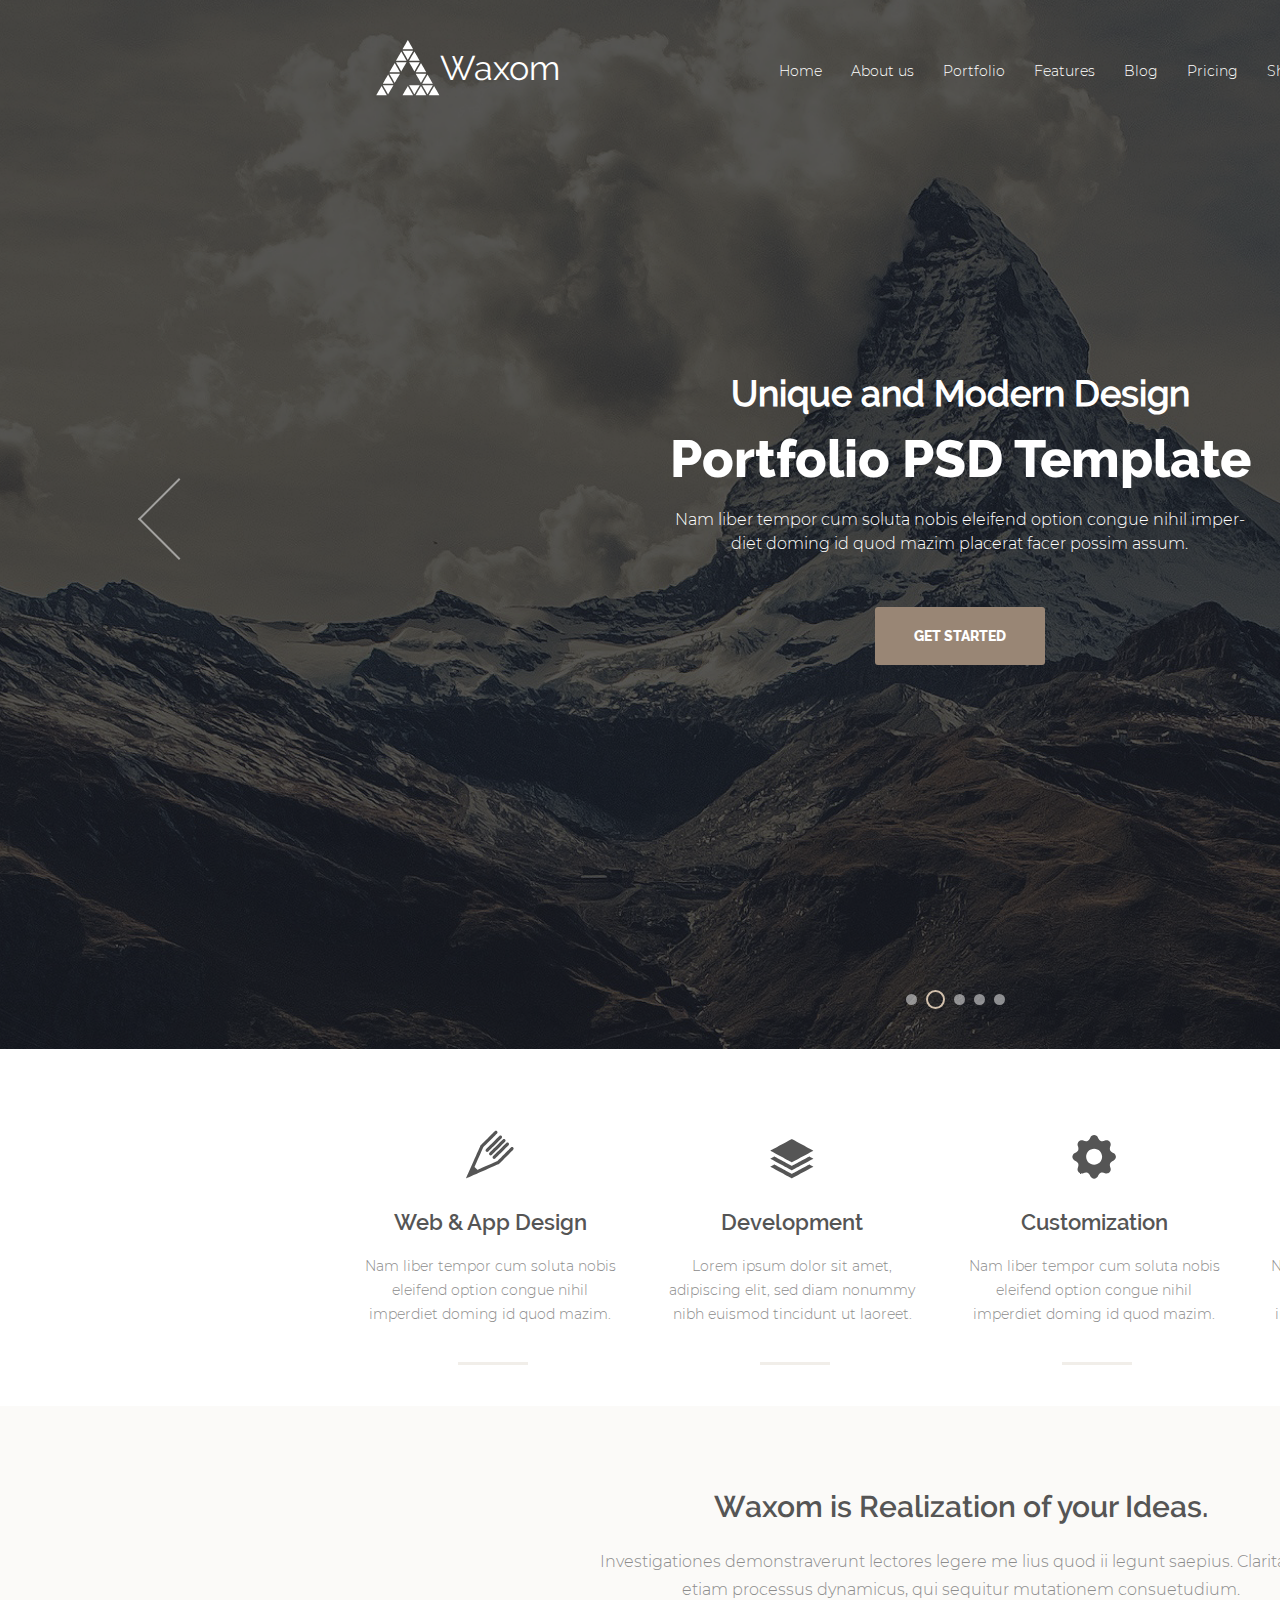
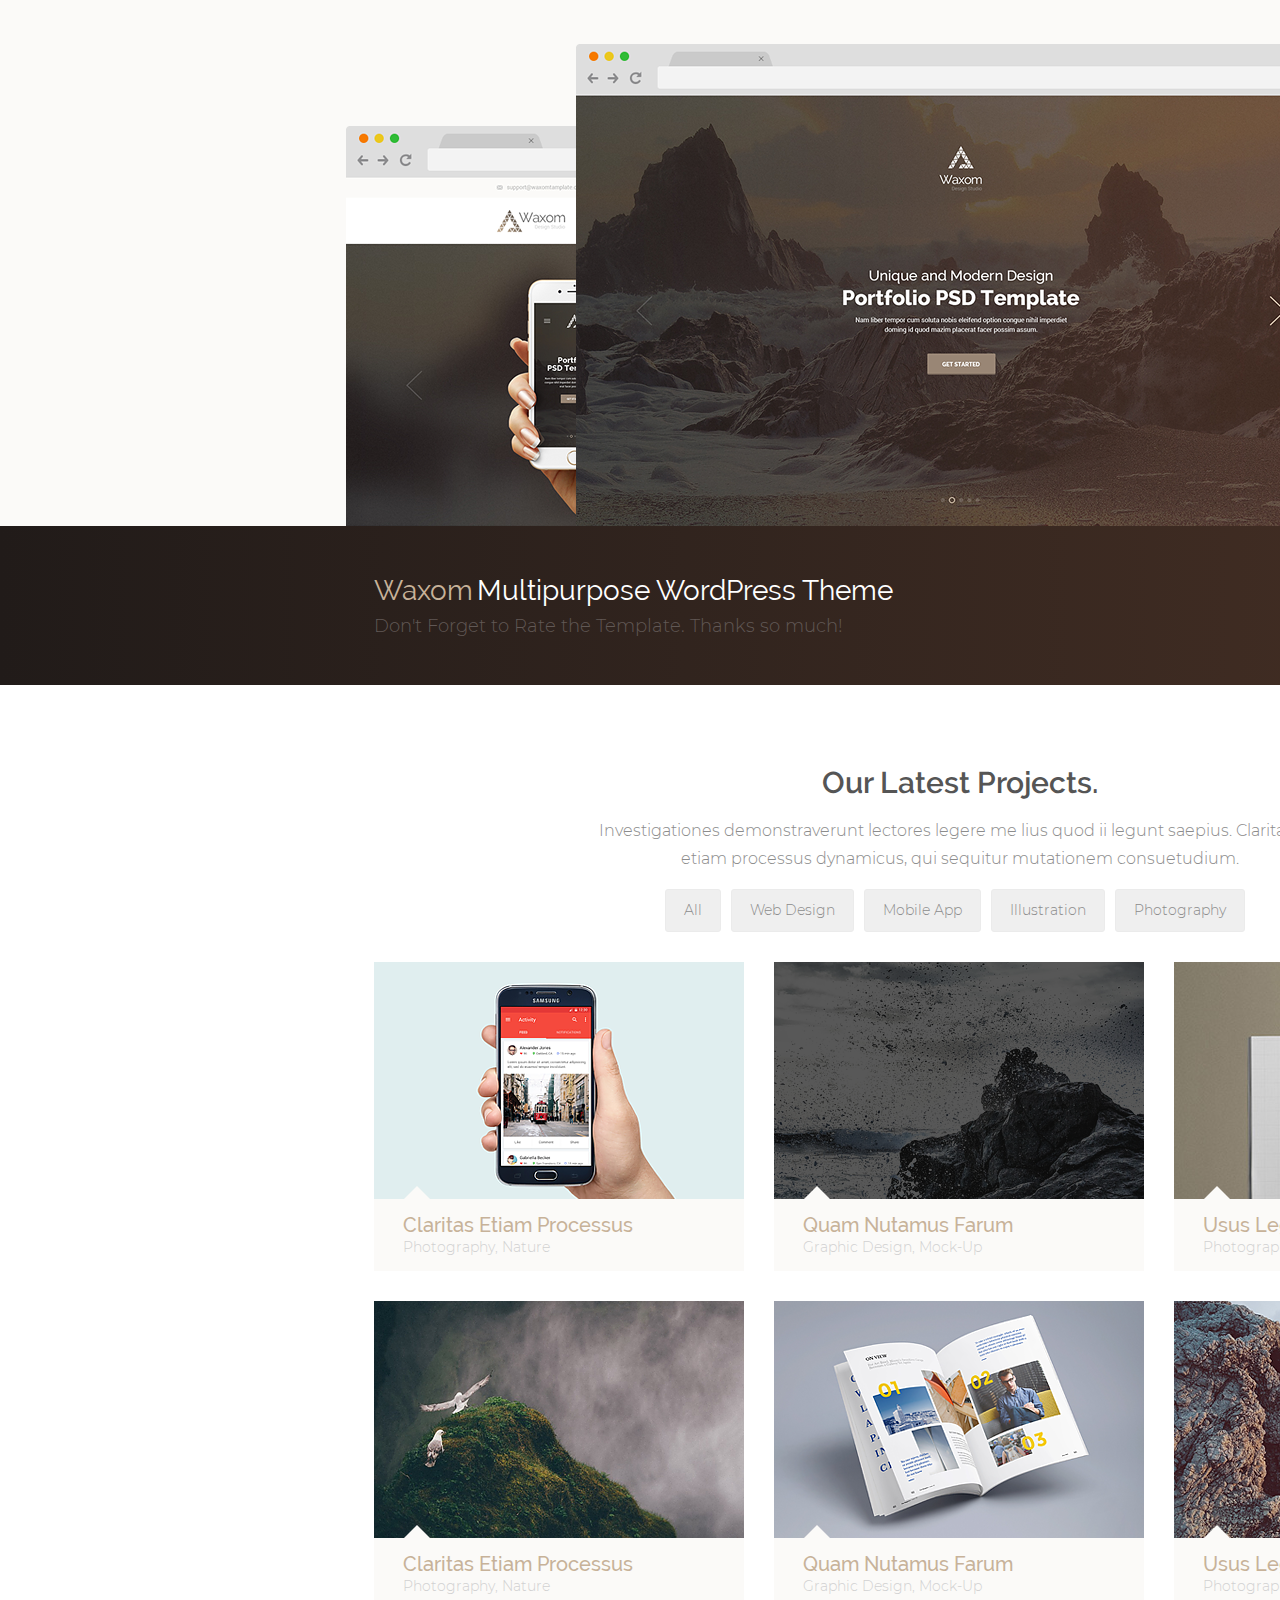
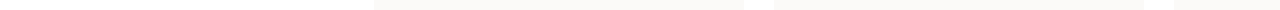
<file: index.html>
<!DOCTYPE html>
<html lang="en">

<head>
    <meta charset="UTF-8">
    <title>Document</title>
    <link rel="stylesheet" href="css/style.css">
</head>

<body>
    <header class="main-header">
        <div class="header-top">
            <a href="#" class="logo-link">
                <svg class="logo-svg" xmlns="http://www.w3.org/2000/svg" xmlns:xlink="http://www.w3.org/1999/xlink" width="64" height="56" viewBox="0 0 64 56">
                    <path d="M 52.87 55.13C 52.87 55.13 58.13 45.94 58.13 45.94 58.13 45.94 63.38 55.13 63.38 55.13 63.38 55.13 52.87 55.13 52.87 55.13ZM 46.3 45.17C 46.3 45.17 56.81 45.17 56.81 45.17 56.81 45.17 51.56 54.36 51.56 54.36 51.56 54.36 46.3 45.17 46.3 45.17ZM 51.56 34.45C 51.56 34.45 56.81 43.64 56.81 43.64 56.81 43.64 46.3 43.64 46.3 43.64 46.3 43.64 51.56 34.45 51.56 34.45ZM 39.74 33.69C 39.74 33.69 50.24 33.69 50.24 33.69 50.24 33.69 44.99 42.87 44.99 42.87 44.99 42.87 39.74 33.69 39.74 33.69ZM 44.99 22.97C 44.99 22.97 50.24 32.15 50.24 32.15 50.24 32.15 39.74 32.15 39.74 32.15 39.74 32.15 44.99 22.97 44.99 22.97ZM 33.17 22.2C 33.17 22.2 43.68 22.2 43.68 22.2 43.68 22.2 38.42 31.39 38.42 31.39 38.42 31.39 33.17 22.2 33.17 22.2ZM 38.42 11.48C 38.42 11.48 43.68 20.67 43.68 20.67 43.68 20.67 33.17 20.67 33.17 20.67 33.17 20.67 38.42 11.48 38.42 11.48ZM 26.6 10.71C 26.6 10.71 37.11 10.71 37.11 10.71 37.11 10.71 31.85 19.9 31.85 19.9 31.85 19.9 26.6 10.71 26.6 10.71ZM 31.85-0.01C 31.85-0.01 37.11 9.18 37.11 9.18 37.11 9.18 26.6 9.18 26.6 9.18 26.6 9.18 31.85-0.01 31.85-0.01ZM 20.03 20.67C 20.03 20.67 25.29 11.48 25.29 11.48 25.29 11.48 30.54 20.67 30.54 20.67 30.54 20.67 20.03 20.67 20.03 20.67ZM 13.46 32.15C 13.46 32.15 18.72 22.97 18.72 22.97 18.72 22.97 23.97 32.15 23.97 32.15 23.97 32.15 13.46 32.15 13.46 32.15ZM 6.9 43.64C 6.9 43.64 12.15 34.45 12.15 34.45 12.15 34.45 17.4 43.64 17.4 43.64 17.4 43.64 6.9 43.64 6.9 43.64ZM 0.33 55.13C 0.33 55.13 5.58 45.94 5.58 45.94 5.58 45.94 10.84 55.13 10.84 55.13 10.84 55.13 0.33 55.13 0.33 55.13ZM 17.4 45.17C 17.4 45.17 12.15 54.36 12.15 54.36 12.15 54.36 6.9 45.17 6.9 45.17 6.9 45.17 17.4 45.17 17.4 45.17ZM 23.97 33.69C 23.97 33.69 18.72 42.87 18.72 42.87 18.72 42.87 13.46 33.69 13.46 33.69 13.46 33.69 23.97 33.69 23.97 33.69ZM 30.54 22.2C 30.54 22.2 25.29 31.39 25.29 31.39 25.29 31.39 20.03 22.2 20.03 22.2 20.03 22.2 30.54 22.2 30.54 22.2ZM 37.11 55.13C 37.11 55.13 26.6 55.13 26.6 55.13 26.6 55.13 31.85 45.94 31.85 45.94 31.85 45.94 37.11 55.13 37.11 55.13ZM 43.68 45.17C 43.68 45.17 38.42 54.36 38.42 54.36 38.42 54.36 33.17 45.17 33.17 45.17 33.17 45.17 43.68 45.17 43.68 45.17ZM 50.24 55.13C 50.24 55.13 39.74 55.13 39.74 55.13 39.74 55.13 44.99 45.94 44.99 45.94 44.99 45.94 50.24 55.13 50.24 55.13Z" />
                </svg>
                <span class="logo-title">Waxom</span>
            </a>
            <nav class="main-menu">
                <ul class="menu-list">
                    <li class="menu-list-item">
                        <a href="#" class="menu-list-link">Home</a>
                    </li>
                    <li class="menu-list-item">
                        <a href="#" class="menu-list-link">About&nbsp;us</a>
                    </li>
                    <li class="menu-list-item">
                        <a href="#" class="menu-list-link">Portfolio</a>
                    </li>
                    <li class="menu-list-item">
                        <a href="#" class="menu-list-link">Features</a>
                    </li>
                    <li class="menu-list-item">
                        <a href="#" class="menu-list-link">Blog</a>
                    </li>
                    <li class="menu-list-item">
                        <a href="#" class="menu-list-link">Pricing</a>
                    </li>
                    <li class="menu-list-item">
                        <a href="#" class="menu-list-link">Shortcodes</a>
                    </li>
                    <li class="menu-list-item">
                        <a href="#" class="menu-list-link">Contact</a>
                    </li>
                    <li class="menu-list-item">
                        <button class="bag-button">
                            <svg xmlns="http://www.w3.org/2000/svg" class="bag" xmlns:xlink="http://www.w3.org/1999/xlink" width="20" height="27" viewBox="0 0 20 27">
                                <path d="M15.995483,4.9985275 C15.995483,4.9985275 14.496216,4.9985275 14.496216,4.9985275 C14.496216,3.3417358 12.483032,1.998188 9.998779,1.998188 C7.5144043,1.998188 5.5009766,3.3417358 5.5009766,4.9985275 C5.5009766,4.9985275 4.001831,4.9985275 4.001831,4.9985275 C2.3458252,4.9985275 1.0032959,6.3412437 1.0032959,7.997204 C1.0032959,7.997204 1.0032959,22.995163 1.0032959,22.995163 C1.0032959,24.651123 2.3458252,25.994255 4.001831,25.994255 C4.001831,25.994255 15.995483,25.994255 15.995483,25.994255 C17.651611,25.994255 18.994263,24.651123 18.994263,22.995163 C18.994263,22.995163 18.994263,7.997204 18.994263,7.997204 C18.994263,6.3412437 17.651611,4.9985275 15.995483,4.9985275 ZM9.998779,3.4983559 C11.655029,3.4983559 12.99707,3.96241 12.99707,4.9985275 C12.99707,4.9985275 7.000244,4.9985275 7.000244,4.9985275 C7.000244,3.96241 8.342651,3.4983559 9.998779,3.4983559 ZM17.494995,22.995163 C17.494995,23.823143 16.823486,24.494087 15.995483,24.494087 C15.995483,24.494087 4.001831,24.494087 4.001831,24.494087 C3.173584,24.494087 2.5024414,23.823143 2.5024414,22.995163 C2.5024414,22.995163 2.5024414,21.495407 2.5024414,21.495407 C2.5024414,21.495407 17.494995,21.495407 17.494995,21.495407 C17.494995,21.495407 17.494995,22.995163 17.494995,22.995163 ZM17.494995,19.99524 C17.494995,19.99524 2.5024414,19.99524 2.5024414,19.99524 C2.5024414,19.99524 2.5024414,7.997204 2.5024414,7.997204 C2.5024414,7.168808 3.173584,6.497452 4.001831,6.497452 C4.001831,6.497452 5.5009766,6.497452 5.5009766,6.497452 C5.5009766,6.497452 5.5009766,10.997543 5.5009766,10.997543 C5.5009766,10.997543 7.000244,10.997543 7.000244,10.997543 C7.000244,10.997543 7.000244,6.497452 7.000244,6.497452 C7.000244,6.497452 12.99707,6.497452 12.99707,6.497452 C12.99707,6.497452 12.99707,10.997543 12.99707,10.997543 C12.99707,10.997543 14.496216,10.997543 14.496216,10.997543 C14.496216,10.997543 14.496216,6.497452 14.496216,6.497452 C14.496216,6.497452 15.995483,6.497452 15.995483,6.497452 C16.823975,6.497452 17.494995,7.168808 17.494995,7.997204 C17.494995,7.997204 17.494995,19.99524 17.494995,19.99524 Z" />
                            </svg>
                        </button>
                    </li>
                    <li class="menu-list-item">
                        <form action="search" class="search-box">
                            <label for="search">
                                <svg xmlns="http://www.w3.org/2000/svg" class="search-icon" xmlns:xlink="http://www.w3.org/1999/xlink" width="27" height="28" viewBox="0 0 27 28">
                                    <path d="M24.762207,24.68145 C24.762207,24.68145 18.568604,18.586464 18.568604,18.586464 C20.190186,16.82457 21.18689,14.493507 21.18689,11.928558 C21.186035,6.4434433 16.667603,1.9977722 11.093384,1.9977722 C5.518921,1.9977722 1.0006104,6.4434433 1.0006104,11.928558 C1.0006104,17.415741 5.518921,21.862244 11.093384,21.862244 C13.501587,21.862244 15.710693,21.02803 17.4458,19.643776 C17.4458,19.643776 23.663452,25.763268 23.663452,25.763268 C23.966309,26.061554 24.45813,26.061554 24.761353,25.763268 C25.064697,25.46373 25.064697,24.979324 24.762207,24.68145 ZM11.093384,20.333824 C6.376953,20.333824 2.5533447,16.571564 2.5533447,11.928558 C2.5533447,7.28804 6.376953,3.5249443 11.093384,3.5249443 C15.809814,3.5249443 19.633057,7.28804 19.633057,11.928558 C19.633057,16.571564 15.809814,20.333824 11.093384,20.333824 Z" />
                                </svg>
                            </label>
                            <input type="search" class="header-search" id="search" placeholder="Search...">
                        </form>
                    </li>
                </ul>
            </nav>
        </div>
        <div class="header-content">
            <a href="#" class="header-arrow-left"></a>
            <div class="header-content-wrapper">
                <h2 class="header-content-title">Unique and Modern Design</h2>
                <h1 class="header-content-main-title">Portfolio PSD Template</h1>
                <span class="title-description">Nam liber tempor cum soluta nobis eleifend option congue nihil imper&shy;diet doming id quod mazim placerat facer possim assum.</span>
                <button class="button">Get started</button>
            </div>
            <a href="#" class="header-arrow-right"></a>
            <div class="carousel">
                <a href="#" class="carousel-link"></a>
                <a href="#" class="carousel-link-active"></a>
                <a href="#" class="carousel-link"></a>
                <a href="#" class="carousel-link"></a>
                <a href="#" class="carousel-link"></a>
            </div>
        </div>
    </header>
    <div class="main">
        <section class="main-info">
            <div class="info-block">
                <svg xmlns="http://www.w3.org/2000/svg" xmlns:xlink="http://www.w3.org/1999/xlink" width="51" height="51" class="info-block-svg" viewBox="0 0 51 51">
                    <path d="M48.66797,18.469604 C48.043335,17.84729 47.039368,17.84729 46.419556,18.469604 C46.419556,18.469604 32.573364,32.313965 32.573364,32.313965 C32.573364,32.313965 13.105682,40.886597 13.105682,40.886597 C13.105682,40.886597 10.106628,37.88794 10.106628,37.88794 C10.106628,37.88794 18.683075,18.422241 18.683075,18.422241 C18.683075,18.422241 32.526978,4.5755615 32.526978,4.5755615 C33.148193,3.954834 33.148193,2.9499512 32.526978,2.3271484 C31.903992,1.7056885 30.898376,1.7056885 30.278564,2.3271484 C30.278564,2.3271484 16.010864,16.59143 16.010864,16.59143 C16.010864,16.59143 1.5342102,49.4635 1.5342102,49.4635 C1.5342102,49.4635 34.401733,34.98523 34.401733,34.98523 C34.401733,34.98523 48.66797,20.717163 48.66797,20.717163 C49.289185,20.099854 49.289185,19.090332 48.66797,18.469604 ZM28.49524,29.466064 C28.805054,29.773438 29.211182,29.931396 29.620056,29.931396 C30.027588,29.931396 30.433655,29.773438 30.745117,29.466064 C30.745117,29.466064 44.07672,16.134033 44.07672,16.134033 C44.699585,15.510498 44.699585,14.505493 44.07672,13.884766 C43.453796,13.260376 42.44983,13.260376 41.826904,13.884766 C41.826904,13.884766 28.49524,27.21643 28.49524,27.21643 C27.875427,27.836304 27.875427,28.843262 28.49524,29.466064 ZM25.015076,25.985474 C25.326477,26.293335 25.73413,26.449951 26.139954,26.449951 C26.549072,26.449951 26.954956,26.293335 27.264893,25.985474 C27.264893,25.985474 40.598022,12.652588 40.598022,12.652588 C41.219482,12.030273 41.219482,11.023193 40.598022,10.402954 C39.973755,9.780273 38.969788,9.780273 38.348145,10.402954 C38.348145,10.402954 25.015076,23.73462 25.015076,23.73462 C24.393677,24.35437 24.393677,25.36438 25.015076,25.985474 ZM21.53415,22.50232 C21.844849,22.813599 22.253052,22.96814 22.65921,22.96814 C23.065002,22.96814 23.473236,22.813599 23.783936,22.50232 C23.783936,22.50232 37.116516,9.172363 37.116516,9.172363 C37.73944,8.547607 37.73944,7.5422363 37.116516,6.9223633 C36.49524,6.29834 35.489502,6.29834 34.86664,6.9223633 C34.86664,6.9223633 21.53415,20.253174 21.53415,20.253174 C20.913513,20.873413 20.913513,21.882935 21.53415,22.50232 Z" />
                </svg>
                <span class="info-block-heading">Web &amp; App Design</span>
                <p class="info-block-content">Nam liber tempor cum soluta nobis eleifend option congue nihil imperdiet doming id quod mazim.</p>
            </div>
            <div class="info-block">
                <svg xmlns="http://www.w3.org/2000/svg" xmlns:xlink="http://www.w3.org/1999/xlink" width="46" height="42" class="info-block-svg" viewBox="0 0 46 42">
                    <path d="M22.850525,1.1054688 C22.850525,1.1054688 1.4135742,12.665649 1.4135742,12.665649 C1.4135742,12.665649 22.850525,24.22705 22.850525,24.22705 C22.850525,24.22705 44.287354,12.665649 44.287354,12.665649 C44.287354,12.665649 22.850525,1.1054688 22.850525,1.1054688 ZM22.850525,27.957764 C22.850525,27.957764 5.3987427,18.547974 5.3987427,18.547974 C5.3987427,18.547974 1.4135742,20.696655 1.4135742,20.696655 C1.4135742,20.696655 22.850525,32.253418 22.850525,32.253418 C22.850525,32.253418 44.287354,20.696655 44.287354,20.696655 C44.287354,20.696655 40.302307,18.547974 40.302307,18.547974 C40.302307,18.547974 22.850525,27.957764 22.850525,27.957764 ZM22.850525,35.98462 C22.850525,35.98462 5.3987427,26.57312 5.3987427,26.57312 C5.3987427,26.57312 1.4135742,28.720459 1.4135742,28.720459 C1.4135742,28.720459 22.850525,40.283203 22.850525,40.283203 C22.850525,40.283203 44.287354,28.720459 44.287354,28.720459 C44.287354,28.720459 40.302307,26.57312 40.302307,26.57312 C40.302307,26.57312 22.850525,35.98462 22.850525,35.98462 Z" />
                </svg>
                <span class="info-block-heading">Development</span>
                <p class="info-block-content">Lorem ipsum dolor sit amet, adipiscing elit, sed diam nonummy nibh euismod tincidunt ut laoreet.</p>
            </div>
            <div class="info-block">
                <svg xmlns="http://www.w3.org/2000/svg" xmlns:xlink="http://www.w3.org/1999/xlink" width="46" height="46" class="info-block-svg" viewBox="0 0 46 46">
                    <path d="M44.927124,22.849976 C44.927124,21.229736 43.76062,19.500732 42.321655,18.993042 C40.881714,18.483276 39.486572,17.23523 39.0813,16.25061 C38.675293,15.268921 38.78076,13.395752 39.4364,12.016846 C40.092407,10.637573 39.694946,8.590698 38.549683,7.442871 C37.404175,6.296631 35.35681,5.9014893 33.976685,6.557495 C32.597412,7.2143555 30.726929,7.321533 29.74585,6.914795 C28.764893,6.5097656 27.517456,5.1121826 27.005127,3.6730957 C26.493408,2.2340088 24.763916,1.0670166 23.143677,1.0670166 C21.523071,1.0670166 19.79419,2.2340088 19.281982,3.6730957 C18.770142,5.1121826 17.522217,6.508911 16.54126,6.914795 C15.559692,7.321533 13.689697,7.2143555 12.310425,6.557495 C10.931519,5.9014893 8.883301,6.296631 7.7374268,7.442871 C6.591797,8.590698 6.194824,10.637573 6.85083,12.016846 C7.507202,13.396606 7.61145,15.2664795 7.2039795,16.249878 C6.7960205,17.231567 5.4053955,18.483276 3.9660645,18.993042 C2.5263672,19.500732 1.3598633,21.229736 1.3598633,22.849976 C1.3598633,24.470703 2.5263672,26.198853 3.9660645,26.710693 C5.4053955,27.223022 6.7978516,28.474243 7.2058105,29.453857 C7.6136475,30.434326 7.507202,32.30432 6.85083,33.683105 C6.194824,35.061523 6.591797,37.10974 7.7374268,38.255127 C8.883301,39.4021 10.930298,39.799316 12.310425,39.142456 C13.69043,38.48645 15.559692,38.38098 16.54126,38.78894 C17.523193,39.196045 18.770142,40.593994 19.281982,42.03235 C19.79419,43.46814 21.523071,44.633423 23.143677,44.633423 C24.763916,44.633423 26.493408,43.46814 27.005127,42.03235 C27.517456,40.593994 28.763062,39.196533 29.744263,38.78601 C30.72522,38.37805 32.597412,38.48645 33.976685,39.142456 C35.355957,39.799316 37.404175,39.4021 38.549683,38.255127 C39.694946,37.10974 40.092407,35.061523 39.4364,33.683105 C38.78076,32.303833 38.673462,30.433105 39.078735,29.453125 C39.484863,28.471802 40.881714,27.223022 42.321655,26.710693 C43.76062,26.198853 44.927124,24.470703 44.927124,22.849976 ZM23.143677,30.841919 C18.723999,30.841919 15.1501465,27.270386 15.1501465,22.858765 C15.1501465,18.440063 18.723999,14.865112 23.143677,14.865112 C27.554443,14.865112 31.127808,18.440063 31.127808,22.858765 C31.127808,27.270386 27.554443,30.841919 23.143677,30.841919 Z" />
                </svg>
                <span class="info-block-heading">Customization</span>
                <p class="info-block-content">Nam liber tempor cum soluta nobis eleifend option congue nihil imperdiet doming id quod mazim.</p>
            </div>
            <div class="info-block">
                <svg xmlns="http://www.w3.org/2000/svg" xmlns:xlink="http://www.w3.org/1999/xlink" width="55" height="38" class="info-block-svg" viewBox="0 0 55 38">
                    <path d="M9.999756,14.245117 C11.002197,12.187012 13.474487,10.636963 15.741943,10.636963 C15.741943,10.636963 41.94873,10.636963 41.94873,10.636963 C41.94873,10.636963 41.94873,8.983032 41.94873,8.983032 C41.94873,7.6187744 40.841675,6.5008545 39.491333,6.5008545 C39.491333,6.5008545 28.674805,6.5008545 28.674805,6.5008545 C28.674805,6.5008545 28.674805,5.057617 28.674805,5.057617 C28.674805,3.0014648 27.019531,1.3347168 24.990967,1.3347168 C24.990967,1.3347168 18.700562,1.3347168 18.700562,1.3347168 C17.717041,1.3347168 16.793457,1.7227783 16.09375,2.4302979 C15.394165,3.1348877 15.012329,4.062622 15.012329,5.057617 C15.012329,5.057617 15.012329,6.5024414 15.012329,6.5024414 C15.012329,6.5024414 4.1956787,6.5024414 4.1956787,6.5024414 C2.8432617,6.5008545 1.7385254,7.6187744 1.7385254,8.983032 C1.7385254,8.983032 1.7385254,31.14746 1.7385254,31.14746 C1.7385254,31.14746 9.999756,14.245117 9.999756,14.245117 ZM17.469604,5.057617 C17.469604,4.7297363 17.60205,4.4173584 17.832153,4.1831055 C18.062622,3.9449463 18.37207,3.8154297 18.698242,3.8154297 C18.698242,3.8154297 24.988647,3.8154297 24.988647,3.8154297 C25.666992,3.8154297 26.217407,4.369995 26.217407,5.057617 C26.217407,5.057617 26.217407,6.5024414 26.217407,6.5024414 C26.217407,6.5024414 17.469604,6.5024414 17.469604,6.5024414 C17.469604,6.5024414 17.469604,5.057617 17.469604,5.057617 ZM42.921265,34.762695 C42.326294,35.98401 40.728516,36.983643 39.378418,36.983643 C39.378418,36.983643 4.0803223,36.983643 4.0803223,36.983643 C2.7302246,36.983643 2.1116943,35.981567 2.7109375,34.762695 C2.7109375,34.762695 12.203125,15.340698 12.203125,15.340698 C12.796265,14.117554 14.3914795,13.115112 15.741943,13.115112 C15.741943,13.115112 51.039795,13.115112 51.039795,13.115112 C52.39441,13.115112 53.008545,14.117554 52.411377,15.340698 C52.411377,15.340698 42.921265,34.762695 42.921265,34.762695 Z" />
                </svg>
                <span class="info-block-heading">Marketing</span>
                <p class="info-block-content">Nam liber tempor cum soluta nobis eleifend option congue nihil imperdiet doming id quod mazim.</p>
            </div>
        </section>
        <section class="realization">
            <span class="realization-heading">Waxom is Realization of your Ideas.</span>
            <p class="realization-content">Investigationes demonstraverunt lectores legere me lius quod ii legunt saepius. Claritas est etiam processus dynamicus, qui sequitur mutationem consuetudium.</p>
            <div class="browser-img">
                <img src="img/browser_center.png" alt="browser-center" class="browser-center" height="482" width="770">
                <img src="img/browser_left.png" class="browser-left" alt="browser-left">
                <img src="img/browser_right.png" class="browser-right" alt="browser-right">
            </div>
        </section>
        <aside class="advt">
            <div class="advt-txt">
                <span class="advt-logo">Waxom</span>
                <span class="advt-title">Multipurpose WordPress Theme</span>
                <p class="advt-prompt">Don't Forget to Rate the Template. Thanks so much!</p>
            </div>
            <button class="button">Purchase Now</button>
        </aside>
        <section class="projects">
            <span class="projects-heading">Our Latest Projects.</span>
            <p class="projects-txt">Investigationes demonstraverunt lectores legere me lius quod ii legunt saepius. Claritas est etiam processus dynamicus, qui sequitur mutationem consuetudium.</p>
            <div class="projects-button-board">
                <button class="projects-button">All</button>
                <button class="projects-button">Web Design</button>
                <button class="projects-button">Mobile App</button>
                <button class="projects-button">Illustration</button>
                <button class="projects-button">Photography</button>
            </div>
            <div class="projects-links-block">
               <a href="#" class="project-link">
                   <img src="img/project_1.png" class="project-image" alt="project-photo">
                   <div class="about-project">
                       <span class="project-name">Claritas Etiam Processus</span>
                       <span class="project-theme">Photography, Nature</span>
                   </div>
                   <button class="project-button-link"></button>
                   <button class="project-button-search"></button>
               </a>
               <a href="#" class="project-link">
                   <img src="img/project_2.png" class="project-image" alt="project-photo">
                   <div class="about-project">
                       <span class="project-name">Quam Nutamus Farum</span>
                       <span class="project-theme">Graphic Design, Mock-Up</span>
                   </div>
                   <button class="project-button-link"></button>
                   <button class="project-button-search"></button>
               </a>
               <a href="#" class="project-link">
                   <img src="img/project_3.png" class="project-image" alt="project-photo">
                   <div class="about-project">
                       <span class="project-name">Usus Legentis Videntur</span>
                       <span class="project-theme">Photography, Holiday</span>
                   </div>
                   <button class="project-button-link"></button>
                   <button class="project-button-search"></button>
               </a>
               <a href="#" class="project-link">
                   <img src="img/project_4.png" class="project-image" alt="project-photo">
                   <div class="about-project">
                       <span class="project-name">Claritas Etiam Processus</span>
                       <span class="project-theme">Photography, Nature</span>
                   </div>
                   <button class="project-button-link"></button>
                   <button class="project-button-search"></button>
               </a>
               <a href="#" class="project-link">
                   <img src="img/project_5.png" class="project-image" alt="project-photo">
                   <div class="about-project">
                      <span class="project-name">Quam Nutamus Farum</span> 
                      <span class="project-theme">Graphic Design, Mock-Up</span>
                   </div>
                   <button class="project-button-link"></button>
                   <button class="project-button-search"></button>
               </a>
               <a href="#" class="project-link">
                   <img src="img/project_6.png" class="project-image" alt="project-photo">
                   <div class="about-project">
                       <span class="project-name">Usus Legentis Videntur</span>
                       <span class="project-theme">Photography, Holiday</span>
                   </div>
                   <button class="project-button-link"></button>
                   <button class="project-button-search"></button>
               </a>
            </div>
        </section>
    </div>
</body>

</html>
</file>
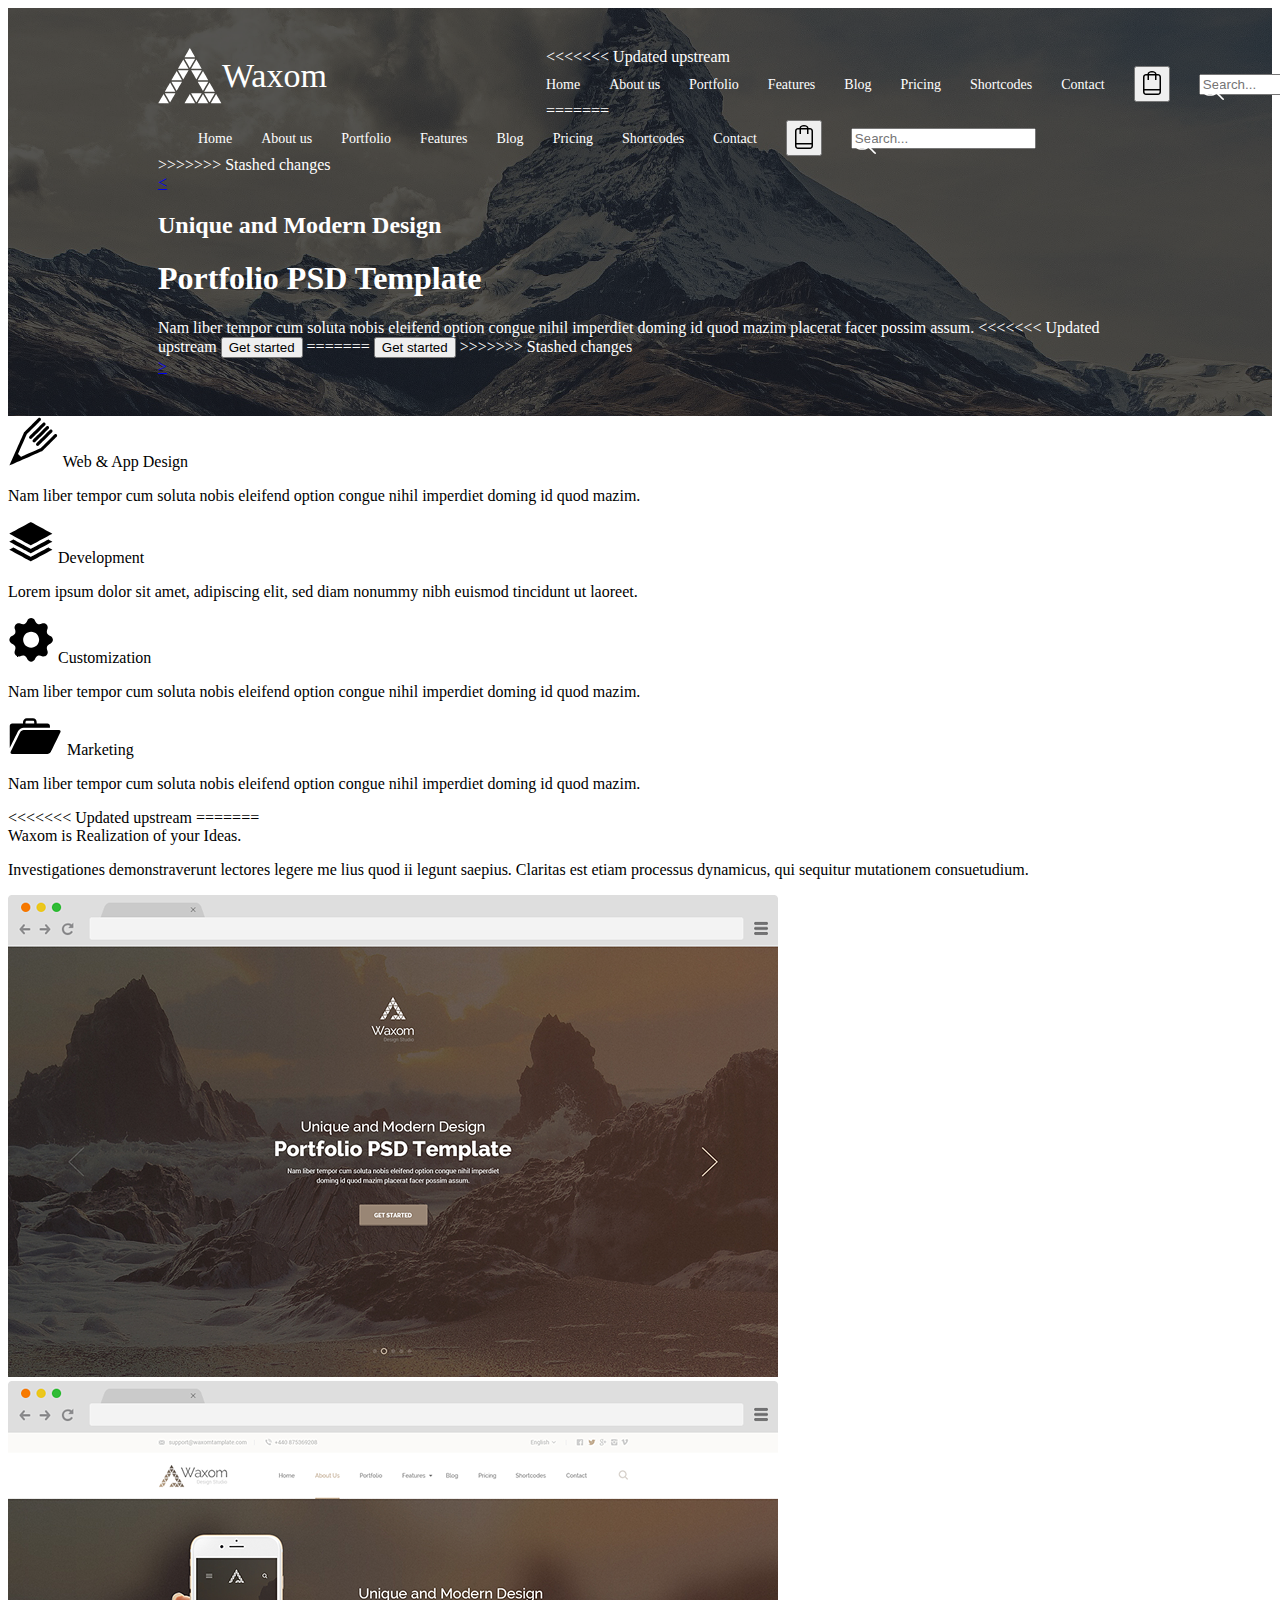
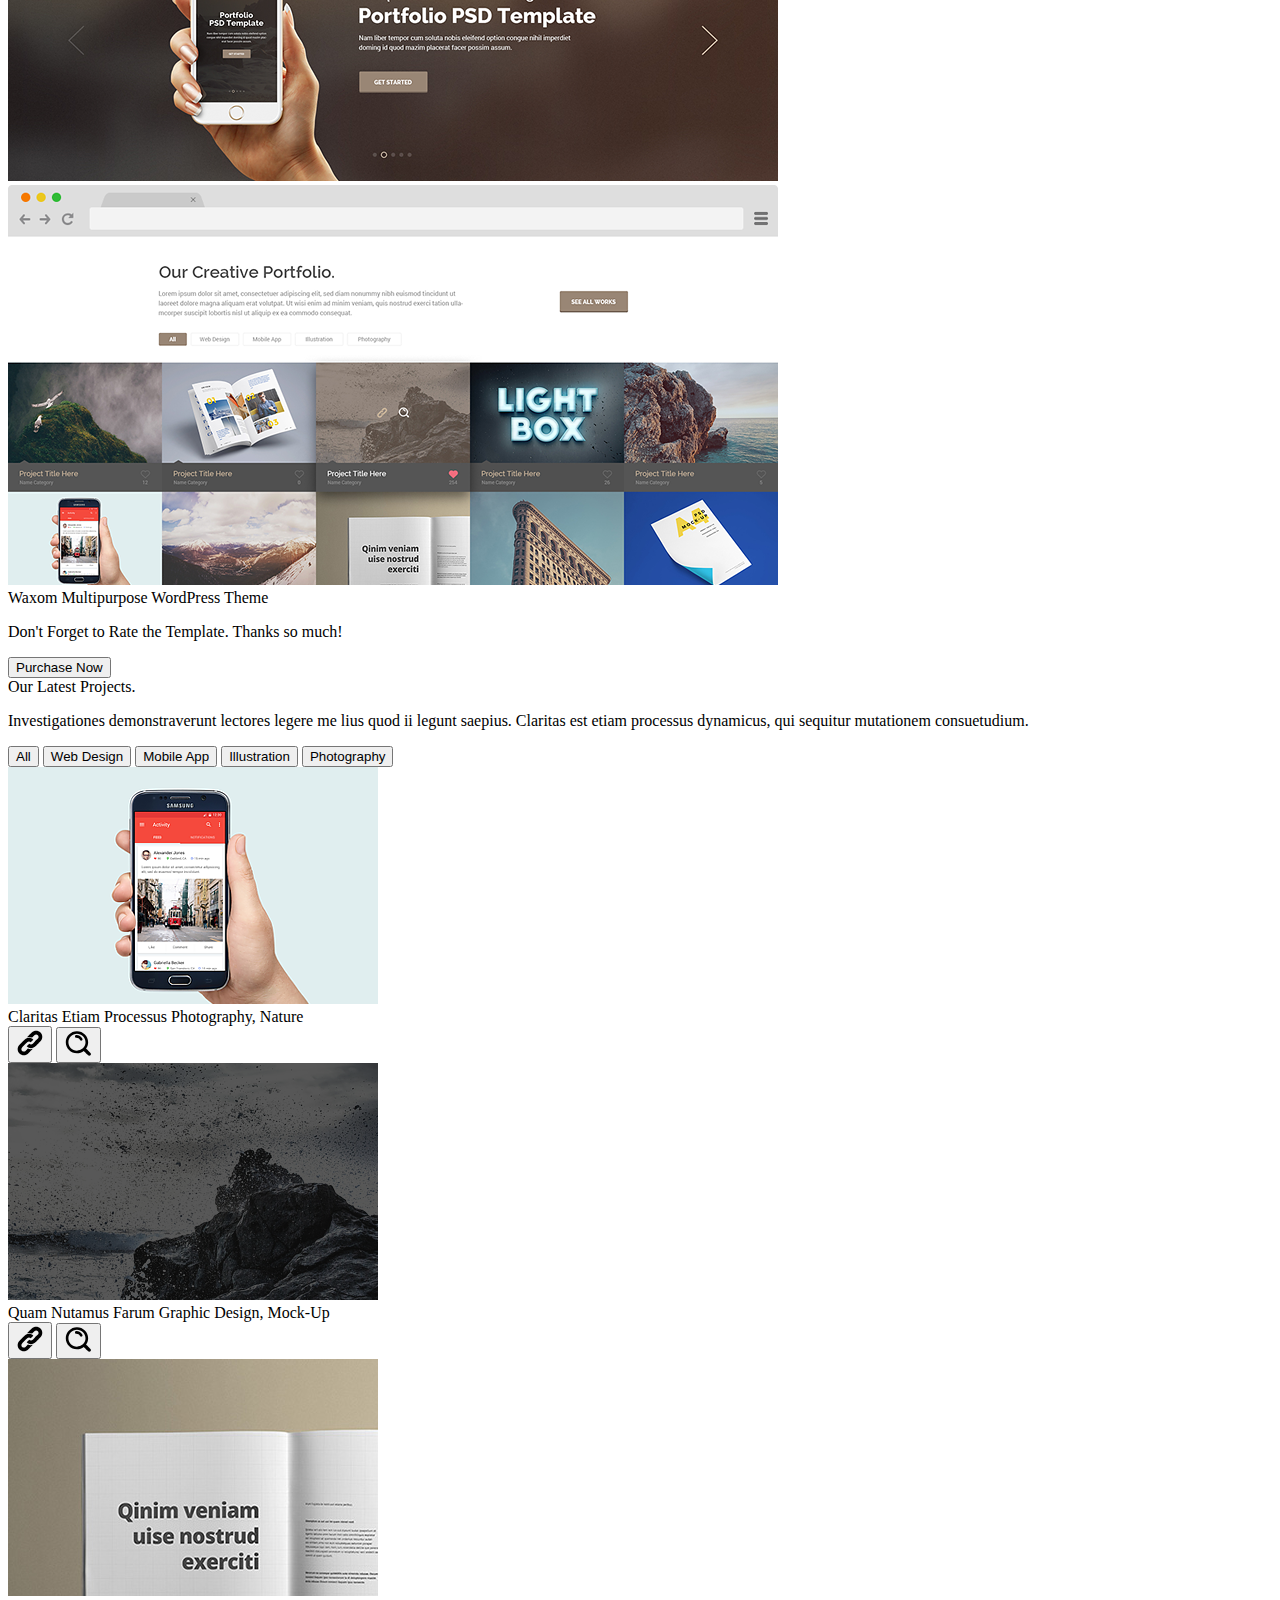
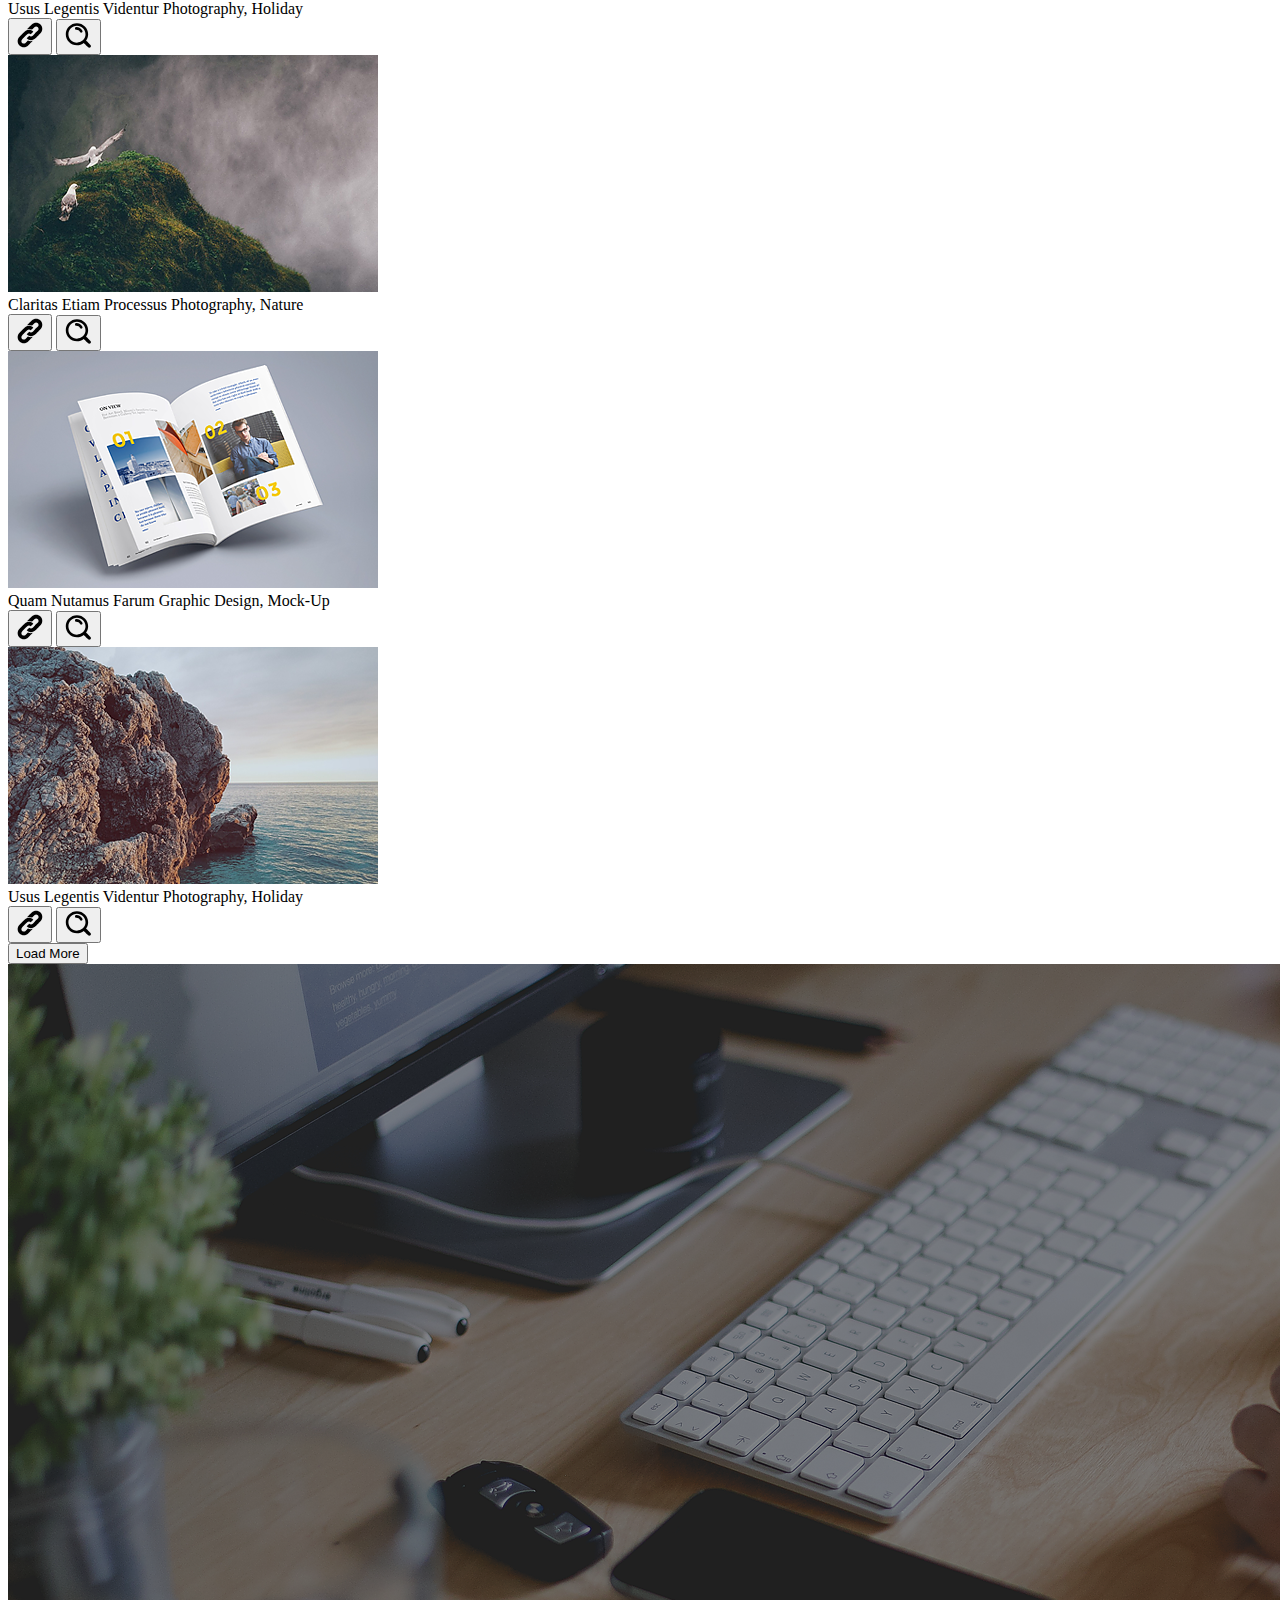
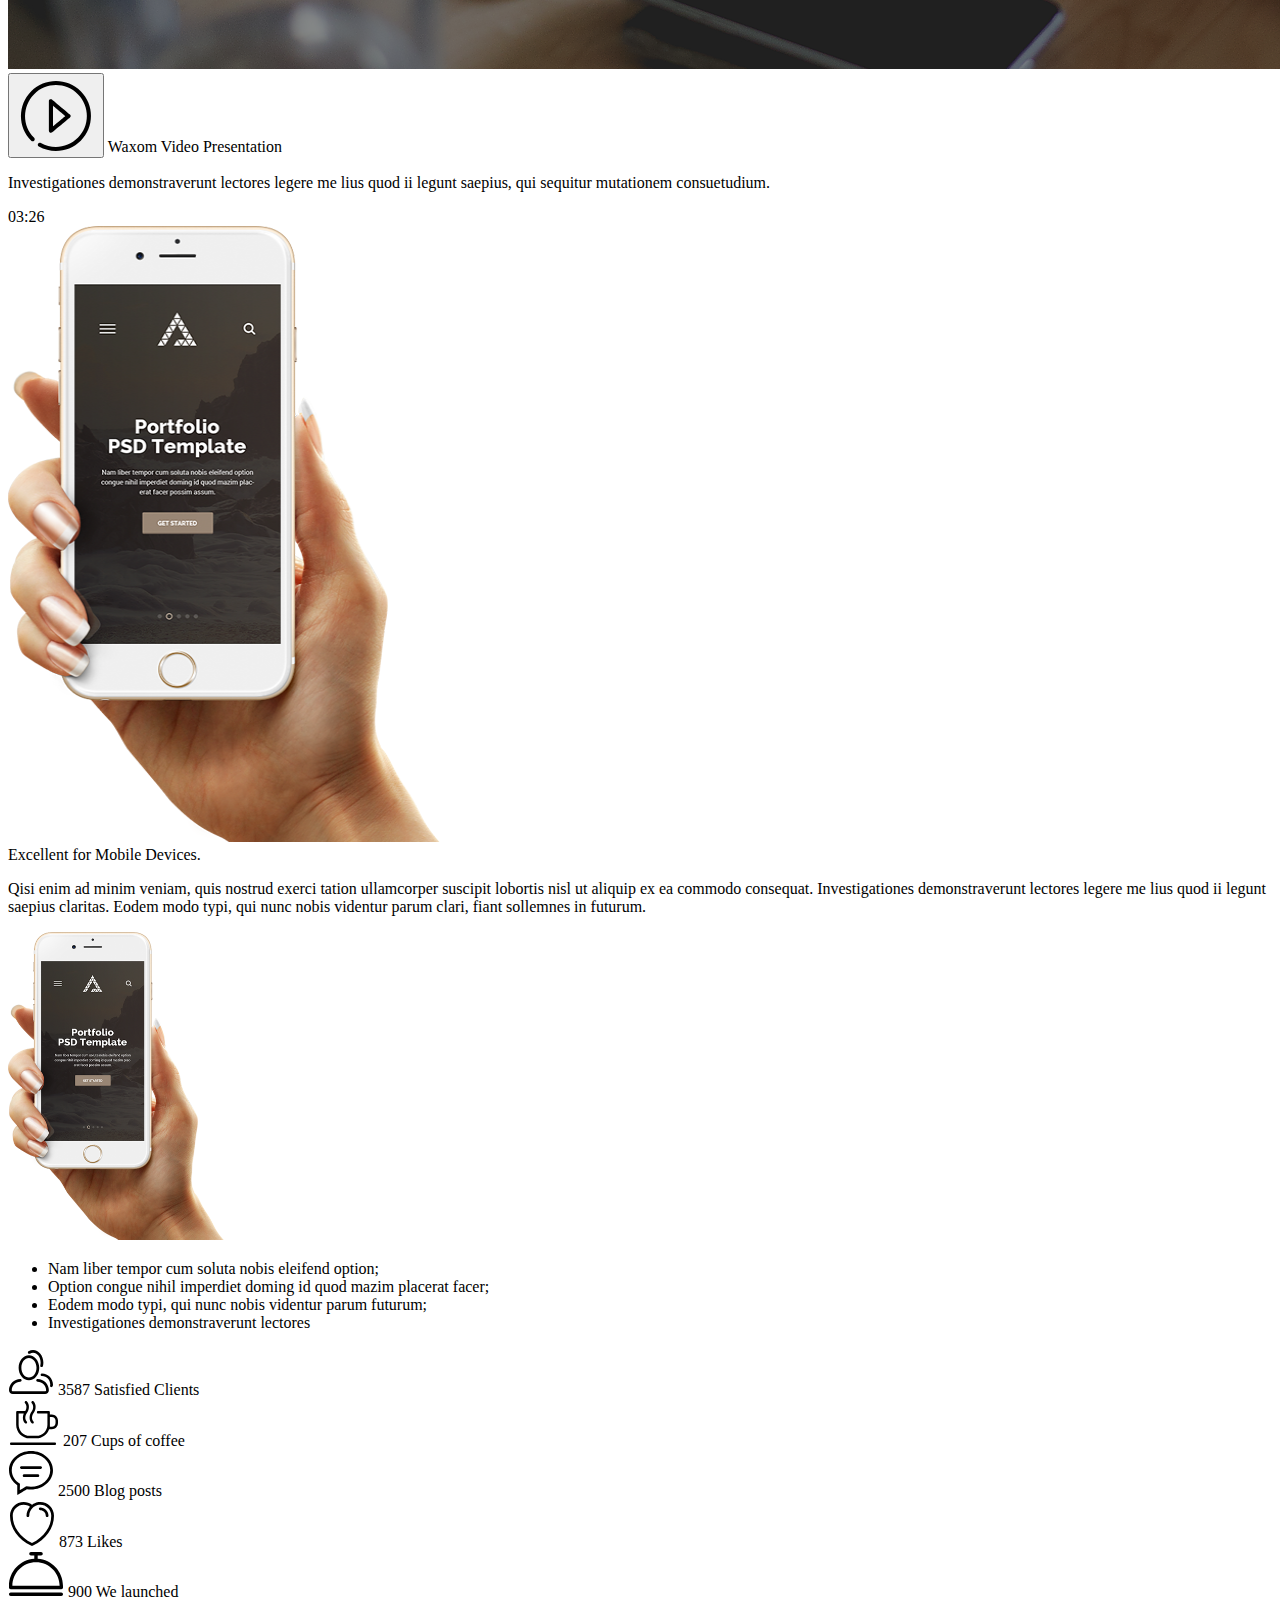
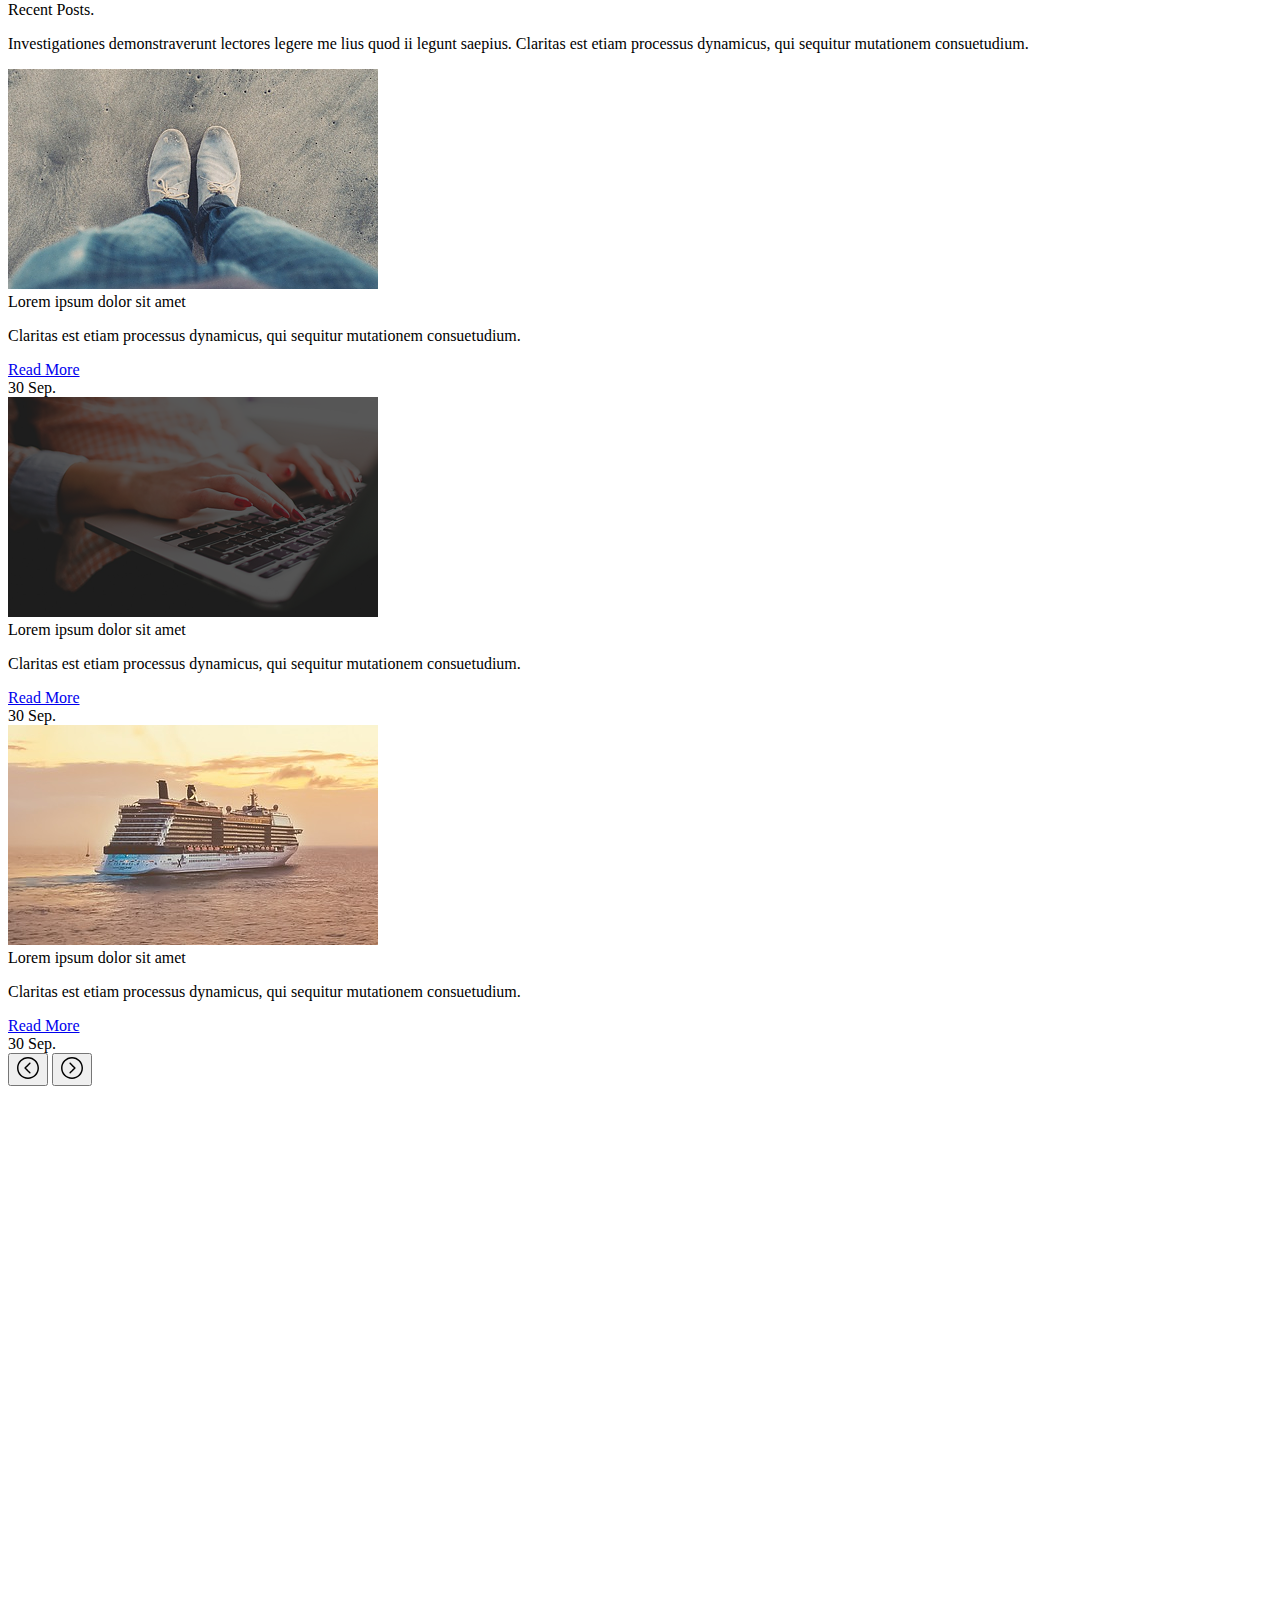
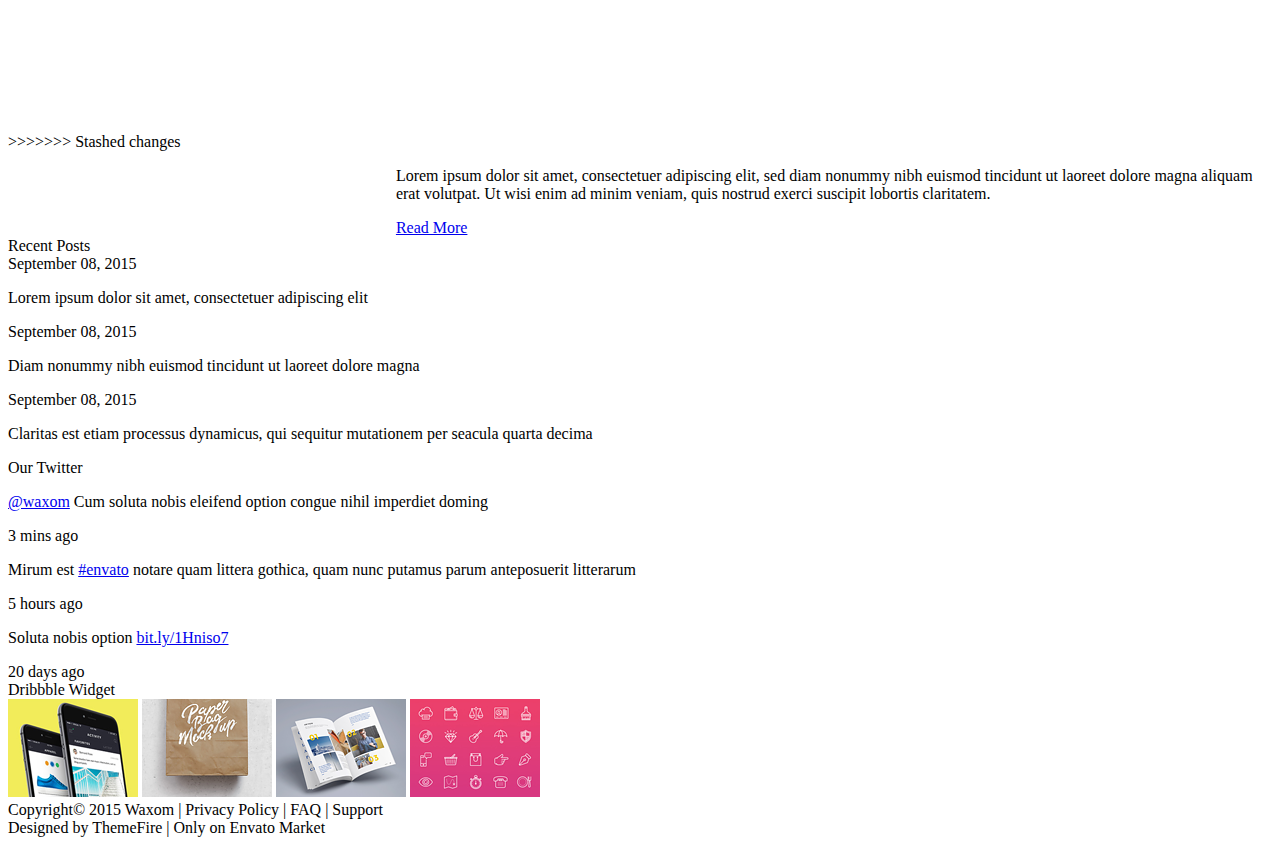
<file: зачетный макет/index.html>
<!DOCTYPE html>
<html lang="en">

<head>
    <meta charset="UTF-8">
    <title>Document</title>
    <link rel="stylesheet" href="css/style.css">
    <meta name="viewport" content="width=device-width">
</head>

<body>
    <header class="main-header">
        <div class="header-top">
            <a href="#" class="logo-link">
                <svg class="logo-svg" xmlns="http://www.w3.org/2000/svg" xmlns:xlink="http://www.w3.org/1999/xlink" width="64px" height="56px" viewBox="0 0 64 56">
                    <path d="M 52.87 55.13C 52.87 55.13 58.13 45.94 58.13 45.94 58.13 45.94 63.38 55.13 63.38 55.13 63.38 55.13 52.87 55.13 52.87 55.13ZM 46.3 45.17C 46.3 45.17 56.81 45.17 56.81 45.17 56.81 45.17 51.56 54.36 51.56 54.36 51.56 54.36 46.3 45.17 46.3 45.17ZM 51.56 34.45C 51.56 34.45 56.81 43.64 56.81 43.64 56.81 43.64 46.3 43.64 46.3 43.64 46.3 43.64 51.56 34.45 51.56 34.45ZM 39.74 33.69C 39.74 33.69 50.24 33.69 50.24 33.69 50.24 33.69 44.99 42.87 44.99 42.87 44.99 42.87 39.74 33.69 39.74 33.69ZM 44.99 22.97C 44.99 22.97 50.24 32.15 50.24 32.15 50.24 32.15 39.74 32.15 39.74 32.15 39.74 32.15 44.99 22.97 44.99 22.97ZM 33.17 22.2C 33.17 22.2 43.68 22.2 43.68 22.2 43.68 22.2 38.42 31.39 38.42 31.39 38.42 31.39 33.17 22.2 33.17 22.2ZM 38.42 11.48C 38.42 11.48 43.68 20.67 43.68 20.67 43.68 20.67 33.17 20.67 33.17 20.67 33.17 20.67 38.42 11.48 38.42 11.48ZM 26.6 10.71C 26.6 10.71 37.11 10.71 37.11 10.71 37.11 10.71 31.85 19.9 31.85 19.9 31.85 19.9 26.6 10.71 26.6 10.71ZM 31.85-0.01C 31.85-0.01 37.11 9.18 37.11 9.18 37.11 9.18 26.6 9.18 26.6 9.18 26.6 9.18 31.85-0.01 31.85-0.01ZM 20.03 20.67C 20.03 20.67 25.29 11.48 25.29 11.48 25.29 11.48 30.54 20.67 30.54 20.67 30.54 20.67 20.03 20.67 20.03 20.67ZM 13.46 32.15C 13.46 32.15 18.72 22.97 18.72 22.97 18.72 22.97 23.97 32.15 23.97 32.15 23.97 32.15 13.46 32.15 13.46 32.15ZM 6.9 43.64C 6.9 43.64 12.15 34.45 12.15 34.45 12.15 34.45 17.4 43.64 17.4 43.64 17.4 43.64 6.9 43.64 6.9 43.64ZM 0.33 55.13C 0.33 55.13 5.58 45.94 5.58 45.94 5.58 45.94 10.84 55.13 10.84 55.13 10.84 55.13 0.33 55.13 0.33 55.13ZM 17.4 45.17C 17.4 45.17 12.15 54.36 12.15 54.36 12.15 54.36 6.9 45.17 6.9 45.17 6.9 45.17 17.4 45.17 17.4 45.17ZM 23.97 33.69C 23.97 33.69 18.72 42.87 18.72 42.87 18.72 42.87 13.46 33.69 13.46 33.69 13.46 33.69 23.97 33.69 23.97 33.69ZM 30.54 22.2C 30.54 22.2 25.29 31.39 25.29 31.39 25.29 31.39 20.03 22.2 20.03 22.2 20.03 22.2 30.54 22.2 30.54 22.2ZM 37.11 55.13C 37.11 55.13 26.6 55.13 26.6 55.13 26.6 55.13 31.85 45.94 31.85 45.94 31.85 45.94 37.11 55.13 37.11 55.13ZM 43.68 45.17C 43.68 45.17 38.42 54.36 38.42 54.36 38.42 54.36 33.17 45.17 33.17 45.17 33.17 45.17 43.68 45.17 43.68 45.17ZM 50.24 55.13C 50.24 55.13 39.74 55.13 39.74 55.13 39.74 55.13 44.99 45.94 44.99 45.94 44.99 45.94 50.24 55.13 50.24 55.13Z" />
                </svg>
                <span class="logo-title">Waxom</span>
            </a>
<<<<<<< Updated upstream
            <nav class="main-menu">
                <ul class="menu-list">
                    <li class="menu-list-item">
                        <a href="#" class="menu-list-link">Home</a>
                    </li>
                    <li class="menu-list-item">
                        <a href="#" class="menu-list-link">About&nbsp;us</a>
                    </li>
                    <li class="menu-list-item">
                        <a href="#" class="menu-list-link">Portfolio</a>
                    </li>
                    <li class="menu-list-item">
                        <a href="#" class="menu-list-link">Features</a>
                    </li>
                    <li class="menu-list-item">
                        <a href="#" class="menu-list-link">Blog</a>
                    </li>
                    <li class="menu-list-item">
                        <a href="#" class="menu-list-link">Pricing</a>
                    </li>
                    <li class="menu-list-item">
                        <a href="#" class="menu-list-link">Shortcodes</a>
                    </li>
                    <li class="menu-list-item">
                        <a href="#" class="menu-list-link">Contact</a>
                    </li>
                    <li class="menu-list-item">
                        <button class="bag-button">
                            <svg xmlns="http://www.w3.org/2000/svg" class="bag" xmlns:xlink="http://www.w3.org/1999/xlink" width="20px" height="27px" viewBox="0 0 20 27">
                                <path d="M15.995483,4.9985275 C15.995483,4.9985275 14.496216,4.9985275 14.496216,4.9985275 C14.496216,3.3417358 12.483032,1.998188 9.998779,1.998188 C7.5144043,1.998188 5.5009766,3.3417358 5.5009766,4.9985275 C5.5009766,4.9985275 4.001831,4.9985275 4.001831,4.9985275 C2.3458252,4.9985275 1.0032959,6.3412437 1.0032959,7.997204 C1.0032959,7.997204 1.0032959,22.995163 1.0032959,22.995163 C1.0032959,24.651123 2.3458252,25.994255 4.001831,25.994255 C4.001831,25.994255 15.995483,25.994255 15.995483,25.994255 C17.651611,25.994255 18.994263,24.651123 18.994263,22.995163 C18.994263,22.995163 18.994263,7.997204 18.994263,7.997204 C18.994263,6.3412437 17.651611,4.9985275 15.995483,4.9985275 ZM9.998779,3.4983559 C11.655029,3.4983559 12.99707,3.96241 12.99707,4.9985275 C12.99707,4.9985275 7.000244,4.9985275 7.000244,4.9985275 C7.000244,3.96241 8.342651,3.4983559 9.998779,3.4983559 ZM17.494995,22.995163 C17.494995,23.823143 16.823486,24.494087 15.995483,24.494087 C15.995483,24.494087 4.001831,24.494087 4.001831,24.494087 C3.173584,24.494087 2.5024414,23.823143 2.5024414,22.995163 C2.5024414,22.995163 2.5024414,21.495407 2.5024414,21.495407 C2.5024414,21.495407 17.494995,21.495407 17.494995,21.495407 C17.494995,21.495407 17.494995,22.995163 17.494995,22.995163 ZM17.494995,19.99524 C17.494995,19.99524 2.5024414,19.99524 2.5024414,19.99524 C2.5024414,19.99524 2.5024414,7.997204 2.5024414,7.997204 C2.5024414,7.168808 3.173584,6.497452 4.001831,6.497452 C4.001831,6.497452 5.5009766,6.497452 5.5009766,6.497452 C5.5009766,6.497452 5.5009766,10.997543 5.5009766,10.997543 C5.5009766,10.997543 7.000244,10.997543 7.000244,10.997543 C7.000244,10.997543 7.000244,6.497452 7.000244,6.497452 C7.000244,6.497452 12.99707,6.497452 12.99707,6.497452 C12.99707,6.497452 12.99707,10.997543 12.99707,10.997543 C12.99707,10.997543 14.496216,10.997543 14.496216,10.997543 C14.496216,10.997543 14.496216,6.497452 14.496216,6.497452 C14.496216,6.497452 15.995483,6.497452 15.995483,6.497452 C16.823975,6.497452 17.494995,7.168808 17.494995,7.997204 C17.494995,7.997204 17.494995,19.99524 17.494995,19.99524 Z" />
                            </svg>
                        </button>
                    </li>
                    <li class="menu-list-item">
                        <div class="search-box">
                            <svg xmlns="http://www.w3.org/2000/svg" class="search-icon" xmlns:xlink="http://www.w3.org/1999/xlink" width="27px" height="28px" viewBox="0 0 27 28">
                                <path d="M24.762207,24.68145 C24.762207,24.68145 18.568604,18.586464 18.568604,18.586464 C20.190186,16.82457 21.18689,14.493507 21.18689,11.928558 C21.186035,6.4434433 16.667603,1.9977722 11.093384,1.9977722 C5.518921,1.9977722 1.0006104,6.4434433 1.0006104,11.928558 C1.0006104,17.415741 5.518921,21.862244 11.093384,21.862244 C13.501587,21.862244 15.710693,21.02803 17.4458,19.643776 C17.4458,19.643776 23.663452,25.763268 23.663452,25.763268 C23.966309,26.061554 24.45813,26.061554 24.761353,25.763268 C25.064697,25.46373 25.064697,24.979324 24.762207,24.68145 ZM11.093384,20.333824 C6.376953,20.333824 2.5533447,16.571564 2.5533447,11.928558 C2.5533447,7.28804 6.376953,3.5249443 11.093384,3.5249443 C15.809814,3.5249443 19.633057,7.28804 19.633057,11.928558 C19.633057,16.571564 15.809814,20.333824 11.093384,20.333824 Z" />
                            </svg>
                            <input type="search" class="header-search" placeholder="Search...">
                        </div>
                    </li>
                </ul>
            </nav>
=======
            <input type="checkbox" id="menu-input" class="burger-menu-open">
            <span class="burger-menu-element"></span>
            <ul class="menu-list">
                <li class="menu-list-item">
                    <a href="#" class="menu-list-link">Home</a>
                </li>
                <li class="menu-list-item">
                    <a href="#" class="menu-list-link">About&nbsp;us</a>
                </li>
                <li class="menu-list-item">
                    <a href="#" class="menu-list-link">Portfolio</a>
                </li>
                <li class="menu-list-item">
                    <a href="#" class="menu-list-link">Features</a>
                </li>
                <li class="menu-list-item">
                    <a href="#" class="menu-list-link">Blog</a>
                </li>
                <li class="menu-list-item">
                    <a href="#" class="menu-list-link">Pricing</a>
                </li>
                <li class="menu-list-item">
                    <a href="#" class="menu-list-link">Shortcodes</a>
                </li>
                <li class="menu-list-item">
                    <a href="#" class="menu-list-link">Contact</a>
                </li>
                <li class="menu-list-item">
                    <button class="bag-button">
                        <svg xmlns="http://www.w3.org/2000/svg" class="bag" xmlns:xlink="http://www.w3.org/1999/xlink" width="20" height="27" viewBox="0 0 20 27">
                            <path d="M15.995483,4.9985275 C15.995483,4.9985275 14.496216,4.9985275 14.496216,4.9985275 C14.496216,3.3417358 12.483032,1.998188 9.998779,1.998188 C7.5144043,1.998188 5.5009766,3.3417358 5.5009766,4.9985275 C5.5009766,4.9985275 4.001831,4.9985275 4.001831,4.9985275 C2.3458252,4.9985275 1.0032959,6.3412437 1.0032959,7.997204 C1.0032959,7.997204 1.0032959,22.995163 1.0032959,22.995163 C1.0032959,24.651123 2.3458252,25.994255 4.001831,25.994255 C4.001831,25.994255 15.995483,25.994255 15.995483,25.994255 C17.651611,25.994255 18.994263,24.651123 18.994263,22.995163 C18.994263,22.995163 18.994263,7.997204 18.994263,7.997204 C18.994263,6.3412437 17.651611,4.9985275 15.995483,4.9985275 ZM9.998779,3.4983559 C11.655029,3.4983559 12.99707,3.96241 12.99707,4.9985275 C12.99707,4.9985275 7.000244,4.9985275 7.000244,4.9985275 C7.000244,3.96241 8.342651,3.4983559 9.998779,3.4983559 ZM17.494995,22.995163 C17.494995,23.823143 16.823486,24.494087 15.995483,24.494087 C15.995483,24.494087 4.001831,24.494087 4.001831,24.494087 C3.173584,24.494087 2.5024414,23.823143 2.5024414,22.995163 C2.5024414,22.995163 2.5024414,21.495407 2.5024414,21.495407 C2.5024414,21.495407 17.494995,21.495407 17.494995,21.495407 C17.494995,21.495407 17.494995,22.995163 17.494995,22.995163 ZM17.494995,19.99524 C17.494995,19.99524 2.5024414,19.99524 2.5024414,19.99524 C2.5024414,19.99524 2.5024414,7.997204 2.5024414,7.997204 C2.5024414,7.168808 3.173584,6.497452 4.001831,6.497452 C4.001831,6.497452 5.5009766,6.497452 5.5009766,6.497452 C5.5009766,6.497452 5.5009766,10.997543 5.5009766,10.997543 C5.5009766,10.997543 7.000244,10.997543 7.000244,10.997543 C7.000244,10.997543 7.000244,6.497452 7.000244,6.497452 C7.000244,6.497452 12.99707,6.497452 12.99707,6.497452 C12.99707,6.497452 12.99707,10.997543 12.99707,10.997543 C12.99707,10.997543 14.496216,10.997543 14.496216,10.997543 C14.496216,10.997543 14.496216,6.497452 14.496216,6.497452 C14.496216,6.497452 15.995483,6.497452 15.995483,6.497452 C16.823975,6.497452 17.494995,7.168808 17.494995,7.997204 C17.494995,7.997204 17.494995,19.99524 17.494995,19.99524 Z"></path>
                        </svg>
                    </button>
                </li>
                <li class="menu-list-item">
                    <form action="search" class="search-box">
                        <label for="search">
                            <svg xmlns="http://www.w3.org/2000/svg" class="search-icon" xmlns:xlink="http://www.w3.org/1999/xlink" width="27" height="28" viewBox="0 0 27 28">
                                <path d="M24.762207,24.68145 C24.762207,24.68145 18.568604,18.586464 18.568604,18.586464 C20.190186,16.82457 21.18689,14.493507 21.18689,11.928558 C21.186035,6.4434433 16.667603,1.9977722 11.093384,1.9977722 C5.518921,1.9977722 1.0006104,6.4434433 1.0006104,11.928558 C1.0006104,17.415741 5.518921,21.862244 11.093384,21.862244 C13.501587,21.862244 15.710693,21.02803 17.4458,19.643776 C17.4458,19.643776 23.663452,25.763268 23.663452,25.763268 C23.966309,26.061554 24.45813,26.061554 24.761353,25.763268 C25.064697,25.46373 25.064697,24.979324 24.762207,24.68145 ZM11.093384,20.333824 C6.376953,20.333824 2.5533447,16.571564 2.5533447,11.928558 C2.5533447,7.28804 6.376953,3.5249443 11.093384,3.5249443 C15.809814,3.5249443 19.633057,7.28804 19.633057,11.928558 C19.633057,16.571564 15.809814,20.333824 11.093384,20.333824 Z"></path>
                            </svg>
                        </label>
                        <input type="search" class="header-search" id="search" placeholder="Search...">
                    </form>
                </li>
            </ul>
>>>>>>> Stashed changes
        </div>
        <div class="header-content">
            <a href="#" class="header-arrow">&lt;</a>
            <div class="header-content-wrapper">
                <h2 class="header-content-title">Unique and Modern Design</h2>
                <h1 class="header-content-main-title">Portfolio PSD Template</h1>
                <span class="title-description">Nam liber tempor cum soluta nobis eleifend option congue nihil imper&shy;diet doming id quod mazim placerat facer possim assum.</span>
<<<<<<< Updated upstream
                <button class="header-btn">Get started</button>
=======
                <button class="button">Get started</button>
>>>>>>> Stashed changes
            </div>
            <a href="#" class="header-arrow">&gt;</a>
            <div class="carousel">
                <div class="carousel-element">
                    <a href="#" carousel-link></a>
                </div>
                <div class="carousel-element-active">
                    <a href="#" carousel-link></a>
                </div>
                <div class="carousel-element">
                    <a href="#" carousel-link></a>
                </div>
                <div class="carousel-element">
                    <a href="#" carousel-link></a>
                </div>
                <div class="carousel-element">
                    <a href="#" carousel-link></a>
                </div>
            </div>
        </div>
    </header>
    <div class="main">
        <section class="main-info">
            <div class="info-block">
                <svg xmlns="http://www.w3.org/2000/svg" xmlns:xlink="http://www.w3.org/1999/xlink" width="51px" height="51px" class="info-block-svg" viewBox="0 0 51 51">
                    <path d="M48.66797,18.469604 C48.043335,17.84729 47.039368,17.84729 46.419556,18.469604 C46.419556,18.469604 32.573364,32.313965 32.573364,32.313965 C32.573364,32.313965 13.105682,40.886597 13.105682,40.886597 C13.105682,40.886597 10.106628,37.88794 10.106628,37.88794 C10.106628,37.88794 18.683075,18.422241 18.683075,18.422241 C18.683075,18.422241 32.526978,4.5755615 32.526978,4.5755615 C33.148193,3.954834 33.148193,2.9499512 32.526978,2.3271484 C31.903992,1.7056885 30.898376,1.7056885 30.278564,2.3271484 C30.278564,2.3271484 16.010864,16.59143 16.010864,16.59143 C16.010864,16.59143 1.5342102,49.4635 1.5342102,49.4635 C1.5342102,49.4635 34.401733,34.98523 34.401733,34.98523 C34.401733,34.98523 48.66797,20.717163 48.66797,20.717163 C49.289185,20.099854 49.289185,19.090332 48.66797,18.469604 ZM28.49524,29.466064 C28.805054,29.773438 29.211182,29.931396 29.620056,29.931396 C30.027588,29.931396 30.433655,29.773438 30.745117,29.466064 C30.745117,29.466064 44.07672,16.134033 44.07672,16.134033 C44.699585,15.510498 44.699585,14.505493 44.07672,13.884766 C43.453796,13.260376 42.44983,13.260376 41.826904,13.884766 C41.826904,13.884766 28.49524,27.21643 28.49524,27.21643 C27.875427,27.836304 27.875427,28.843262 28.49524,29.466064 ZM25.015076,25.985474 C25.326477,26.293335 25.73413,26.449951 26.139954,26.449951 C26.549072,26.449951 26.954956,26.293335 27.264893,25.985474 C27.264893,25.985474 40.598022,12.652588 40.598022,12.652588 C41.219482,12.030273 41.219482,11.023193 40.598022,10.402954 C39.973755,9.780273 38.969788,9.780273 38.348145,10.402954 C38.348145,10.402954 25.015076,23.73462 25.015076,23.73462 C24.393677,24.35437 24.393677,25.36438 25.015076,25.985474 ZM21.53415,22.50232 C21.844849,22.813599 22.253052,22.96814 22.65921,22.96814 C23.065002,22.96814 23.473236,22.813599 23.783936,22.50232 C23.783936,22.50232 37.116516,9.172363 37.116516,9.172363 C37.73944,8.547607 37.73944,7.5422363 37.116516,6.9223633 C36.49524,6.29834 35.489502,6.29834 34.86664,6.9223633 C34.86664,6.9223633 21.53415,20.253174 21.53415,20.253174 C20.913513,20.873413 20.913513,21.882935 21.53415,22.50232 Z" />
                </svg>
                <span class="info-block-heading">Web &amp; App Design</span>
                <p class="info-block-content">Nam liber tempor cum soluta nobis eleifend option congue nihil imperdiet doming id quod mazim.</p>
            </div>
            <div class="info-block">
                <svg xmlns="http://www.w3.org/2000/svg" xmlns:xlink="http://www.w3.org/1999/xlink" width="46px" height="42px" class="info-block-svg" viewBox="0 0 46 42">
                    <path d="M22.850525,1.1054688 C22.850525,1.1054688 1.4135742,12.665649 1.4135742,12.665649 C1.4135742,12.665649 22.850525,24.22705 22.850525,24.22705 C22.850525,24.22705 44.287354,12.665649 44.287354,12.665649 C44.287354,12.665649 22.850525,1.1054688 22.850525,1.1054688 ZM22.850525,27.957764 C22.850525,27.957764 5.3987427,18.547974 5.3987427,18.547974 C5.3987427,18.547974 1.4135742,20.696655 1.4135742,20.696655 C1.4135742,20.696655 22.850525,32.253418 22.850525,32.253418 C22.850525,32.253418 44.287354,20.696655 44.287354,20.696655 C44.287354,20.696655 40.302307,18.547974 40.302307,18.547974 C40.302307,18.547974 22.850525,27.957764 22.850525,27.957764 ZM22.850525,35.98462 C22.850525,35.98462 5.3987427,26.57312 5.3987427,26.57312 C5.3987427,26.57312 1.4135742,28.720459 1.4135742,28.720459 C1.4135742,28.720459 22.850525,40.283203 22.850525,40.283203 C22.850525,40.283203 44.287354,28.720459 44.287354,28.720459 C44.287354,28.720459 40.302307,26.57312 40.302307,26.57312 C40.302307,26.57312 22.850525,35.98462 22.850525,35.98462 Z" />
                </svg>
                <span class="info-block-heading">Development</span>
                <p class="info-block-content">Lorem ipsum dolor sit amet, adipiscing elit, sed diam nonummy nibh euismod tincidunt ut laoreet.</p>
            </div>
            <div class="info-block">
                <svg xmlns="http://www.w3.org/2000/svg" xmlns:xlink="http://www.w3.org/1999/xlink" width="46px" height="46px" class="info-block-svg" viewBox="0 0 46 46">
                    <path d="M44.927124,22.849976 C44.927124,21.229736 43.76062,19.500732 42.321655,18.993042 C40.881714,18.483276 39.486572,17.23523 39.0813,16.25061 C38.675293,15.268921 38.78076,13.395752 39.4364,12.016846 C40.092407,10.637573 39.694946,8.590698 38.549683,7.442871 C37.404175,6.296631 35.35681,5.9014893 33.976685,6.557495 C32.597412,7.2143555 30.726929,7.321533 29.74585,6.914795 C28.764893,6.5097656 27.517456,5.1121826 27.005127,3.6730957 C26.493408,2.2340088 24.763916,1.0670166 23.143677,1.0670166 C21.523071,1.0670166 19.79419,2.2340088 19.281982,3.6730957 C18.770142,5.1121826 17.522217,6.508911 16.54126,6.914795 C15.559692,7.321533 13.689697,7.2143555 12.310425,6.557495 C10.931519,5.9014893 8.883301,6.296631 7.7374268,7.442871 C6.591797,8.590698 6.194824,10.637573 6.85083,12.016846 C7.507202,13.396606 7.61145,15.2664795 7.2039795,16.249878 C6.7960205,17.231567 5.4053955,18.483276 3.9660645,18.993042 C2.5263672,19.500732 1.3598633,21.229736 1.3598633,22.849976 C1.3598633,24.470703 2.5263672,26.198853 3.9660645,26.710693 C5.4053955,27.223022 6.7978516,28.474243 7.2058105,29.453857 C7.6136475,30.434326 7.507202,32.30432 6.85083,33.683105 C6.194824,35.061523 6.591797,37.10974 7.7374268,38.255127 C8.883301,39.4021 10.930298,39.799316 12.310425,39.142456 C13.69043,38.48645 15.559692,38.38098 16.54126,38.78894 C17.523193,39.196045 18.770142,40.593994 19.281982,42.03235 C19.79419,43.46814 21.523071,44.633423 23.143677,44.633423 C24.763916,44.633423 26.493408,43.46814 27.005127,42.03235 C27.517456,40.593994 28.763062,39.196533 29.744263,38.78601 C30.72522,38.37805 32.597412,38.48645 33.976685,39.142456 C35.355957,39.799316 37.404175,39.4021 38.549683,38.255127 C39.694946,37.10974 40.092407,35.061523 39.4364,33.683105 C38.78076,32.303833 38.673462,30.433105 39.078735,29.453125 C39.484863,28.471802 40.881714,27.223022 42.321655,26.710693 C43.76062,26.198853 44.927124,24.470703 44.927124,22.849976 ZM23.143677,30.841919 C18.723999,30.841919 15.1501465,27.270386 15.1501465,22.858765 C15.1501465,18.440063 18.723999,14.865112 23.143677,14.865112 C27.554443,14.865112 31.127808,18.440063 31.127808,22.858765 C31.127808,27.270386 27.554443,30.841919 23.143677,30.841919 Z" />
                </svg>
                <span class="info-block-heading">Customization</span>
                <p class="info-block-content">Nam liber tempor cum soluta nobis eleifend option congue nihil imperdiet doming id quod mazim.</p>
            </div>
            <div class="info-block">
                <svg xmlns="http://www.w3.org/2000/svg" xmlns:xlink="http://www.w3.org/1999/xlink" width="55px" height="38px" class="info-block-svg" viewBox="0 0 55 38">
                    <path d="M9.999756,14.245117 C11.002197,12.187012 13.474487,10.636963 15.741943,10.636963 C15.741943,10.636963 41.94873,10.636963 41.94873,10.636963 C41.94873,10.636963 41.94873,8.983032 41.94873,8.983032 C41.94873,7.6187744 40.841675,6.5008545 39.491333,6.5008545 C39.491333,6.5008545 28.674805,6.5008545 28.674805,6.5008545 C28.674805,6.5008545 28.674805,5.057617 28.674805,5.057617 C28.674805,3.0014648 27.019531,1.3347168 24.990967,1.3347168 C24.990967,1.3347168 18.700562,1.3347168 18.700562,1.3347168 C17.717041,1.3347168 16.793457,1.7227783 16.09375,2.4302979 C15.394165,3.1348877 15.012329,4.062622 15.012329,5.057617 C15.012329,5.057617 15.012329,6.5024414 15.012329,6.5024414 C15.012329,6.5024414 4.1956787,6.5024414 4.1956787,6.5024414 C2.8432617,6.5008545 1.7385254,7.6187744 1.7385254,8.983032 C1.7385254,8.983032 1.7385254,31.14746 1.7385254,31.14746 C1.7385254,31.14746 9.999756,14.245117 9.999756,14.245117 ZM17.469604,5.057617 C17.469604,4.7297363 17.60205,4.4173584 17.832153,4.1831055 C18.062622,3.9449463 18.37207,3.8154297 18.698242,3.8154297 C18.698242,3.8154297 24.988647,3.8154297 24.988647,3.8154297 C25.666992,3.8154297 26.217407,4.369995 26.217407,5.057617 C26.217407,5.057617 26.217407,6.5024414 26.217407,6.5024414 C26.217407,6.5024414 17.469604,6.5024414 17.469604,6.5024414 C17.469604,6.5024414 17.469604,5.057617 17.469604,5.057617 ZM42.921265,34.762695 C42.326294,35.98401 40.728516,36.983643 39.378418,36.983643 C39.378418,36.983643 4.0803223,36.983643 4.0803223,36.983643 C2.7302246,36.983643 2.1116943,35.981567 2.7109375,34.762695 C2.7109375,34.762695 12.203125,15.340698 12.203125,15.340698 C12.796265,14.117554 14.3914795,13.115112 15.741943,13.115112 C15.741943,13.115112 51.039795,13.115112 51.039795,13.115112 C52.39441,13.115112 53.008545,14.117554 52.411377,15.340698 C52.411377,15.340698 42.921265,34.762695 42.921265,34.762695 Z" />
                </svg>
                <span class="info-block-heading">Marketing</span>
                <p class="info-block-content">Nam liber tempor cum soluta nobis eleifend option congue nihil imperdiet doming id quod mazim.</p>
            </div>
        </section>
<<<<<<< Updated upstream
=======
        <section class="realization">
            <span class="realization-heading">Waxom is Realization of your Ideas.</span>
            <p class="realization-content">Investigationes demonstraverunt lectores legere me lius quod ii legunt saepius. Claritas est etiam processus dynamicus, qui sequitur mutationem consuetudium.</p>
            <div class="browser-img">
                <img src="img/browser_center.png" alt="browser-center" class="browser-center" height="482" width="770">
                <img src="img/browser_left.png" class="browser-left" width="770" height="400" alt="browser-left">
                <img src="img/browser_right.png" class="browser-right" width="770" height="400" alt="browser-right">
            </div>
        </section>
        <aside class="advt">
            <div class="advt-txt">
                <span class="advt-logo">Waxom</span>
                <span class="advt-title">Multipurpose WordPress Theme</span>
                <p class="advt-prompt">Don't Forget to Rate the Template. Thanks so much!</p>
            </div>
            <button class="button">Purchase Now</button>
        </aside>
        <section class="projects">
            <span class="projects-heading">Our Latest Projects.</span>
            <p class="projects-txt">Investigationes demonstraverunt lectores legere me lius quod ii legunt saepius. Claritas est etiam processus dynamicus, qui sequitur mutationem consuetudium.</p>
            <div class="projects-button-board">
                <button class="projects-button">All</button>
                <button class="projects-button">Web Design</button>
                <button class="projects-button">Mobile App</button>
                <button class="projects-button">Illustration</button>
                <button class="projects-button">Photography</button>
            </div>
            <div class="projects-links-block">
                <div class="project-link">
                    <img src="img/project_1.png" class="project-image" width="370" height="237" alt="project-photo">
                    <div class="about-project">
                        <span class="project-name">Claritas Etiam Processus</span>
                        <span class="project-theme">Photography, Nature</span>
                    </div>
                    <button class="project-button-link">
                        <svg xmlns="http://www.w3.org/2000/svg" xmlns:xlink="http://www.w3.org/1999/xlink" width="28" height="28" class="project-svg" viewBox="0 0 28 28">
                            <path d="M24.499084,3.4936523 C22.09607,1.088623 18.158936,1.088623 15.755615,3.4936523 C15.755615,3.4936523 11.034546,8.217285 11.034546,8.217285 C12.653687,7.756592 14.40918,7.8771973 15.943298,8.593262 C15.943298,8.593262 18.397339,6.137207 18.397339,6.137207 C19.35199,5.182129 20.902893,5.182129 21.85736,6.137207 C22.811646,7.0915527 22.811646,8.643555 21.85736,9.599121 C21.85736,9.599121 18.77246,12.686279 18.77246,12.686279 C18.77246,12.686279 16.744263,14.714844 16.744263,14.714844 C15.789795,15.67041 14.23877,15.67041 13.284363,14.714844 C13.284363,14.714844 10.642578,17.358887 10.642578,17.358887 C11.2561035,17.9729 11.971924,18.432617 12.721985,18.723633 C14.750244,19.52417 17.102112,19.21753 18.874695,17.819092 C19.045105,17.682861 19.232544,17.529053 19.385986,17.358887 C19.385986,17.358887 22.57306,14.169922 22.57306,14.169922 C22.57306,14.169922 24.499084,12.2421875 24.499084,12.2421875 C26.91919,9.83667 26.91919,5.914551 24.499084,3.4936523 ZM11.937866,19.52417 C11.937866,19.52417 9.585876,21.878418 9.585876,21.878418 C8.631409,22.833496 7.0803833,22.833496 6.1259766,21.878418 C5.1713867,20.922363 5.1713867,19.371582 6.1259766,18.415771 C6.1259766,18.415771 11.239197,13.300781 11.239197,13.300781 C12.193481,12.345215 13.744629,12.345215 14.698975,13.300781 C14.698975,13.300781 17.340698,10.656494 17.340698,10.656494 C16.727173,10.04248 16.01123,9.582031 15.261536,9.292969 C13.130859,8.439209 10.625427,8.831055 8.835815,10.43457 C8.750671,10.503174 8.665405,10.588623 8.59729,10.656494 C8.59729,10.656494 3.484192,15.773926 3.484192,15.773926 C1.0809326,18.177734 1.0809326,22.116943 3.484192,24.521484 C5.887329,26.927246 9.824585,26.927246 12.2276,24.521484 C12.2276,24.521484 16.846436,19.848877 16.846436,19.848877 C14.494568,20.394531 13.949036,20.32666 11.937866,19.52417 Z"></path>
                        </svg>
                    </button>
                    <button class="project-button-search">
                        <svg xmlns="http://www.w3.org/2000/svg" xmlns:xlink="http://www.w3.org/1999/xlink" width="29" height="27" class="project-svg" viewBox="0 0 29 27">
                            <path d="M12.304138,5.081543 C11.577759,5.081543 10.988525,5.662842 10.988525,6.376953 C10.988525,7.0944824 11.577759,7.673828 12.304138,7.673828 C13.911499,7.673828 15.346802,8.558838 16.051758,9.98291 C16.279602,10.444092 16.747192,10.711182 17.234497,10.711182 C17.428589,10.711182 17.624756,10.668457 17.810364,10.580811 C18.463684,10.266846 18.735046,9.490723 18.416565,8.847168 C17.2677,6.5249023 14.924744,5.081543 12.304138,5.081543 ZM26.456116,22.881348 C26.456116,22.881348 22.07257,18.563232 22.07257,18.563232 C23.370117,16.76416 24.140625,14.57251 24.140625,12.202393 C24.140625,6.128174 19.124939,1.1855469 12.958862,1.1855469 C6.7927856,1.1855469 1.7770996,6.128174 1.7770996,12.202393 C1.7770996,18.275635 6.7927856,23.218262 12.958862,23.218262 C15.53479,23.218262 17.90216,22.3479 19.794678,20.900879 C19.794678,20.900879 24.130005,25.17163 24.130005,25.17163 C24.451233,25.488525 24.872742,25.645752 25.29309,25.645752 C25.714233,25.645752 26.13501,25.489014 26.456116,25.17163 C27.098389,24.54004 27.098389,23.513916 26.456116,22.881348 ZM4.4087524,12.202393 C4.4087524,7.557129 8.244934,3.777832 12.959656,3.777832 C17.674194,3.777832 21.510254,7.557129 21.510254,12.202393 C21.510254,14.1345215 20.840088,15.91333 19.724243,17.33545 C19.355408,17.80542 18.941162,18.239502 18.481323,18.62378 C16.990295,19.870605 15.064209,20.627197 12.959656,20.627197 C8.244568,20.625732 4.4087524,16.846924 4.4087524,12.202393 Z"></path>
                        </svg>
                    </button>
                </div>
                <div class="project-link">
                    <img src="img/project_2.png" class="dark-img projects-dark-img" width="370" height="237" alt="project-photo">
                    <div class="about-project">
                        <span class="project-name">Quam Nutamus Farum</span>
                        <span class="project-theme">Graphic Design, Mock-Up</span>
                    </div>
                    <button class="project-button-link">
                        <svg xmlns="http://www.w3.org/2000/svg" xmlns:xlink="http://www.w3.org/1999/xlink" width="28" height="28" class="project-svg" viewBox="0 0 28 28">
                            <path d="M24.499084,3.4936523 C22.09607,1.088623 18.158936,1.088623 15.755615,3.4936523 C15.755615,3.4936523 11.034546,8.217285 11.034546,8.217285 C12.653687,7.756592 14.40918,7.8771973 15.943298,8.593262 C15.943298,8.593262 18.397339,6.137207 18.397339,6.137207 C19.35199,5.182129 20.902893,5.182129 21.85736,6.137207 C22.811646,7.0915527 22.811646,8.643555 21.85736,9.599121 C21.85736,9.599121 18.77246,12.686279 18.77246,12.686279 C18.77246,12.686279 16.744263,14.714844 16.744263,14.714844 C15.789795,15.67041 14.23877,15.67041 13.284363,14.714844 C13.284363,14.714844 10.642578,17.358887 10.642578,17.358887 C11.2561035,17.9729 11.971924,18.432617 12.721985,18.723633 C14.750244,19.52417 17.102112,19.21753 18.874695,17.819092 C19.045105,17.682861 19.232544,17.529053 19.385986,17.358887 C19.385986,17.358887 22.57306,14.169922 22.57306,14.169922 C22.57306,14.169922 24.499084,12.2421875 24.499084,12.2421875 C26.91919,9.83667 26.91919,5.914551 24.499084,3.4936523 ZM11.937866,19.52417 C11.937866,19.52417 9.585876,21.878418 9.585876,21.878418 C8.631409,22.833496 7.0803833,22.833496 6.1259766,21.878418 C5.1713867,20.922363 5.1713867,19.371582 6.1259766,18.415771 C6.1259766,18.415771 11.239197,13.300781 11.239197,13.300781 C12.193481,12.345215 13.744629,12.345215 14.698975,13.300781 C14.698975,13.300781 17.340698,10.656494 17.340698,10.656494 C16.727173,10.04248 16.01123,9.582031 15.261536,9.292969 C13.130859,8.439209 10.625427,8.831055 8.835815,10.43457 C8.750671,10.503174 8.665405,10.588623 8.59729,10.656494 C8.59729,10.656494 3.484192,15.773926 3.484192,15.773926 C1.0809326,18.177734 1.0809326,22.116943 3.484192,24.521484 C5.887329,26.927246 9.824585,26.927246 12.2276,24.521484 C12.2276,24.521484 16.846436,19.848877 16.846436,19.848877 C14.494568,20.394531 13.949036,20.32666 11.937866,19.52417 Z"></path>
                        </svg>
                    </button>
                    <button class="project-button-search">
                        <svg xmlns="http://www.w3.org/2000/svg" xmlns:xlink="http://www.w3.org/1999/xlink" width="29" height="27" class="project-svg" viewBox="0 0 29 27">
                            <path d="M12.304138,5.081543 C11.577759,5.081543 10.988525,5.662842 10.988525,6.376953 C10.988525,7.0944824 11.577759,7.673828 12.304138,7.673828 C13.911499,7.673828 15.346802,8.558838 16.051758,9.98291 C16.279602,10.444092 16.747192,10.711182 17.234497,10.711182 C17.428589,10.711182 17.624756,10.668457 17.810364,10.580811 C18.463684,10.266846 18.735046,9.490723 18.416565,8.847168 C17.2677,6.5249023 14.924744,5.081543 12.304138,5.081543 ZM26.456116,22.881348 C26.456116,22.881348 22.07257,18.563232 22.07257,18.563232 C23.370117,16.76416 24.140625,14.57251 24.140625,12.202393 C24.140625,6.128174 19.124939,1.1855469 12.958862,1.1855469 C6.7927856,1.1855469 1.7770996,6.128174 1.7770996,12.202393 C1.7770996,18.275635 6.7927856,23.218262 12.958862,23.218262 C15.53479,23.218262 17.90216,22.3479 19.794678,20.900879 C19.794678,20.900879 24.130005,25.17163 24.130005,25.17163 C24.451233,25.488525 24.872742,25.645752 25.29309,25.645752 C25.714233,25.645752 26.13501,25.489014 26.456116,25.17163 C27.098389,24.54004 27.098389,23.513916 26.456116,22.881348 ZM4.4087524,12.202393 C4.4087524,7.557129 8.244934,3.777832 12.959656,3.777832 C17.674194,3.777832 21.510254,7.557129 21.510254,12.202393 C21.510254,14.1345215 20.840088,15.91333 19.724243,17.33545 C19.355408,17.80542 18.941162,18.239502 18.481323,18.62378 C16.990295,19.870605 15.064209,20.627197 12.959656,20.627197 C8.244568,20.625732 4.4087524,16.846924 4.4087524,12.202393 Z"></path>
                        </svg>
                    </button>
                </div>
                <div class="project-link">
                    <img src="img/project_3.png" class="project-image" width="370" height="237" alt="project-photo">
                    <div class="about-project">
                        <span class="project-name">Usus Legentis Videntur</span>
                        <span class="project-theme">Photography, Holiday</span>
                    </div>
                    <button class="project-button-link">
                        <svg xmlns="http://www.w3.org/2000/svg" xmlns:xlink="http://www.w3.org/1999/xlink" width="28" height="28" class="project-svg" viewBox="0 0 28 28">
                            <path d="M24.499084,3.4936523 C22.09607,1.088623 18.158936,1.088623 15.755615,3.4936523 C15.755615,3.4936523 11.034546,8.217285 11.034546,8.217285 C12.653687,7.756592 14.40918,7.8771973 15.943298,8.593262 C15.943298,8.593262 18.397339,6.137207 18.397339,6.137207 C19.35199,5.182129 20.902893,5.182129 21.85736,6.137207 C22.811646,7.0915527 22.811646,8.643555 21.85736,9.599121 C21.85736,9.599121 18.77246,12.686279 18.77246,12.686279 C18.77246,12.686279 16.744263,14.714844 16.744263,14.714844 C15.789795,15.67041 14.23877,15.67041 13.284363,14.714844 C13.284363,14.714844 10.642578,17.358887 10.642578,17.358887 C11.2561035,17.9729 11.971924,18.432617 12.721985,18.723633 C14.750244,19.52417 17.102112,19.21753 18.874695,17.819092 C19.045105,17.682861 19.232544,17.529053 19.385986,17.358887 C19.385986,17.358887 22.57306,14.169922 22.57306,14.169922 C22.57306,14.169922 24.499084,12.2421875 24.499084,12.2421875 C26.91919,9.83667 26.91919,5.914551 24.499084,3.4936523 ZM11.937866,19.52417 C11.937866,19.52417 9.585876,21.878418 9.585876,21.878418 C8.631409,22.833496 7.0803833,22.833496 6.1259766,21.878418 C5.1713867,20.922363 5.1713867,19.371582 6.1259766,18.415771 C6.1259766,18.415771 11.239197,13.300781 11.239197,13.300781 C12.193481,12.345215 13.744629,12.345215 14.698975,13.300781 C14.698975,13.300781 17.340698,10.656494 17.340698,10.656494 C16.727173,10.04248 16.01123,9.582031 15.261536,9.292969 C13.130859,8.439209 10.625427,8.831055 8.835815,10.43457 C8.750671,10.503174 8.665405,10.588623 8.59729,10.656494 C8.59729,10.656494 3.484192,15.773926 3.484192,15.773926 C1.0809326,18.177734 1.0809326,22.116943 3.484192,24.521484 C5.887329,26.927246 9.824585,26.927246 12.2276,24.521484 C12.2276,24.521484 16.846436,19.848877 16.846436,19.848877 C14.494568,20.394531 13.949036,20.32666 11.937866,19.52417 Z"></path>
                        </svg>
                    </button>
                    <button class="project-button-search">
                        <svg xmlns="http://www.w3.org/2000/svg" xmlns:xlink="http://www.w3.org/1999/xlink" width="29" height="27" class="project-svg" viewBox="0 0 29 27">
                            <path d="M12.304138,5.081543 C11.577759,5.081543 10.988525,5.662842 10.988525,6.376953 C10.988525,7.0944824 11.577759,7.673828 12.304138,7.673828 C13.911499,7.673828 15.346802,8.558838 16.051758,9.98291 C16.279602,10.444092 16.747192,10.711182 17.234497,10.711182 C17.428589,10.711182 17.624756,10.668457 17.810364,10.580811 C18.463684,10.266846 18.735046,9.490723 18.416565,8.847168 C17.2677,6.5249023 14.924744,5.081543 12.304138,5.081543 ZM26.456116,22.881348 C26.456116,22.881348 22.07257,18.563232 22.07257,18.563232 C23.370117,16.76416 24.140625,14.57251 24.140625,12.202393 C24.140625,6.128174 19.124939,1.1855469 12.958862,1.1855469 C6.7927856,1.1855469 1.7770996,6.128174 1.7770996,12.202393 C1.7770996,18.275635 6.7927856,23.218262 12.958862,23.218262 C15.53479,23.218262 17.90216,22.3479 19.794678,20.900879 C19.794678,20.900879 24.130005,25.17163 24.130005,25.17163 C24.451233,25.488525 24.872742,25.645752 25.29309,25.645752 C25.714233,25.645752 26.13501,25.489014 26.456116,25.17163 C27.098389,24.54004 27.098389,23.513916 26.456116,22.881348 ZM4.4087524,12.202393 C4.4087524,7.557129 8.244934,3.777832 12.959656,3.777832 C17.674194,3.777832 21.510254,7.557129 21.510254,12.202393 C21.510254,14.1345215 20.840088,15.91333 19.724243,17.33545 C19.355408,17.80542 18.941162,18.239502 18.481323,18.62378 C16.990295,19.870605 15.064209,20.627197 12.959656,20.627197 C8.244568,20.625732 4.4087524,16.846924 4.4087524,12.202393 Z"></path>
                        </svg>
                    </button>
                </div>
                <div class="project-link">
                    <img src="img/project_4.png" class="project-image" width="370" height="237" alt="project-photo">
                    <div class="about-project">
                        <span class="project-name">Claritas Etiam Processus</span>
                        <span class="project-theme">Photography, Nature</span>
                    </div>
                    <button class="project-button-link">
                        <svg xmlns="http://www.w3.org/2000/svg" xmlns:xlink="http://www.w3.org/1999/xlink" width="28" height="28" class="project-svg" viewBox="0 0 28 28">
                            <path d="M24.499084,3.4936523 C22.09607,1.088623 18.158936,1.088623 15.755615,3.4936523 C15.755615,3.4936523 11.034546,8.217285 11.034546,8.217285 C12.653687,7.756592 14.40918,7.8771973 15.943298,8.593262 C15.943298,8.593262 18.397339,6.137207 18.397339,6.137207 C19.35199,5.182129 20.902893,5.182129 21.85736,6.137207 C22.811646,7.0915527 22.811646,8.643555 21.85736,9.599121 C21.85736,9.599121 18.77246,12.686279 18.77246,12.686279 C18.77246,12.686279 16.744263,14.714844 16.744263,14.714844 C15.789795,15.67041 14.23877,15.67041 13.284363,14.714844 C13.284363,14.714844 10.642578,17.358887 10.642578,17.358887 C11.2561035,17.9729 11.971924,18.432617 12.721985,18.723633 C14.750244,19.52417 17.102112,19.21753 18.874695,17.819092 C19.045105,17.682861 19.232544,17.529053 19.385986,17.358887 C19.385986,17.358887 22.57306,14.169922 22.57306,14.169922 C22.57306,14.169922 24.499084,12.2421875 24.499084,12.2421875 C26.91919,9.83667 26.91919,5.914551 24.499084,3.4936523 ZM11.937866,19.52417 C11.937866,19.52417 9.585876,21.878418 9.585876,21.878418 C8.631409,22.833496 7.0803833,22.833496 6.1259766,21.878418 C5.1713867,20.922363 5.1713867,19.371582 6.1259766,18.415771 C6.1259766,18.415771 11.239197,13.300781 11.239197,13.300781 C12.193481,12.345215 13.744629,12.345215 14.698975,13.300781 C14.698975,13.300781 17.340698,10.656494 17.340698,10.656494 C16.727173,10.04248 16.01123,9.582031 15.261536,9.292969 C13.130859,8.439209 10.625427,8.831055 8.835815,10.43457 C8.750671,10.503174 8.665405,10.588623 8.59729,10.656494 C8.59729,10.656494 3.484192,15.773926 3.484192,15.773926 C1.0809326,18.177734 1.0809326,22.116943 3.484192,24.521484 C5.887329,26.927246 9.824585,26.927246 12.2276,24.521484 C12.2276,24.521484 16.846436,19.848877 16.846436,19.848877 C14.494568,20.394531 13.949036,20.32666 11.937866,19.52417 Z"></path>
                        </svg>
                    </button>
                    <button class="project-button-search">
                        <svg xmlns="http://www.w3.org/2000/svg" xmlns:xlink="http://www.w3.org/1999/xlink" width="29" height="27" class="project-svg" viewBox="0 0 29 27">
                            <path d="M12.304138,5.081543 C11.577759,5.081543 10.988525,5.662842 10.988525,6.376953 C10.988525,7.0944824 11.577759,7.673828 12.304138,7.673828 C13.911499,7.673828 15.346802,8.558838 16.051758,9.98291 C16.279602,10.444092 16.747192,10.711182 17.234497,10.711182 C17.428589,10.711182 17.624756,10.668457 17.810364,10.580811 C18.463684,10.266846 18.735046,9.490723 18.416565,8.847168 C17.2677,6.5249023 14.924744,5.081543 12.304138,5.081543 ZM26.456116,22.881348 C26.456116,22.881348 22.07257,18.563232 22.07257,18.563232 C23.370117,16.76416 24.140625,14.57251 24.140625,12.202393 C24.140625,6.128174 19.124939,1.1855469 12.958862,1.1855469 C6.7927856,1.1855469 1.7770996,6.128174 1.7770996,12.202393 C1.7770996,18.275635 6.7927856,23.218262 12.958862,23.218262 C15.53479,23.218262 17.90216,22.3479 19.794678,20.900879 C19.794678,20.900879 24.130005,25.17163 24.130005,25.17163 C24.451233,25.488525 24.872742,25.645752 25.29309,25.645752 C25.714233,25.645752 26.13501,25.489014 26.456116,25.17163 C27.098389,24.54004 27.098389,23.513916 26.456116,22.881348 ZM4.4087524,12.202393 C4.4087524,7.557129 8.244934,3.777832 12.959656,3.777832 C17.674194,3.777832 21.510254,7.557129 21.510254,12.202393 C21.510254,14.1345215 20.840088,15.91333 19.724243,17.33545 C19.355408,17.80542 18.941162,18.239502 18.481323,18.62378 C16.990295,19.870605 15.064209,20.627197 12.959656,20.627197 C8.244568,20.625732 4.4087524,16.846924 4.4087524,12.202393 Z"></path>
                        </svg>
                    </button>
                </div>
                <div class="project-link">
                    <img src="img/project_5.png" class="project-image" width="370" height="237" alt="project-photo">
                    <div class="about-project">
                        <span class="project-name">Quam Nutamus Farum</span>
                        <span class="project-theme">Graphic Design, Mock-Up</span>
                    </div>
                    <button class="project-button-link">
                        <svg xmlns="http://www.w3.org/2000/svg" xmlns:xlink="http://www.w3.org/1999/xlink" width="28" height="28" class="project-svg" viewBox="0 0 28 28">
                            <path d="M24.499084,3.4936523 C22.09607,1.088623 18.158936,1.088623 15.755615,3.4936523 C15.755615,3.4936523 11.034546,8.217285 11.034546,8.217285 C12.653687,7.756592 14.40918,7.8771973 15.943298,8.593262 C15.943298,8.593262 18.397339,6.137207 18.397339,6.137207 C19.35199,5.182129 20.902893,5.182129 21.85736,6.137207 C22.811646,7.0915527 22.811646,8.643555 21.85736,9.599121 C21.85736,9.599121 18.77246,12.686279 18.77246,12.686279 C18.77246,12.686279 16.744263,14.714844 16.744263,14.714844 C15.789795,15.67041 14.23877,15.67041 13.284363,14.714844 C13.284363,14.714844 10.642578,17.358887 10.642578,17.358887 C11.2561035,17.9729 11.971924,18.432617 12.721985,18.723633 C14.750244,19.52417 17.102112,19.21753 18.874695,17.819092 C19.045105,17.682861 19.232544,17.529053 19.385986,17.358887 C19.385986,17.358887 22.57306,14.169922 22.57306,14.169922 C22.57306,14.169922 24.499084,12.2421875 24.499084,12.2421875 C26.91919,9.83667 26.91919,5.914551 24.499084,3.4936523 ZM11.937866,19.52417 C11.937866,19.52417 9.585876,21.878418 9.585876,21.878418 C8.631409,22.833496 7.0803833,22.833496 6.1259766,21.878418 C5.1713867,20.922363 5.1713867,19.371582 6.1259766,18.415771 C6.1259766,18.415771 11.239197,13.300781 11.239197,13.300781 C12.193481,12.345215 13.744629,12.345215 14.698975,13.300781 C14.698975,13.300781 17.340698,10.656494 17.340698,10.656494 C16.727173,10.04248 16.01123,9.582031 15.261536,9.292969 C13.130859,8.439209 10.625427,8.831055 8.835815,10.43457 C8.750671,10.503174 8.665405,10.588623 8.59729,10.656494 C8.59729,10.656494 3.484192,15.773926 3.484192,15.773926 C1.0809326,18.177734 1.0809326,22.116943 3.484192,24.521484 C5.887329,26.927246 9.824585,26.927246 12.2276,24.521484 C12.2276,24.521484 16.846436,19.848877 16.846436,19.848877 C14.494568,20.394531 13.949036,20.32666 11.937866,19.52417 Z"></path>
                        </svg>
                    </button>
                    <button class="project-button-search">
                        <svg xmlns="http://www.w3.org/2000/svg" xmlns:xlink="http://www.w3.org/1999/xlink" width="29" height="27" class="project-svg" viewBox="0 0 29 27">
                            <path d="M12.304138,5.081543 C11.577759,5.081543 10.988525,5.662842 10.988525,6.376953 C10.988525,7.0944824 11.577759,7.673828 12.304138,7.673828 C13.911499,7.673828 15.346802,8.558838 16.051758,9.98291 C16.279602,10.444092 16.747192,10.711182 17.234497,10.711182 C17.428589,10.711182 17.624756,10.668457 17.810364,10.580811 C18.463684,10.266846 18.735046,9.490723 18.416565,8.847168 C17.2677,6.5249023 14.924744,5.081543 12.304138,5.081543 ZM26.456116,22.881348 C26.456116,22.881348 22.07257,18.563232 22.07257,18.563232 C23.370117,16.76416 24.140625,14.57251 24.140625,12.202393 C24.140625,6.128174 19.124939,1.1855469 12.958862,1.1855469 C6.7927856,1.1855469 1.7770996,6.128174 1.7770996,12.202393 C1.7770996,18.275635 6.7927856,23.218262 12.958862,23.218262 C15.53479,23.218262 17.90216,22.3479 19.794678,20.900879 C19.794678,20.900879 24.130005,25.17163 24.130005,25.17163 C24.451233,25.488525 24.872742,25.645752 25.29309,25.645752 C25.714233,25.645752 26.13501,25.489014 26.456116,25.17163 C27.098389,24.54004 27.098389,23.513916 26.456116,22.881348 ZM4.4087524,12.202393 C4.4087524,7.557129 8.244934,3.777832 12.959656,3.777832 C17.674194,3.777832 21.510254,7.557129 21.510254,12.202393 C21.510254,14.1345215 20.840088,15.91333 19.724243,17.33545 C19.355408,17.80542 18.941162,18.239502 18.481323,18.62378 C16.990295,19.870605 15.064209,20.627197 12.959656,20.627197 C8.244568,20.625732 4.4087524,16.846924 4.4087524,12.202393 Z"></path>
                        </svg>
                    </button>
                </div>
                <div class="project-link">
                    <img src="img/project_6.png" class="project-image" width="370" height="237" alt="project-photo">
                    <div class="about-project">
                        <span class="project-name">Usus Legentis Videntur</span>
                        <span class="project-theme">Photography, Holiday</span>
                    </div>
                    <button class="project-button-link">
                        <svg xmlns="http://www.w3.org/2000/svg" xmlns:xlink="http://www.w3.org/1999/xlink" width="28" height="28" class="project-svg" viewBox="0 0 28 28">
                            <path d="M24.499084,3.4936523 C22.09607,1.088623 18.158936,1.088623 15.755615,3.4936523 C15.755615,3.4936523 11.034546,8.217285 11.034546,8.217285 C12.653687,7.756592 14.40918,7.8771973 15.943298,8.593262 C15.943298,8.593262 18.397339,6.137207 18.397339,6.137207 C19.35199,5.182129 20.902893,5.182129 21.85736,6.137207 C22.811646,7.0915527 22.811646,8.643555 21.85736,9.599121 C21.85736,9.599121 18.77246,12.686279 18.77246,12.686279 C18.77246,12.686279 16.744263,14.714844 16.744263,14.714844 C15.789795,15.67041 14.23877,15.67041 13.284363,14.714844 C13.284363,14.714844 10.642578,17.358887 10.642578,17.358887 C11.2561035,17.9729 11.971924,18.432617 12.721985,18.723633 C14.750244,19.52417 17.102112,19.21753 18.874695,17.819092 C19.045105,17.682861 19.232544,17.529053 19.385986,17.358887 C19.385986,17.358887 22.57306,14.169922 22.57306,14.169922 C22.57306,14.169922 24.499084,12.2421875 24.499084,12.2421875 C26.91919,9.83667 26.91919,5.914551 24.499084,3.4936523 ZM11.937866,19.52417 C11.937866,19.52417 9.585876,21.878418 9.585876,21.878418 C8.631409,22.833496 7.0803833,22.833496 6.1259766,21.878418 C5.1713867,20.922363 5.1713867,19.371582 6.1259766,18.415771 C6.1259766,18.415771 11.239197,13.300781 11.239197,13.300781 C12.193481,12.345215 13.744629,12.345215 14.698975,13.300781 C14.698975,13.300781 17.340698,10.656494 17.340698,10.656494 C16.727173,10.04248 16.01123,9.582031 15.261536,9.292969 C13.130859,8.439209 10.625427,8.831055 8.835815,10.43457 C8.750671,10.503174 8.665405,10.588623 8.59729,10.656494 C8.59729,10.656494 3.484192,15.773926 3.484192,15.773926 C1.0809326,18.177734 1.0809326,22.116943 3.484192,24.521484 C5.887329,26.927246 9.824585,26.927246 12.2276,24.521484 C12.2276,24.521484 16.846436,19.848877 16.846436,19.848877 C14.494568,20.394531 13.949036,20.32666 11.937866,19.52417 Z"></path>
                        </svg>
                    </button>
                    <button class="project-button-search">
                        <svg xmlns="http://www.w3.org/2000/svg" xmlns:xlink="http://www.w3.org/1999/xlink" width="29" height="27" class="project-svg" viewBox="0 0 29 27">
                            <path d="M12.304138,5.081543 C11.577759,5.081543 10.988525,5.662842 10.988525,6.376953 C10.988525,7.0944824 11.577759,7.673828 12.304138,7.673828 C13.911499,7.673828 15.346802,8.558838 16.051758,9.98291 C16.279602,10.444092 16.747192,10.711182 17.234497,10.711182 C17.428589,10.711182 17.624756,10.668457 17.810364,10.580811 C18.463684,10.266846 18.735046,9.490723 18.416565,8.847168 C17.2677,6.5249023 14.924744,5.081543 12.304138,5.081543 ZM26.456116,22.881348 C26.456116,22.881348 22.07257,18.563232 22.07257,18.563232 C23.370117,16.76416 24.140625,14.57251 24.140625,12.202393 C24.140625,6.128174 19.124939,1.1855469 12.958862,1.1855469 C6.7927856,1.1855469 1.7770996,6.128174 1.7770996,12.202393 C1.7770996,18.275635 6.7927856,23.218262 12.958862,23.218262 C15.53479,23.218262 17.90216,22.3479 19.794678,20.900879 C19.794678,20.900879 24.130005,25.17163 24.130005,25.17163 C24.451233,25.488525 24.872742,25.645752 25.29309,25.645752 C25.714233,25.645752 26.13501,25.489014 26.456116,25.17163 C27.098389,24.54004 27.098389,23.513916 26.456116,22.881348 ZM4.4087524,12.202393 C4.4087524,7.557129 8.244934,3.777832 12.959656,3.777832 C17.674194,3.777832 21.510254,7.557129 21.510254,12.202393 C21.510254,14.1345215 20.840088,15.91333 19.724243,17.33545 C19.355408,17.80542 18.941162,18.239502 18.481323,18.62378 C16.990295,19.870605 15.064209,20.627197 12.959656,20.627197 C8.244568,20.625732 4.4087524,16.846924 4.4087524,12.202393 Z"></path>
                        </svg>
                    </button>
                </div>
            </div>
            <div class="load-more-button">
                <button class="button">Load More</button>
            </div>
        </section>
        <section class="video-presentation">
            <video src="#" poster="img/video_poster.png" class="background-video"></video>
            <div class="video-block-content">
                <button class="video-play">
                    <svg xmlns="http://www.w3.org/2000/svg" xmlns:xlink="http://www.w3.org/1999/xlink" class="video-play-svg" width="80" height="76" viewBox="0 0 80 76">
                        <path d="M34.933594,56.81958 C34.637512,56.81958 34.339172,56.755127 34.060303,56.62549 C33.336792,56.28662 32.874207,55.559082 32.874207,54.760254 C32.874207,54.760254 32.874207,25.235107 32.874207,25.235107 C32.874207,24.436035 33.336548,23.708252 34.060303,23.369629 C34.783447,23.030273 35.639526,23.141113 36.252625,23.652588 C36.252625,23.652588 53.967285,38.415283 53.967285,38.415283 C54.437073,38.80664 54.70862,39.38623 54.70862,39.997314 C54.70862,40.609375 54.437256,41.188477 53.967285,41.580322 C53.967285,41.580322 36.252625,56.34253 36.252625,56.34253 C35.87567,56.65674 35.4068,56.81958 34.933594,56.81958 ZM36.99408,29.632812 C36.99408,29.632812 36.99408,50.362305 36.99408,50.362305 C36.99408,50.362305 49.431274,39.997314 49.431274,39.997314 C49.431274,39.997314 36.99408,29.632812 36.99408,29.632812 ZM39.93683,74.99829 C34.072144,74.99902 28.173218,73.53589 22.830505,70.52759 C21.839355,69.96997 21.487915,68.71338 22.046387,67.72217 C22.603699,66.73096 23.860046,66.37891 24.851929,66.937744 C36.869812,73.703125 52.082397,71.61157 61.845276,61.845215 C73.89203,49.798096 73.89203,30.19751 61.845276,18.149902 C49.7984,6.1013184 30.19629,6.1018066 18.150024,18.149902 C6.10376,30.19751 6.10376,49.798096 18.150024,61.845215 C18.954529,62.649414 18.954529,63.954346 18.150024,64.75903 C17.346497,65.56348 16.04187,65.56348 15.237244,64.75903 C1.5844727,51.104736 1.5844727,28.890137 15.237244,15.236084 C28.890625,1.5842285 51.104065,1.5830078 64.75903,15.236084 C78.411865,28.890137 78.411865,51.104736 64.75903,64.75903 C58.033325,71.484375 49.025696,74.99829 39.93683,74.99829 Z"></path>
                    </svg>
                </button>
                <span class="video-presentation-heading">Waxom Video Presentation</span>
                <p class="video-presentation-txt">Investigationes demonstraverunt lectores legere me lius quod ii legunt saepius, qui sequitur mutationem consuetudium.</p>
                <span class="video-presentation-time">03:26</span>
            </div>
        </section>
        <section class="for-mobile">
            <img src="img/iphone_in_hand_10962.png" alt="phone-in-hand" width="432" height="616" class="for-mobile-img">
            <div class="for-mobile-content">
                <span class="for-mobile-heading">Excellent for Mobile Devices.</span>
                <p class="for-mobile-txt">Qisi enim ad minim veniam, quis nostrud exerci tation ullamcorper suscipit lobortis nisl ut aliquip ex ea commodo consequat. Investigationes demonstraverunt lectores legere me lius quod ii legunt saepius claritas. Eodem modo typi, qui nunc nobis videntur parum clari, fiant sollemnes in futurum.</p>
                <img src="img/iphone_in_hand_10962.png" alt="phone-in-hand" width="216" height="308" class="for-mobile-img-media">
                <ul class="for-mobile-list">
                    <li class="for-mobile-list-item">Nam liber tempor cum soluta nobis eleifend option;</li>
                    <li class="for-mobile-list-item">Option congue nihil imperdiet doming id quod mazim placerat facer;</li>
                    <li class="for-mobile-list-item">Eodem modo typi, qui nunc nobis videntur parum futurum;</li>
                    <li class="for-mobile-list-item">Investigationes demonstraverunt lectores</li>
                </ul>
            </div>
        </section>
        <section class="stat">
            <div class="stat-block">
                <svg xmlns="http://www.w3.org/2000/svg" xmlns:xlink="http://www.w3.org/1999/xlink" width="46" height="47" class="stat-svg" viewBox="0 0 46 47">
                    <path d="M20.937439,32.24951 C26.625366,32.24951 31.249939,26.620605 31.249939,19.702637 C31.249939,12.783691 26.625366,7.15625 20.937439,7.15625 C18.12439,7.15625 15.497803,8.501953 13.542847,10.943848 C11.660156,13.297852 10.623535,16.408203 10.624939,19.702637 C10.624939,26.62207 15.250183,32.24951 20.937439,32.24951 ZM20.937439,9.905762 C25.10675,9.905762 28.499939,14.300293 28.499939,19.702637 C28.499939,25.105957 25.10675,29.5 20.937439,29.5 C16.768127,29.5 13.374939,25.105957 13.372192,19.702637 C13.372192,14.300293 16.76538,9.905762 20.937439,9.905762 ZM29.598328,30.875 C28.838318,30.875 28.223328,31.489746 28.223328,32.24951 C28.223328,33.009766 28.838318,33.625 29.598328,33.625 C34.29944,33.625 38.125,37.450195 38.125,42.152832 C38.125,42.75537 37.6308,43.25 37.023804,43.25 C37.023804,43.25 4.8483276,43.25 4.8483276,43.25 C4.243469,43.25 3.749878,42.7583 3.749878,42.152832 C3.749878,37.450195 7.5741577,33.625 12.273804,33.625 C13.033936,33.625 13.648804,33.009766 13.648804,32.24951 C13.648804,31.489746 13.033936,30.875 12.273804,30.875 C6.057495,30.875 1.0,35.934082 1.0,42.152832 C1.0,44.274414 2.7268066,45.99951 4.8483276,45.99951 C4.8483276,45.99951 37.023804,45.99951 37.023804,45.99951 C39.14685,45.99951 40.875,44.274414 40.875,42.152832 C40.875,35.934082 35.815308,30.875 29.598328,30.875 ZM21.942566,5.6289062 C22.926758,5.044922 23.976196,4.7509766 25.062439,4.7509766 C29.23175,4.7509766 32.62494,9.145996 32.62494,14.546875 C32.62494,15.516113 32.51758,16.466309 32.30542,17.375 C32.1308,18.114258 32.590027,18.854004 33.328552,19.027344 C33.434753,19.05371 33.539307,19.063965 33.644043,19.063965 C34.268433,19.063965 34.83252,18.63623 34.981506,18.003906 C35.2406,16.888672 35.37494,15.726074 35.37494,14.546875 C35.37494,7.6289062 30.750427,2.0 25.062439,2.0 C23.498718,2.0 21.938477,2.4355469 20.544128,3.2607422 C19.889404,3.6469727 19.674011,4.491211 20.059937,5.1445312 C20.446716,5.7978516 21.29187,6.0146484 21.942566,5.6289062 ZM33.99994,25.375 C33.23993,25.375 32.62494,25.989746 32.62494,26.749512 C32.62494,27.509766 33.23993,28.124512 33.99994,28.124512 C38.700928,28.124512 42.25,32.04297 42.25,36.742676 C42.25,36.898438 42.220337,37.053223 42.155945,37.190918 C41.84845,37.88672 42.161316,38.697754 42.854248,39.006348 C43.03418,39.086914 43.224792,39.125 43.41284,39.125 C43.939148,39.125 44.441406,38.818848 44.669617,38.308105 C44.888428,37.813965 44.999878,37.287598 44.999878,36.739746 C44.999878,30.527344 40.21698,25.375 33.99994,25.375 Z"></path>
                </svg>
                <span class="stat-number">3587</span>
                <span class="stat-txt">Satisfied Clients</span>
            </div>
            <div class="stat-block">
                <svg xmlns="http://www.w3.org/2000/svg" xmlns:xlink="http://www.w3.org/1999/xlink" width="51" height="47" class="stat-svg" viewBox="0 0 51 47">
                    <path d="M48.043335,44.748535 C48.043335,45.439453 47.490845,45.99951 46.809326,45.99951 C46.809326,45.99951 3.2338867,45.99951 3.2338867,45.99951 C2.5524902,45.99951 2.0,45.439453 2.0,44.748535 C2.0,44.058105 2.5524902,43.498047 3.2338867,43.498047 C3.2338867,43.498047 46.809326,43.498047 46.809326,43.498047 C47.490845,43.498047 48.043335,44.058105 48.043335,44.748535 ZM23.769165,24.21289 C24.006958,24.437988 24.309082,24.549316 24.6109,24.549316 C24.940918,24.549316 25.270264,24.416016 25.513367,24.151855 C25.97821,23.646484 25.951294,22.855469 25.453064,22.38379 C23.337524,20.382324 23.7901,16.313965 25.608215,14.01416 C28.075134,10.893555 28.618164,5.3305664 25.452942,2.336914 C24.954773,1.8657227 24.173706,1.8930664 23.70874,2.3984375 C23.243896,2.9033203 23.270996,3.6953125 23.76941,4.166504 C25.6698,5.963867 25.627441,9.98877 23.682434,12.449707 C22.403992,14.066895 21.639893,16.234375 21.585876,18.396484 C21.52649,20.759277 22.302002,22.824707 23.769165,24.21289 ZM49.99994,21.614258 C49.99994,21.614258 49.99994,24.01416 49.99994,24.01416 C49.99994,27.45459 47.23938,30.25293 43.845886,30.25293 C43.845886,30.25293 41.09131,30.25293 41.09131,30.25293 C39.221313,35.523926 34.240173,39.30371 28.40503,39.30371 C28.40503,39.30371 21.63861,39.30371 21.63861,39.30371 C14.207886,39.30371 8.162537,33.175293 8.162537,25.642578 C8.162537,25.642578 8.162537,13.231934 8.162537,13.231934 C8.162537,12.541016 8.715027,11.980957 9.396545,11.980957 C9.396545,11.980957 17.311829,11.980957 17.311829,11.980957 C18.918457,9.504883 18.846619,5.8535156 17.062805,4.166504 C16.564636,3.6948242 16.537659,2.9033203 17.002502,2.3984375 C17.467468,1.8930664 18.248413,1.8657227 18.746582,2.3374023 C21.91101,5.3305664 21.368164,10.893555 18.901978,14.01416 C17.08319,16.314453 16.630432,20.382324 18.746582,22.38379 C19.244873,22.855469 19.271973,23.646484 18.807129,24.151855 C18.342163,24.657227 17.561218,24.68457 17.062927,24.213379 C15.595459,22.824707 14.819885,20.759277 14.878906,18.396484 C14.91272,17.049316 15.222168,15.700195 15.76001,14.48291 C15.76001,14.48291 10.630432,14.48291 10.630432,14.48291 C10.630432,14.48291 10.630432,25.642578 10.630432,25.642578 C10.630432,31.795898 15.568787,36.801758 21.63861,36.801758 C21.63861,36.801758 28.40503,36.801758 28.40503,36.801758 C34.474854,36.801758 39.413208,31.79541 39.413208,25.642578 C39.413208,25.642578 39.413208,14.48291 39.413208,14.48291 C39.413208,14.48291 30.134949,14.48291 30.134949,14.48291 C29.45343,14.48291 28.90094,13.922852 28.90094,13.231934 C28.90094,12.541016 29.45343,11.980957 30.134949,11.980957 C30.134949,11.980957 40.647278,11.980957 40.647278,11.980957 C41.328613,11.980957 41.881165,12.541016 41.881165,13.231934 C41.881165,13.231934 41.881165,15.375 41.881165,15.375 C41.881165,15.375 43.84601,15.375 43.84601,15.375 C47.239136,15.375 49.99994,18.173828 49.99994,21.614258 ZM47.53192,21.614258 C47.53192,19.55371 45.878357,17.876953 43.845886,17.876953 C43.845886,17.876953 41.881042,17.876953 41.881042,17.876953 C41.881042,17.876953 41.881042,27.751465 41.881042,27.751465 C41.881042,27.751465 43.845886,27.751465 43.845886,27.751465 C45.878357,27.751465 47.53192,26.074707 47.53192,24.01416 C47.53192,24.01416 47.53192,21.614258 47.53192,21.614258 Z"></path>
                </svg>
                <span class="stat-number">207</span>
                <span class="stat-txt">Cups of coffee</span>
            </div>
            <div class="stat-block">
                <svg xmlns="http://www.w3.org/2000/svg" xmlns:xlink="http://www.w3.org/1999/xlink" width="46" height="46" class="stat-svg" viewBox="0 0 46 46">
                    <path d="M29.872864,24.373535 C29.872864,24.373535 16.125488,24.373535 16.125488,24.373535 C15.366577,24.373535 14.750732,24.989746 14.750732,25.748535 C14.750732,26.507812 15.366577,27.123535 16.125488,27.123535 C16.125488,27.123535 29.872864,27.123535 29.872864,27.123535 C30.632141,27.123535 31.247498,26.507812 31.247498,25.748535 C31.247498,24.989746 30.632141,24.373535 29.872864,24.373535 ZM32.622192,16.125977 C32.622192,16.125977 13.376099,16.125977 13.376099,16.125977 C12.617126,16.125977 12.001282,16.74121 12.001282,17.500488 C12.001282,18.259277 12.617126,18.875 13.376099,18.875 C13.376099,18.875 32.622192,18.875 32.622192,18.875 C33.38159,18.875 33.99695,18.259277 33.99695,17.500488 C33.99695,16.74121 33.38159,16.125977 32.622192,16.125977 ZM22.999268,1.003418 C10.852051,1.003418 1.003418,9.619629 1.003418,20.249512 C1.003418,26.324707 4.227234,31.733398 9.251648,35.260742 C9.251648,35.260742 9.251648,44.995117 9.251648,44.995117 C9.251648,44.995117 18.887451,39.148438 18.887451,39.148438 C20.22113,39.368164 21.592834,39.496094 22.999268,39.496094 C35.148132,39.496094 44.9953,30.878906 44.9953,20.249512 C44.9953,9.619629 35.148132,1.003418 22.999268,1.003418 ZM22.999268,36.74707 C21.393433,36.74707 19.843018,36.56006 18.352661,36.242188 C18.352661,36.242188 11.880127,40.132812 11.880127,40.132812 C11.880127,40.132812 11.966858,33.756348 11.966858,33.756348 C7.005371,30.77246 3.7527466,25.839355 3.7527466,20.249512 C3.7527466,11.13916 12.36969,3.7524414 22.999268,3.7524414 C33.628662,3.7524414 42.24585,11.13916 42.24585,20.249512 C42.24585,29.360352 33.628662,36.74707 22.999268,36.74707 Z"></path>
                </svg>
                <span class="stat-number">2500</span>
                <span class="stat-txt">Blog posts</span>
            </div>
            <div class="stat-block">
                <svg xmlns="http://www.w3.org/2000/svg" xmlns:xlink="http://www.w3.org/1999/xlink" width="47" height="47" class="stat-svg" viewBox="0 0 47 47">
                    <path d="M32.25,2.0 C31.825562,2.0 31.402588,2.025879 30.9823,2.0644531 C30.82788,2.0786133 30.67627,2.100586 30.523071,2.1206055 C30.26538,2.1518555 30.010254,2.190918 29.755005,2.237793 C29.567017,2.272461 29.383057,2.3105469 29.203247,2.3520508 C28.992432,2.3999023 28.782837,2.4560547 28.573486,2.5136719 C28.374634,2.569336 28.177368,2.6225586 27.982666,2.6860352 C27.80542,2.7436523 27.633545,2.8134766 27.458862,2.878418 C26.999634,3.0507812 26.55127,3.244629 26.11621,3.4614258 C26.030273,3.503418 25.940308,3.5424805 25.855713,3.588379 C25.62732,3.7089844 25.407104,3.8432617 25.184204,3.975586 C25.063354,4.050293 24.939941,4.120117 24.819092,4.198242 C24.603638,4.3359375 24.39746,4.4833984 24.191406,4.631836 C24.128906,4.677246 24.06311,4.7182617 23.999878,4.76416 C21.622559,2.9746094 18.734985,2.0 15.75,2.0 C8.167969,2.0 1.9998779,8.166504 1.9998779,15.75 C1.9998779,28.194336 10.002197,39.45215 23.405884,45.862793 C23.594482,45.9541 23.797852,45.99951 23.999878,45.99951 C24.202148,45.99951 24.405518,45.9541 24.594116,45.862793 C37.99707,39.45215 45.999878,28.194336 45.999878,15.75 C45.999878,8.166504 39.8313,2.0 32.25,2.0 ZM23.999878,43.097168 C11.934448,37.10791 4.749878,26.927246 4.749878,15.75 C4.749878,9.68457 9.684692,4.75 15.75,4.75 C17.968872,4.75 20.118042,5.4345703 21.940186,6.6831055 C19.805054,9.106934 18.5,12.274902 18.5,15.75 C18.5,16.5083 19.114258,17.124512 19.875,17.124512 C20.63562,17.124512 21.249878,16.5083 21.249878,15.75 C21.249878,12.476074 22.696167,9.538574 24.97351,7.5234375 C25.184204,7.3344727 25.404541,7.1572266 25.62732,6.9868164 C25.678467,6.951172 25.728027,6.911621 25.779053,6.8740234 C25.997925,6.7148438 26.22229,6.5620117 26.451782,6.42041 C26.515015,6.380371 26.578003,6.3408203 26.642578,6.303711 C26.864014,6.17041 27.090942,6.0463867 27.320557,5.930664 C27.399902,5.8911133 27.481812,5.852539 27.562378,5.813965 C27.78247,5.709961 28.005493,5.6103516 28.2323,5.5214844 C28.331787,5.4814453 28.433838,5.4453125 28.53711,5.408203 C28.750732,5.331543 28.965454,5.258789 29.183105,5.1953125 C29.315918,5.158203 29.444946,5.125 29.577759,5.0932617 C29.775146,5.0439453 29.96997,4.992676 30.171387,4.953125 C30.35254,4.919922 30.536499,4.895508 30.719238,4.869629 C30.875,4.845703 31.030762,4.819336 31.189087,4.8032227 C31.538208,4.770508 31.8927,4.75 32.25,4.75 C38.315186,4.75 43.249878,9.68457 43.249878,15.75 C43.249878,26.927246 36.066162,37.10791 23.999878,43.097168 ZM32.25,7.4995117 C31.48999,7.4995117 30.875,8.116211 30.875,8.874512 C30.875,9.633301 31.48999,10.25 32.25,10.25 C35.283325,10.25 37.75,12.716309 37.75,15.75 C37.75,16.5083 38.36499,17.124512 39.125,17.124512 C39.884888,17.124512 40.5,16.5083 40.5,15.75 C40.5,11.200195 36.799316,7.4995117 32.25,7.4995117 Z"></path>
                </svg>
                <span class="stat-number">873</span>
                <span class="stat-txt">Likes</span>
            </div>
            <div class="stat-block">
                <svg xmlns="http://www.w3.org/2000/svg" xmlns:xlink="http://www.w3.org/1999/xlink" width="56" height="46" class="stat-svg" viewBox="0 0 56 46">
                    <path d="M53.31018,41.61133 C53.31018,41.61133 2.690796,41.61133 2.690796,41.61133 C1.7593994,41.61133 1.0032959,42.36914 1.0032959,43.30371 C1.0032959,44.237305 1.7593994,44.995117 2.690796,44.995117 C2.690796,44.995117 53.31018,44.995117 53.31018,44.995117 C54.241943,44.995117 54.998413,44.237305 54.998413,43.30371 C54.998413,42.36914 54.241943,41.61133 53.31018,41.61133 ZM29.6875,7.7714844 C29.6875,7.7714844 29.6875,4.387207 29.6875,4.387207 C29.6875,4.387207 33.062622,4.387207 33.062622,4.387207 C33.99353,4.387207 34.750122,3.6293945 34.750122,2.694336 C34.750122,1.7612305 33.99353,1.003418 33.062622,1.003418 C33.062622,1.003418 22.938843,1.003418 22.938843,1.003418 C22.007324,1.003418 21.25122,1.7612305 21.25122,2.694336 C21.25122,3.6293945 22.007324,4.387207 22.938843,4.387207 C22.938843,4.387207 26.313599,4.387207 26.313599,4.387207 C26.313599,4.387207 26.301392,7.9101562 26.313599,7.7714844 C12.193848,8.648926 1.0032959,20.46289 1.0032959,34.84326 C1.0032959,36.217285 1.0032959,35.601074 1.0032959,36.535156 C1.0032959,37.46924 1.7593994,38.22705 2.690796,38.22705 C2.690796,38.22705 53.31018,38.22705 53.31018,38.22705 C54.241943,38.22705 54.998413,37.46924 54.998413,36.535156 C54.998413,35.601074 54.998413,36.32373 54.998413,34.84326 C54.998413,20.46289 43.807617,8.648926 29.6875,7.7714844 ZM4.3779297,34.84326 C4.3779297,21.760742 14.954102,11.155273 28.00061,11.155273 C41.04773,11.155273 51.62329,21.760742 51.62329,34.84326 C51.62329,34.84326 4.3779297,34.84326 4.3779297,34.84326 Z"></path>
                </svg>
                <span class="stat-number">900</span>
                <span class="stat-txt">We launched</span>
            </div>
        </section>
        <section class="recent-posts">
            <span class="recent-posts-heading">Recent Posts.</span>
            <p class="recent-posts-txt">Investigationes demonstraverunt lectores legere me lius quod ii legunt saepius. Claritas est etiam processus dynamicus, qui sequitur mutationem consuetudium.</p>
            <div class="recent-posts-wrapper">
                <div class="recent-posts-block">
                    <img src="img/first_post.png" alt="post-image" class="recent-posts-image">
                    <div class="post-txt-wrapper">
                        <span class="post-title">Lorem ipsum dolor sit amet</span>
                        <p class="post-txt">Claritas est etiam processus dynamicus, qui sequitur mutationem consuetudium.</p>
                        <a href="#" class="post-read-more">Read More</a>
                    </div>
                    <div class="recent-posts-date">
                        <span class="recent-posts-date-number">30</span>
                        <span class="recent-posts-date-month">Sep.</span>
                    </div>
                </div>
                <div class="recent-posts-block">
                    <img src="img/second_post.png" alt="post-image" class="dark-img post-dark-img">
                    <div class="post-txt-wrapper">
                        <span class="post-title">Lorem ipsum dolor sit amet</span>
                        <p class="post-txt">Claritas est etiam processus dynamicus, qui sequitur mutationem consuetudium.</p>
                        <a href="#" class="post-read-more">Read More</a>
                    </div>
                    <div class="recent-posts-date">
                        <span class="recent-posts-date-number">30</span>
                        <span class="recent-posts-date-month">Sep.</span>
                    </div>
                </div>
                <div class="recent-posts-block">
                    <img src="img/third_post.png" alt="post-image" class="recent-posts-image">
                    <div class="post-txt-wrapper">
                        <span class="post-title">Lorem ipsum dolor sit amet</span>
                        <p class="post-txt">Claritas est etiam processus dynamicus, qui sequitur mutationem consuetudium.</p>
                        <a href="#" class="post-read-more">Read More</a>
                    </div>
                    <div class="recent-posts-date">
                        <span class="recent-posts-date-number">30</span>
                        <span class="recent-posts-date-month">Sep.</span>
                    </div>
                </div>
            </div>
            <button class="recent-posts-button">
                <svg xmlns="http://www.w3.org/2000/svg" xmlns:xlink="http://www.w3.org/1999/xlink" width="24" height="24" class="recent-posts-button-svg" viewBox="0 0 24 24">
                    <path d="M8.582764,11.434082 C8.582764,11.434082 13.354858,6.661133 13.354858,6.661133 C13.641541,6.3745117 14.107849,6.3745117 14.395264,6.661133 C14.681885,6.9487305 14.681885,7.4155273 14.395264,7.7021484 C14.395264,7.7021484 10.140686,11.957031 10.140686,11.957031 C10.140686,11.957031 14.395264,16.21045 14.395264,16.21045 C14.681885,16.497559 14.681885,16.96289 14.395264,17.251465 C14.107849,17.538574 13.641541,17.538574 13.354858,17.251465 C13.354858,17.251465 8.582764,12.47998 8.582764,12.47998 C8.437683,12.334961 8.365662,12.14502 8.3671875,11.957031 C8.3671875,11.766602 8.437683,11.579102 8.582764,11.434082 ZM11.987427,1.0258789 C18.053467,1.0258789 22.972107,5.9433594 22.972107,12.010742 C22.972107,18.076172 18.053467,22.994629 11.987427,22.994629 C5.9211426,22.994629 1.0032349,18.076172 1.0032349,12.010742 C1.0032349,5.9433594 5.9211426,1.0258789 11.987427,1.0258789 ZM11.987427,21.52295 C17.232239,21.52295 21.50055,17.253418 21.50055,12.010742 C21.50055,6.7651367 17.232239,2.4970703 11.987427,2.4970703 C6.743164,2.4970703 2.4748535,6.7651367 2.4748535,12.010742 C2.4748535,17.253418 6.743164,21.52295 11.987427,21.52295 Z"></path>
                </svg>
            </button>
            <button class="recent-posts-button">
                <svg xmlns="http://www.w3.org/2000/svg" xmlns:xlink="http://www.w3.org/1999/xlink" width="24" height="24" class="recent-posts-button-svg" viewBox="0 0 24 24">
                    <path d="M15.417053,11.434082 C15.417053,11.434082 10.644897,6.661133 10.644897,6.661133 C10.358215,6.3745117 9.891846,6.3745117 9.604492,6.661133 C9.31781,6.9487305 9.31781,7.4155273 9.604492,7.7021484 C9.604492,7.7021484 13.859192,11.957031 13.859192,11.957031 C13.859192,11.957031 9.604492,16.21045 9.604492,16.21045 C9.31781,16.497559 9.31781,16.96289 9.604492,17.251465 C9.891846,17.538574 10.358215,17.538574 10.644897,17.251465 C10.644897,17.251465 15.417053,12.47998 15.417053,12.47998 C15.562195,12.334961 15.634033,12.14502 15.63269,11.957031 C15.63269,11.766602 15.562195,11.579102 15.417053,11.434082 ZM12.012329,1.0258789 C5.946289,1.0258789 1.0275879,5.9433594 1.0275879,12.010742 C1.0275879,18.076172 5.946289,22.994629 12.012329,22.994629 C18.078613,22.994629 22.996582,18.076172 22.996582,12.010742 C22.996582,5.9433594 18.078613,1.0258789 12.012329,1.0258789 ZM12.012329,21.52295 C6.767639,21.52295 2.4992065,17.253418 2.4992065,12.010742 C2.4992065,6.7651367 6.767639,2.4970703 12.012329,2.4970703 C17.256592,2.4970703 21.524902,6.7651367 21.524902,12.010742 C21.524902,17.253418 17.256592,21.52295 12.012329,21.52295 Z"></path>
                </svg>
            </button>
        </section>
        <section class="partners">
            <div class="partner-block">
                <img src="img/partner_1.png" class="partner-logo" alt="logo">
            </div>
            <div class="partner-block">
                <img src="img/partner_2.png" class="partner-logo" alt="logo">
            </div>
            <div class="partner-block">
                <img src="img/partner_3.png" class="partner-logo" alt="logo">
            </div>
            <div class="partner-block">
                <img src="img/partner_4.png" class="partner-logo" alt="logo">
            </div>
        </section>
>>>>>>> Stashed changes
    </div>
    <footer class="footer">
        <section class="recent-info">
            <div class="footer-about-waxom">
                <a href="#" class="logo-link">
                    <svg class="logo-svg" xmlns="http://www.w3.org/2000/svg" xmlns:xlink="http://www.w3.org/1999/xlink" width="64" height="56" viewBox="0 0 64 56">
                        <path d="M 52.87 55.13C 52.87 55.13 58.13 45.94 58.13 45.94 58.13 45.94 63.38 55.13 63.38 55.13 63.38 55.13 52.87 55.13 52.87 55.13ZM 46.3 45.17C 46.3 45.17 56.81 45.17 56.81 45.17 56.81 45.17 51.56 54.36 51.56 54.36 51.56 54.36 46.3 45.17 46.3 45.17ZM 51.56 34.45C 51.56 34.45 56.81 43.64 56.81 43.64 56.81 43.64 46.3 43.64 46.3 43.64 46.3 43.64 51.56 34.45 51.56 34.45ZM 39.74 33.69C 39.74 33.69 50.24 33.69 50.24 33.69 50.24 33.69 44.99 42.87 44.99 42.87 44.99 42.87 39.74 33.69 39.74 33.69ZM 44.99 22.97C 44.99 22.97 50.24 32.15 50.24 32.15 50.24 32.15 39.74 32.15 39.74 32.15 39.74 32.15 44.99 22.97 44.99 22.97ZM 33.17 22.2C 33.17 22.2 43.68 22.2 43.68 22.2 43.68 22.2 38.42 31.39 38.42 31.39 38.42 31.39 33.17 22.2 33.17 22.2ZM 38.42 11.48C 38.42 11.48 43.68 20.67 43.68 20.67 43.68 20.67 33.17 20.67 33.17 20.67 33.17 20.67 38.42 11.48 38.42 11.48ZM 26.6 10.71C 26.6 10.71 37.11 10.71 37.11 10.71 37.11 10.71 31.85 19.9 31.85 19.9 31.85 19.9 26.6 10.71 26.6 10.71ZM 31.85-0.01C 31.85-0.01 37.11 9.18 37.11 9.18 37.11 9.18 26.6 9.18 26.6 9.18 26.6 9.18 31.85-0.01 31.85-0.01ZM 20.03 20.67C 20.03 20.67 25.29 11.48 25.29 11.48 25.29 11.48 30.54 20.67 30.54 20.67 30.54 20.67 20.03 20.67 20.03 20.67ZM 13.46 32.15C 13.46 32.15 18.72 22.97 18.72 22.97 18.72 22.97 23.97 32.15 23.97 32.15 23.97 32.15 13.46 32.15 13.46 32.15ZM 6.9 43.64C 6.9 43.64 12.15 34.45 12.15 34.45 12.15 34.45 17.4 43.64 17.4 43.64 17.4 43.64 6.9 43.64 6.9 43.64ZM 0.33 55.13C 0.33 55.13 5.58 45.94 5.58 45.94 5.58 45.94 10.84 55.13 10.84 55.13 10.84 55.13 0.33 55.13 0.33 55.13ZM 17.4 45.17C 17.4 45.17 12.15 54.36 12.15 54.36 12.15 54.36 6.9 45.17 6.9 45.17 6.9 45.17 17.4 45.17 17.4 45.17ZM 23.97 33.69C 23.97 33.69 18.72 42.87 18.72 42.87 18.72 42.87 13.46 33.69 13.46 33.69 13.46 33.69 23.97 33.69 23.97 33.69ZM 30.54 22.2C 30.54 22.2 25.29 31.39 25.29 31.39 25.29 31.39 20.03 22.2 20.03 22.2 20.03 22.2 30.54 22.2 30.54 22.2ZM 37.11 55.13C 37.11 55.13 26.6 55.13 26.6 55.13 26.6 55.13 31.85 45.94 31.85 45.94 31.85 45.94 37.11 55.13 37.11 55.13ZM 43.68 45.17C 43.68 45.17 38.42 54.36 38.42 54.36 38.42 54.36 33.17 45.17 33.17 45.17 33.17 45.17 43.68 45.17 43.68 45.17ZM 50.24 55.13C 50.24 55.13 39.74 55.13 39.74 55.13 39.74 55.13 44.99 45.94 44.99 45.94 44.99 45.94 50.24 55.13 50.24 55.13Z"></path>
                    </svg>
                    <span class="logo-title">Waxom</span>
                </a>
                <p class="footer-about-waxom-txt">
                    Lorem ipsum dolor sit amet, consectetuer adipiscing elit, sed diam nonummy nibh euismod tincidunt ut laoreet dolore magna aliquam erat volutpat. Ut wisi enim ad minim veniam, quis nostrud exerci suscipit lobortis claritatem.
                </p>
                <a href="#" class="read-more">Read More</a>
            </div>
            <div class="footer-content">
                <div class="footer-block">
                    <span class="footer-content-heading">Recent Posts</span>
                    <article class="footer-post">
                        <span class="footer-post-date">September 08, 2015</span>
                        <p class="footer-post-txt">Lorem ipsum dolor sit amet, consec&shy;tetuer adipiscing elit</p>
                    </article>
                    <article class="footer-post">
                        <span class="footer-post-date">September 08, 2015</span>
                        <p class="footer-post-txt">Diam nonummy nibh euismod tincid&shy;unt ut laoreet dolore magna</p>
                    </article>
                    <article class="footer-post footer-post-last">
                        <span class="footer-post-date">September 08, 2015</span>
                        <p class="footer-post-txt">Claritas est etiam processus dynamic&shy;us, qui sequitur mutationem per seac&shy;ula quarta decima</p>
                    </article>
                </div>
                <div class="footer-block">
                    <span class="footer-content-heading">Our Twitter</span>
                    <article class="footer-post">
                        <p class="footer-post-txt"><a href="#" class="footer-post-twitter-link">@waxom</a>&nbsp;Cum soluta nobis eleifend option congue nihil imperdiet doming</p>
                        <span class="footer-post-date">3 mins ago</span>
                    </article>
                    <article class="footer-post">
                        <p class="footer-post-txt">Mirum est <a href="#" class="footer-post-twitter-link">#envato</a> notare quam littera gothica, quam nunc putamus parum anteposuerit litterarum</p>
                        <span class="footer-post-date">5 hours ago</span>
                    </article>
                    <article class="footer-post footer-post-last">
                        <p class="footer-post-txt">Soluta nobis option <a href="#" class="footer-post-other-link">bit.ly/1Hniso7</a></p>
                        <span class="footer-post-date">20 days ago</span>
                    </article>
                </div>
                <div class="footer-block">
                    <span class="footer-content-heading">Dribbble Widget</span>
                    <div class="widget-block">
                        <img src="img/widget_1.png" class="footer-top-img" width="130" height="98" alt="widget">
                        <img src="img/widget_2.png" class="footer-top-img" width="130" height="98" alt="widget">
                        <img src="img/widget_3.png" width="130" height="98" alt="widget">
                        <img src="img/widget_4.png" width="130" height="98" alt="widget">
                    </div>
                </div>
            </div>
        </section>
        <section class="copy">
            <div class="copy-first">
                <!-- Marsy говорит что "|" этот символ текстом сделан, а не border, поэтому так -->
                <span class="footer-copy-txt">Copyright&copy; 2015</span>
                <span class="footer-copy-name">Waxom</span> |
                <span class="footer-copy-txt">Privacy Policy</span> |
                <span class="footer-copy-faq">FAQ</span> |
                <span class="footer-copy-txt">Support</span>
            </div>
            <div class="copy-second">
                <span class="footer-copy-txt">Designed by</span>
                <span class="footer-copy-name">ThemeFire</span> |
                <span class="footer-copy-txt">Only on</span>
                <span class="footer-copy-name">Envato Market</span>
            </div>
        </section>
    </footer>
</body>

</html>
</file>
<file: css/style.css>
@font-face {
    font-family: 'montserrat-light';
    src: url(../fonts/Montserrat/montserrat-light.ttf);
}

@font-face {
    font-family: 'raleway-regular';
    src: url(../fonts/Raleway/raleway-regular.ttf);
}

@font-face {
    font-family: 'raleway-medium';
    src: url(../fonts/Raleway/raleway-medium.ttf);
}

@font-face {
    font-family: 'raleway-extrabold';
    src: url(../fonts/Raleway/raleway-extrabold.ttf);
}

@font-face {
    font-family: 'raleway-semibold';
    src: url(../fonts/Raleway/raleway-semibold.ttf);
}

body {
    width: 1920px;
    margin: 0 auto;
}

.main-header {
    background-image: url(../img/header_background1.png);
    background-position: center;
    background-size: cover;
    color: #fff;
    padding: 40px 150px;
}

.logo-svg {
    fill: #fff;
}

.logo-link:hover .logo-svg {
    fill: #c7b299;
}

.logo-link:hover .logo-title {
    color: #c7b299;
}

.logo-link {
    text-decoration: none;
    display: flex;
    align-items: center;
    margin: 0 219px 0 226px;
    float: left;
    box-sizing: border-box;
}

.logo-title {
    margin: 0;
    font-family: raleway-regular;
    font-size: 34px;
    line-height: 1.2;
    font-weight: 400;
    color: #fff;
}

.logo-title:hover {
    color: #c7b299;
}

.menu-list {
    list-style-type: none;
    display: flex;
    align-items: center;
    margin: 0;
}

.menu-list:first-child {
    padding: 0;
}

.menu-list-item {
    margin: 15px 29px 0 0;
}

.menu-list-link {
    text-decoration: none;
    color: #fff;
    font-family: montserrat-light;
    font-size: 14px;
    line-height: 1.2;
}

.menu-list-link:hover {
    color: #c7b299;
}

.search-icon {
    fill: #fff;
    position: absolute;
    top: 56px;
}

.search-icon:hover {
    fill: #c7b299;
}

.header-search {
    width: 0;
    height: 0;
    background-color: transparent;
    outline: none;
    border: none;
    margin: 0;
    position: relative;
    top: 40px;
    right: 170px;
    /* top: -2px;
    left: 30px; - поле справа*/
}

.header-search::placeholder {
    color: #211b19;
}

.header-search:focus {
    background-color: #d1d1d1;
    color: #211b19;
    width: 200px;
    height: 30px;
    padding: 10px;
    border-radius: 10px;
    transition: width 1s ease;
}

.bag-button {
    outline: none;
    border: none;
    background-color: transparent;
    margin: 0 0 0 63px;
}

.bag {
    fill: #fff;
}

.bag:hover {
    fill: #c7b299;
}

.header-content {
    margin: 285px 0 0 0;
    display: flex;
    justify-content: space-between;
    align-items: center;
    flex-wrap: wrap;
}

.header-content-title {
    font-family: raleway-medium;
    font-size: 36px;
    color: #fff;
    margin: 0 0 14px 0;
}

.header-content-main-title {
    font-family: raleway-extrabold;
    font-size: 52px;
    color: #ffffff;
    margin: 0 0 19px 0;
}

.title-description {
    font-family: montserrat-light;
    font-size: 16px;
    line-height: 24px;
    color: #ffffff;
    width: 580px;
    display: block;
    margin: 0 0 51px 0;
}

.header-arrow-left,
.header-arrow-right {
    opacity: 0.5;
    border-top: 2px solid white;
    border-right: 2px solid white;
    width: 56px;
    height: 56px;
}

.header-arrow-left {
    transform: rotate(-135deg);
}

.header-arrow-right {
    transform: rotate(45deg);
}


.header-arrow-left:hover,
.header-arrow-right:hover {
    border-top: 2px solid #c7b299;
    border-right: 2px solid #c7b299;
}

.header-content-wrapper {
    text-align: center;
}

.button {
    text-transform: uppercase;
    font-family: raleway-extrabold;
    font-size: 14px;
    color: #fff;
    background-color: #998675;
    outline: none;
    border: none;
    padding: 21px 0;
    border-radius: 3px;
    width: 170px;
    box-sizing: border-box;
}

.button:hover {
    background-color: #615855;
    color: #d1d1d1;
}

.carousel {
    display: flex;
    width: 100%;
    justify-content: center;
    align-items: center;
    margin: 325px 0 0 0;
}

.carousel-link {
    width: 11px;
    height: 11px;
    opacity: 0.5;
    background-color: #ffffff;
    border-radius: 50%;
    margin: 0 9px 0 0;
}

.carousel-link-active {
    width: 15px;
    height: 15px;
    border: 2px solid #d3c1ad;
    border-radius: 50%;
    margin: 0 9px 0 0;
}

.carousel-link:hover {
    background-color: #555;
}

.main-info {
    padding: 80px 277px;
    display: flex;
    justify-content: center;
    align-items: baseline;
}

.info-block {
    width: 268px;
    text-align: center;
    display: flex;
    justify-content: center;
    flex-wrap: wrap;
    margin: 0 34px 0 0;
}

.info-block:hover .info-block-svg {
    fill: #c7b299;
}

.info-block:hover .info-block-heading {
    color: #c7b299;
}

.info-block-svg {
    display: block;
    width: 100%;
    fill: #555;
}

.info-block-heading {
    font-family: raleway-semibold;
    font-size: 22px;
    color: #555;
    margin: 29px 0 19px 0;
}

.info-block-content {
    font-family: montserrat-light;
    font-size: 14px;
    line-height: 24px;
    color: #8c8c8c;
    margin: 0;
    position: relative;
}

.info-block-content:after {
    content: "";
    width: 70px;
    height: 3px;
    background-color: #f1eee9;
    position: absolute;
    top: 108px;
    right: 96px;
}

.info-block:hover .info-block-content:after {
    background-color: #c7b299;
}

.realization {
    display: flex;
    justify-content: center;
    flex-wrap: wrap;
    background-color: #fbfaf8;
    padding: 83px 344px 0 346px;
}

.realization-heading {
    font-family: raleway-semibold;
    font-size: 30px;
    color: #555555;
    text-align: center;
    width: 100%;
    margin: 0 0 24px 0;
}

.realization-content {
    margin: 0 0 40px 0;
    font-family: montserrat-light;
    font-size: 16px;
    line-height: 28px;
    color: #8c8c8c;
    width: 770px;
    text-align: center;
}

.browser-img {
    width: 1232px;
    display: flex;
    justify-content: center;
    align-items: flex-end;
    min-height: 482px;
}

.browser-center {
    position: absolute;
    z-index: 1;
}

.browser-right {
    position: relative;
    z-index: 0;
    right: 155px;
}

.browser-right:hover {
    z-index: 2;
}

.browser-left {
    position: relative;
    left: 155px;
    z-index: 0;
}

.browser-left:hover {
    z-index: 2;
}

.advt {
    background-color: #f4f5f8;
    background-image: linear-gradient(90.0deg, #211b19 0%, #4e3427 100%);
    padding: 48px 374px;
    display: flex;
    align-items: center;

}

.advt-txt {
    margin: 0 470px 0 0;
}

.advt-logo,
.advt-title {
    font-family: raleway-regular;
    font-size: 28px;
    line-height: 1.2;
    color: #c7b299;
}

.advt-title {
    color: #fff;
}

.advt-prompt {
    font-family: montserrat-light;
    font-size: 18px;
    line-height: 1.2;
    color: #615855;
    margin: 8px 0 0 0;
}

.projects {
    display: flex;
    flex-wrap: wrap;
    justify-content: center;
    padding: 80px 0 0 0;
}

.projects-heading {
    text-align: center;
    font-family: raleway-semibold;
    font-size: 30px;
    line-height: 1.2;
    color: #555;
    display: block;
    width: 100%;
}

.projects-txt {
    font-family: montserrat-light;
    font-size: 16px;
    line-height: 28px;
    color: #8c8c8c;
    width: 757px;
    text-align: center;
}

.projects-button-board {
    width: 100%;
    display: flex;
    justify-content: center;
}

.projects-button-board:last-child {
    margin: 0;
}

.projects-button {
    padding: 10px 18px;
    border: 1px solid #ebebeb;
    border-radius: 3px;
    font-family: montserrat-light;
    font-size: 14px;
    line-height: 21px;
    color: #8c8c8c;
    outline: none;
    margin: 0 10px 0 0;
}

.projects-button:hover {}

.projects-button:focus {
    border: 1px solid #ebebeb;
    border-radius: 3px;
    font-family: montserrat-light;
    background-color: #998675;
    font-size: 14px;
    line-height: 21px;
    color: #fff;
}

.projects-links-block {
    display: flex;
    flex-wrap: wrap;
    width: 1172px;
}

.project-link {
    text-decoration: none;
    position: relative;
    margin: 30px 30px 0 0;
}

.project-link:nth-child(3) {
    margin: 30px 0 0 0;
}

.project-link:nth-child(6) {
    margin: 30px 0 0 0;
}

.project-image {
    display: block;
}

.about-project {
    padding: 14px 29px;
    background-color: #fbfaf8;
    width: 370px;
    box-sizing: border-box;
}

.about-project:before {
    content: "";
    border: 20px solid transparent;
    border-bottom: 20px solid #fbfaf8;
    position: absolute;
    left: 23px;
    top: 204px;
}

.project-name {
    font-family: raleway-medium;
    font-size: 20px;
    line-height: 1.2;
    color: #c7b299;
    display: block;
}

.project-theme {
    font-family: montserrat-light;
    font-size: 14px;
    line-height: 20px;
    color: #d1d1d1;
}

.project-button-link {
    position: absolute;
    display: none;
    top: 106px;
    left: 144px;
}

.project-button-search {
    position: absolute;
    display: none;
    top: 106px;
    right: 144px;
}
</file>
<file: зачетный макет/css/style.css>
<<<<<<< Updated upstream
=======
@font-face {
    font-family: 'montserrat-light';
    src: url(../fonts/Montserrat/montserrat-light.ttf);
}

@font-face {
    font-family: 'montserrat-regular';
    src: url(../fonts/Montserrant/montserrat-regular.ttf);
}

@font-face {
    font-family: 'montserrat-extralight';
    src: url(../fonts/Montserrat/montserrat-extralight.ttf);
}

@font-face {
    font-family: 'raleway-regular';
    src: url(../fonts/Raleway/raleway-regular.ttf);
}

@font-face {
    font-family: 'raleway-medium';
    src: url(../fonts/Raleway/raleway-medium.ttf);
}

@font-face {
    font-family: 'raleway-extrabold';
    src: url(../fonts/Raleway/raleway-extrabold.ttf);
}

@font-face {
    font-family: 'raleway-semibold';
    src: url(../fonts/Raleway/raleway-semibold.ttf);
}

@font-face {
    font-family: 'roboto-regular';
    src: url(../fonts/Roboto/roboto-regular.ttf);
}

@font-face {
    font-family: 'raleway-bold';
    src: url(../fonts/Raleway/raleway-bold.ttf);
}

>>>>>>> Stashed changes
body {
    width: 1920px;
}

.main-header {
    background-image: url(../img/header_background1.png);
    background-position: center;
    background-size: cover;
    color: #fff;
    padding: 40px 150px;
}

.header-top {
<<<<<<< Updated upstream
    display: flex;
    justify-content: center;
    align-items: center;
=======
    padding: 0 0 0 226px;
>>>>>>> Stashed changes
}

.logo-svg {
    fill: #fff;
}

.logo-link:hover .logo-svg {
    fill: #c7b299;
}

.logo-link:hover .logo-title {
    color: #c7b299;
}

.logo-link:active .logo-svg {
    fill: #fff;
}

.logo-link:active .logo-title {
    color: #fff;
}

.logo-link {
    text-decoration: none;
    display: flex;
    align-items: center;
<<<<<<< Updated upstream
    margin: 0 0 0 226px;
=======
    margin: 0 219px 0 0;
    float: left;
    box-sizing: border-box;
>>>>>>> Stashed changes
}

.logo-title {
    margin: 0 219px 0 0;
    font-family: Raleway;
    font-size: 34px;
    line-height: 1.2;
    font-weight: 400;
    color: #fff;
}

.burger-menu {
    display: none;
}

.burger-menu-open {
    display: none;
}

.menu-list {
    list-style-type: none;
    display: flex;
    align-items: center;
    margin: 0;
}

.menu-list:first-child {
    padding: 0;
}

.menu-list-item {
    margin: 0 29px 0 0;
}

.menu-list-link {
    text-decoration: none;
    color: #fff;
    font-family: Montserrat;
    font-size: 14px;
    line-height: 1.2;
    font-weight: 300;
}

.menu-list-link:hover {
    color: #c7b299;
}

.menu-list-link:active {
    color: #fff;
}

.search-icon {
    fill: #fff;
    z-index: 0;
    position: absolute;
}

.search-icon:hover {
    fill: #c7b299;
}

<<<<<<< Updated upstream
.search-box {
    display: flex;
    align-items: center;
=======
.search-icon:active {
    fill: #fff;
>>>>>>> Stashed changes
}

.header-search {
    outline: none;
    border-radius: 5px;
    background-color: transparent;
    color: transparent;
    border: none;
    padding: 10px;
    margin: 0;
    position: relative;
    align-items: center;
    z-index: 1;
    right: 10px;
}

.header-search::placeholder {
    color: transparent;
}

.header-search:focus::placeholder {
    color: #000;
}

.header-search:focus {
    background-color: #ccc;
    color: #fff;
}

.bag-button {
    outline: none;
    border: none;
    background-color: transparent;
    margin: 0 0 0 63px;
    height: 30px;
}

.bag {
    fill: #fff;
}

.bag:hover {
    fill: #c7b299;
}

.bag:active {
    fill: #fff;
}

.header-content {
    margin: 285px 0 0 0;
    display: flex;
    justify-content: space-between;
    align-items: center;
    flex-wrap: wrap;
}

.header-content-title {
    font-family: Raleway;
    font-size: 36px;
    font-weight: 500;
    color: #fff;
    margin: 0 0 14px 0;
}

.header-content-main-title {
    font-family: Raleway;
    font-size: 52px;
    font-weight: 800;
    color: #ffffff;
    margin: 0 0 19px 0;
}

.title-description {
    font-family: Montserrat;
    font-size: 16px;
    line-height: 24px;
    font-weight: 300;
    color: #ffffff;
    width: 580px;
    display: block;
}

.header-arrow {
    opacity: 0.5;
    font-size: 120px;
    text-decoration: none;
    color: #fff;
    font-family: Manrope;
}

.header-arrow:hover {
    color: #c7b299;
}

.header-arrow-left:active,
.header-arrow-right:active {
    border-top: 2px solid #fff;
    border-right: 2px solid #fff;
}

.header-content-wrapper {
    text-align: center;
}

.header-btn {
    text-transform: uppercase;
    font-family: Raleway;
    font-size: 14px;
    font-weight: 800;
    color: #fff;
    background-color: #998675;
    outline: none;
    border: none;
    padding: 21px 38px;
    border-radius: 4px;
    margin: 52px 0 0 0;
}

.header-btn:hover {
    background-color: #615855;
    color: #d1d1d1;
}

.button:active {
    background-color: #998675;
    color: #fff;
}

.carousel {
    display: flex;
    width: 100%;
    justify-content: center;
    align-items: center;
    margin: 325px 0 0 0;
}

.carousel-element {
    width: 11px;
    height: 11px;
    opacity: 0.5;
    background-color: #ffffff;
    border-radius: 50%;
    margin: 0 9px 0 0;
}

.carousel-element-active {
    width: 15px;
    height: 15px;
    border: 2px solid #d3c1ad;
    border-radius: 50%;
    margin: 0 9px 0 0;
}

.carousel-element:hover {
    background-color: #555;
}

.carousel-link:active {
    opacity: 0.5;
    background-color: #ffffff;
}

.main-info {
    padding: 80px 277px;
    display: flex;
    justify-content: center;
    align-items: baseline;
}

.info-block {
    width: 268px;
    text-align: center;
    display: flex;
    justify-content: center;
    flex-wrap: wrap;
    margin: 0 34px 0 0;
    position: relative;
}

.info-block:hover .info-block-svg{
    fill: #c7b299;
}

.info-block:hover .info-block-heading{
    color: #c7b299;
}

.info-block-svg{
    display: block;
    width: 100%;
    fill: #555;
}

.info-block-heading {
    font-family: Raleway;
    font-size: 22px;
    font-weight: 600;
    color: #555;
    margin: 29px 0 19px 0;
    width: 100%;
    text-align: center;
}

.info-block-content {
    font-family: Montserrat;
    font-size: 14px;
    line-height: 24px;
    font-weight: 300;
    color: #8c8c8c;
    margin: 0;
}

<<<<<<< Updated upstream
.info-block-content:after{
=======
.info-block:after {
>>>>>>> Stashed changes
    content: "";
    width: 70px;
    height: 3px;
    background-color: #f1eee9;
    position: absolute;
    bottom: -20px;
    right: 96px;
}

<<<<<<< Updated upstream
.info-block:hover .info-block-content:after{
    background-color: #c7b299;
}
=======
.info-block:hover .info-block-content:after {
    background-color: #c7b299;
}

.realization {
    display: flex;
    justify-content: center;
    flex-wrap: wrap;
    background-color: #fbfaf8;
    padding: 83px 344px 0 346px;
}

.realization-heading {
    font-family: raleway-semibold;
    font-size: 30px;
    color: #555555;
    text-align: center;
    width: 100%;
    margin: 0 0 24px 0;
}

.realization-content {
    margin: 0 0 40px 0;
    font-family: montserrat-light;
    font-size: 16px;
    line-height: 28px;
    color: #8c8c8c;
    width: 770px;
    text-align: center;
}

.browser-img {
    width: 1232px;
    display: flex;
    justify-content: center;
    align-items: flex-end;
    min-height: 482px;
}

.browser-center {
    position: absolute;
    z-index: 1;
}

.browser-right {
    position: relative;
    z-index: 0;
    right: 155px;
    transition: right 3s linear;
}

.browser-right:hover {
    z-index: 2;
    right: 200px;
    bottom: 19px;
    transform: scale(1.1);
}

.browser-left {
    position: relative;
    left: 155px;
    z-index: 0;
    transition: left 3s linear;
}

.browser-left:hover {
    z-index: 2;
    left: 200px;
    bottom: 19px;
    transform: scale(1.1);
}

.advt {
    background-color: #f4f5f8;
    background-image: linear-gradient(90.0deg, #211b19 0%, #4e3427 100%);
    padding: 48px 374px;
    display: flex;
    align-items: center;

}

.advt-txt {
    margin: 0 470px 0 0;
}

.advt-logo,
.advt-title {
    font-family: raleway-regular;
    font-size: 28px;
    line-height: 1.2;
    color: #c7b299;
}

.advt-title {
    color: #fff;
}

.advt-prompt {
    font-family: montserrat-light;
    font-size: 18px;
    line-height: 1.2;
    color: #615855;
    margin: 8px 0 0 0;
}

.projects {
    display: flex;
    flex-wrap: wrap;
    justify-content: center;
    padding: 80px 0;
}

.projects-heading {
    text-align: center;
    font-family: raleway-semibold;
    font-size: 30px;
    line-height: 1.2;
    color: #555;
    display: block;
    width: 100%;
}

.projects-txt {
    font-family: montserrat-light;
    font-size: 16px;
    line-height: 28px;
    color: #8c8c8c;
    width: 757px;
    text-align: center;
    margin: 24px 0 40px 0;
}

.projects-button-board {
    width: 100%;
    display: flex;
    justify-content: center;
}

.projects-button-board:last-child {
    margin: 0;
}

.projects-button {
    padding: 10px 18px;
    border: 1px solid #ebebeb;
    border-radius: 3px;
    font-family: montserrat-light;
    font-size: 14px;
    line-height: 21px;
    color: #8c8c8c;
    outline: none;
    margin: 0 10px 0 0;
}

.projects-button:hover {
    background-color: #d3c1ad;
    color: #fff;
}

.projects-button:focus {
    border: 1px solid #ebebeb;
    border-radius: 3px;
    font-family: montserrat-light;
    background-color: #998675;
    font-size: 14px;
    line-height: 21px;
    color: #fff;
}

.projects-links-block {
    display: flex;
    flex-wrap: wrap;
    width: 1175px;
    margin: 0 0 40px 0;
}

.project-link {
    text-decoration: none;
    position: relative;
    margin: 30px 30px 0 0;
}

.project-link:nth-child(3) {
    margin: 30px 0 0 0;
}

.project-link:nth-child(6) {
    margin: 30px 0 0 0;
}

.project-image {
    display: block;
}

.project-link:hover .project-image {
    filter: brightness(20%);
}

.project-link:hover .dark-img {
    filter: none;
}

.dark-img {
    display: block;
    filter: brightness(2);
}

.about-project {
    padding: 30px 28px 27px 28px;
    background-color: #fbfaf8;
    width: 370px;
    box-sizing: border-box;
}

.project-link:hover .about-project {
    background-color: #362f2d;
    color: #fff;
}

.about-project:before {
    content: "";
    border: 23px solid transparent;
    border-bottom: 15px solid #fbfaf8;
    position: absolute;
    left: 23px;
    top: 200px;
}

.project-link:hover .about-project::before {
    border-bottom: 20px solid #362f2d;
}

.project-name {
    font-family: raleway-medium;
    font-size: 20px;
    line-height: 1.2;
    color: #c7b299;
    display: block;
}

.project-theme {
    font-family: montserrat-light;
    font-size: 14px;
    line-height: 20px;
    color: #d1d1d1;
}

.project-button-link {
    position: absolute;
    display: none;
    top: 106px;
    left: 144px;
    width: 26px;
    height: 26px;
    border: none;
    outline: none;
    background-color: transparent;
}

.project-button-search {
    position: absolute;
    display: none;
    top: 106px;
    right: 144px;
    width: 26px;
    height: 26px;
    border: none;
    outline: none;
    background-color: transparent;
}

.project-link:hover .project-button-link {
    display: block;
}

.project-link:hover .project-button-search {
    display: block;
}

.project-svg {
    fill: #fff;
}

.project-svg:hover {
    fill: #c7b299;
}

.load-more-button {
    width: 100%;
    display: flex;
    justify-content: center;
}

.video-presentation {
    display: flex;
    justify-content: center;
    align-items: center;
    width: 100%;
    position: relative;
    overflow: hidden;
}

.background-video {
    width: 100%;
}

.video-play {
    width: 100px;
    height: 100px;
    background-color: rgba(0, 0, 0, 0.2);
    border-radius: 50%;
    border: none;
    outline: none;
}

.video-play-svg {
    fill: #fff;
    opacity: 1;
}

.video-play:hover .video-play-svg {
    fill: #c7b299;
}

.video-block-content {
    display: flex;
    flex-wrap: wrap;
    justify-content: center;
    width: 564px;
    position: absolute;
    bottom: 206px;
    left: 707px;
}

.video-presentation-heading {
    width: 100%;
    display: block;
    text-align: center;
    font-family: raleway-medium;
    font-size: 30px;
    line-height: 1.2;
    color: #fff;
    margin: 44px 0 29px 0;
}

.video-presentation-txt {
    text-align: center;
    font-family: montserrat-light;
    font-size: 16px;
    line-height: 28px;
    color: #fff;
    margin: 0;
}

.video-presentation-time {
    font-family: montserrat-regular;
    font-size: 14px;
    line-height: 24px;
    color: #c7b299;
    margin: 40px 0 0 0;
}

.for-mobile {
    padding: 79px 0 0 423px;
    display: flex;
    background-color: #fbfaf8;
}

.for-mobile-img-media {
    display: none;
}

.for-mobile-content {
    width: 657px;
}

.for-mobile-heading {
    font-family: raleway-semibold;
    font-size: 30px;
    line-height: 1.2;
    color: #555;
    display: block;
    margin: 116px 0 40px 0;
}

.for-mobile-txt,
.for-mobile-list-item {
    font-family: montserrat-light;
    font-size: 16px;
    color: #8c8c8c;
}

.for-mobile-txt {
    line-height: 28px;
    margin: 0;
}

.for-mobile-list-item {
    line-height: 32px;
    position: relative;
}

.for-mobile-list-item:before {
    content: '';
    background-image: url(../img/list_item_img.png);
    width: 21px;
    height: 21px;
    position: absolute;
    left: -45px;
    top: 4px;

}

.for-mobile-list {
    list-style-type: none;
    margin: 40px 0 0 50px;
}

.stat {
    display: flex;
    padding: 69px 504px 92px 496px;
    background-color: #f4f5f8;
    background-image: linear-gradient(90.0deg, #211b19 0%, #4e3427 100%);
}

.stat-block {
    display: flex;
    justify-content: center;
    flex-wrap: wrap;
    width: 185px;
    position: relative;
}

.stat-block:after {
    content: '';
    display: block;
    width: 30px;
    height: 2px;
    background-color: #fff;
    position: absolute;
    bottom: -30px;
    left: 78px;
}

.stat-svg {
    display: block;
    width: 100%;
    fill: #fff;
}

.stat-number {
    font-family: montserrat-extralight;
    font-size: 48px;
    line-height: 36px;
    color: #fff;
    display: block;
    width: 100%;
    text-align: center;
    margin: 30px 0 21px 0;
}

.stat-txt {
    font-family: montserrat-light;
    font-size: 14px;
    line-height: 20px;
    text-transform: uppercase;
    color: #c7b299;
}

.recent-posts {
    padding: 82px 374px 0 376px;
    display: flex;
    justify-content: center;
    flex-wrap: wrap;
}

.recent-posts-wrapper {
    display: flex;
    justify-content: space-between;
    width: 1170px;
}

.recent-posts-heading {
    font-family: raleway-semibold;
    font-size: 30px;
    line-height: 1.2;
    color: #555;
    display: block;
    width: 100%;
    text-align: center;
}

.recent-posts-txt {
    font-family: montserrat-light;
    font-size: 16px;
    line-height: 28px;
    color: #8c8c8c;
    width: 757px;
    text-align: center;
    margin: 30px 0 40px 0;
}

.recent-posts-block {
    display: flex;
    flex-wrap: wrap;
    width: 370px;
    position: relative;
    background-color: #fbfaf8;
}

.recent-posts-block:hover .recent-posts-image {
    filter: brightness(20%);
}

.recent-posts-block:hover .dark-img {
    filter: none;
}

.recent-posts-block:hover .post-txt-wrapper {
    background-color: #362f2d;
}

.recent-posts-block:hover .post-title {
    color: #c7b299;
}

.recent-posts-block:hover .post-txt {
    color: #fff;
}

.recent-posts-block:hover .recent-posts-date-number {
    background-color: #c7b299;
}

.recent-posts-block:hover .recent-posts-date-month {
    background-color: #a48d72;
}

.post-txt-wrapper {
    padding: 30px 38px 33px 29px;
}

.post-title {
    font-family: raleway-medium;
    font-size: 20px;
    line-height: 1.2;
    color: #555;
}

.post-txt {
    font-family: montserrat-light;
    font-size: 14px;
    line-height: 22px;
    color: #8c8c8c;
    margin: 19px 0 27px 0;
}

.post-read-more {
    position: relative;
    font-family: montserrat-light;
    font-size: 14px;
    line-height: 20px;
    color: #c7b299;
    text-decoration: none;
    position: relative;
}

.post-read-more:hover {
    color: #fff;
}

.post-read-more:active {
    color: #c7b299;
}

.post-read-more:after {
    content: "";
    display: block;
    border: 4px solid transparent;
    border-left: 5px solid #c7b299;
    position: absolute;
    top: 6px;
    left: 81px;
}

.post-read-more:hover::after {
    border-left-color: #fff;
}

.post-read-more:active::after {
    border-left-color: #c7b299;
}

.recent-posts-date {
    position: absolute;
    width: 50px;
    top: 20px;
    left: 20px;
}

.recent-posts-date-number {
    font-family: montserrat-light;
    font-size: 24px;
    line-height: 20px;
    color: #fff;
    display: block;
    background-color: #363636;
    border-radius: 3px 3px 0 0;
    padding: 9px 11px;
}

.recent-posts-date-month {
    font-family: roboto-regular;
    font-size: 12px;
    line-height: 20px;
    color: #fff;
    display: block;
    background-color: #252525;
    border-radius: 0.0px 0.0px 3.0px 3.0px;
    padding: 7px 13px;
}

.recent-posts-button {
    outline: none;
    border: none;
    background-color: transparent;
    margin: 40px 8px 80px 0;
}

.recent-posts-button-svg {
    fill: #d1d1d1;
}

.recent-posts-button-svg:hover {
    fill: #c7b299;
}

.partners {
    display: flex;
    background-image: url(../img/partners_bg.png);
    align-items: center;
    padding: 140px 405px;
    justify-content: space-between;
    background-size: cover;
}

.recent-info {
    background-color: #191919;
    padding: 80px 374px 81px 376px;
    display: flex;

}

.footer-about-waxom {
    width: 258px;
}

.footer-about-waxom-txt {
    font-family: montserrat-light;
    font-size: 14px;
    line-height: 24px;
    color: #555555;
    margin: 85px 0 33px 0;
}

.footer-content {
    display: flex;
    justify-content: space-between;
}

.footer-block {
    width: 270px;
    margin: 28px 0 0 30px;
}

.footer-content-heading {
    font-family: raleway-bold;
    font-size: 24px;
    line-height: 1.2;
    color: #fff;
    display: block;
    margin: 0 0 26px 0;
}

.footer-post {
    border-bottom: 2px solid #252525;
    padding: 0 0 11px 0;
    margin: 0 0 21px 0;
}

.footer-post:hover .footer-post-date {
    color: #fff;
}

.footer-post:hover .footer-post-txt {
    color: #c7b299;
}

.footer-post-date {
    font-family: montserrat-light;
    font-size: 12px;
    line-height: 20px;
    color: #363636;
    display: block;
    margin: 0 0 10px 0;
}

.footer-post-txt {
    font-family: montserrat-light;
    font-size: 14px;
    line-height: 20px;
    color: #555;
    width: 267px;
    margin: 0 0 10px 0;
}

.footer-post-last {
    border: none;
    margin-bottom: 0;
    padding-bottom: 0;
}

.footer-post-twitter-link {
    color: #00bff3;
    text-decoration: none;
}

.footer-post:hover .footer-post-twitter-link {
    color: #6611ff;
}

.footer-post-other-link {
    color: #959595;
    text-decoration: none;
}

.footer-post:hover .footer-post-other-link {
    color: #fff;
}

.widget-block {
    display: flex;
    flex-wrap: wrap;
    justify-content: space-between;
}

.footer-top-img {
    margin-bottom: 10px;
}

.read-more {
    position: relative;
    font-family: montserrat-light;
    font-size: 14px;
    line-height: 20px;
    color: #fff;
    text-decoration: none;
    position: relative;
}

.read-more:hover {
    color: #c7b299;
}

.read-more:active {
    color: #fff;
}

.read-more:after {
    content: "";
    display: block;
    border: 4px solid transparent;
    border-left: 5px solid #fff;
    position: absolute;
    top: 6px;
    left: 81px;
}

.read-more:hover::after {
    border-left-color: #c7b299;
}

.read-more:active::after {
    border-left-color: #fff;
}

.copy {
    padding: 45px 374px 52px 376px;
    background-color: #111111;
    display: flex;
}

.copy-first,
.copy-second {
    color: #252525;
}

.copy-first {
    margin: 0 449px 0 0;
}

.footer-copy-txt {
    font-family: montserrat-light;
    font-size: 13px;
    line-height: 20px;
    color: #555555;
}

.footer-copy-name {
    font-family: montserrat-light;
    font-size: 13px;
    line-height: 20px;
    color: #959595;
}

.footer-copy-faq {
    font-family: montserrat-light;
    font-size: 13px;
    line-height: 20px;
    color: #c7b299;
}

@media (max-width: 576px) {

    body {
        width: 100%;
        margin: 0 auto;
    }

    .main-header {
        padding: 20px 0px;
        min-height: 100px;
        box-sizing: border-box;
        position: fixed;
        width: 100%;
        z-index: 2;
    }

    .header-top {
        padding: 0;
        position: relative;
    }

    .logo-link {
        margin: 0 0 0 10px;
    }

    .menu-list {
        max-height: 0;
        visibility: hidden;
        position: absolute;
        top: 70px;
        margin: 0;
        padding: 0;
        font-size: 0;
    }

    .menu-list-item {
        background-color: #434240;
        width: 47%;
        border: 1px solid #595f6f;
        padding: 10px 10px;
        margin: 0;
        text-align: center;
    }

    .menu-list-link {
        line-height: 30px;
    }

    .menu-list-item:active .menu-list-link {
        color: #c7b299;
    }

    .burger-menu-open {
        display: block;
        position: absolute;
        right: 20px;
        width: 60px;
        height: 60px;
        opacity: 0;
        outline: none;
        margin: 0;
        z-index: 2;
    }

    input[type="checkbox"]:checked ~ .menu-list {
        visibility: visible;
        display: flex;
        flex-wrap: wrap;
        flex-direction: column;
        position: absolute;
        width: 100%;
        min-height: 270px;
    }

    .burger-menu-element {
        background-color: #fff;
        width: 45px;
        height: 7px;
        display: block;
        position: absolute;
        top: 25px;
        right: 23px;
        transition: background-color 600ms ease,
            border 800ms ease;
    }

    .burger-menu-element:before,
    .burger-menu-element:after {
        content: "";
        display: block;
        background-color: #fff;
        width: 45px;
        height: 7px;
        position: absolute;
    }

    .burger-menu-element:before {
        top: -13px;
        transition: background-color 800ms ease,
            top 800ms ease,
            border 800ms ease;
    }

    .burger-menu-element:after {
        top: 13px;
        transition: background-color 800ms ease,
            top 800ms ease,
            border 800ms ease;
    }

    input[type="checkbox"]:checked ~ .burger-menu-element {
        background-color: #4e3427;
        border-bottom: 2px solid #ac3216;
    }

    input[type="checkbox"]:checked ~ .burger-menu-element:before,
    input[type="checkbox"]:checked ~ .burger-menu-element:after {
        background-color: #f9c25f;
    }

    input[type="checkbox"]:checked ~ .burger-menu-element:before {
        top: -10px;
        border-top-left-radius: 6px;
        border-top-right-radius: 6px;
        border-bottom: 2px solid #a8f449;
    }

    input[type="checkbox"]:checked ~ .burger-menu-element:after {
        top: 10px;
        border-bottom-left-radius: 2px;
        border-bottom-right-radius: 2px;
    }


    .bag-button {
        margin: 0;
        padding: 0;
    }

    .search-box {
        height: 25px;
    }

    .search-icon {
        top: 0;
        position: static;
        float: left;
        padding: 1px;
    }

    .header-search,
    .header-search:focus,
    .header-search:active {
        background-color: #d1d1d1;
        color: #211b19;
        width: 80%;
        height: 30px;
        padding: 10px;
        border-radius: 10px;
        top: 0px;
        right: 0px;
    }

    .header-content,
    .recent-info,
    .realization,
    .advt,
    .video-presentation,
    .for-mobile-img,
    .stat {
        display: none;
    }

    .main-info {
        flex-wrap: wrap;
        padding: 105px 10px 40px 10px;
        box-sizing: border-box;
        background-color: #fbfaf8;
    }

    .info-block {
        width: 45%;
        margin: 15px 5px;
    }

    .info-block-heading {
        font-size: 19px;
    }

    .info-block:after {
        right: 93px;
    }

    .projects {
        padding: 10px;
    }

    .projects-button {
        padding: 5px 10px;
    }

    .projects-links-block {
        justify-content: center;
    }

    .project-link {
        margin: 20px 0;
    }

    .for-mobile {
        padding: 40px 10px 0 10px;
    }

    .for-mobile-content {
        display: flex;
        flex-wrap: wrap;
        justify-content: center;
    }

    .for-mobile-txt,
    .for-mobile-list-item {
        font-family: montserrat-light;
        font-size: 14px;
        color: #8c8c8c;
    }

    .for-mobile-txt {
        text-align: center;
    }

    .for-mobile-list {
        width: 39%;
        margin: 20px 0 0 0;
    }

    .for-mobile-list-item {
        line-height: 26px;
        font-size: 12px;
    }

    .for-mobile-img-media {
        display: block;
        margin: 20px 0 0 0;
    }

    .for-mobile-heading {
        text-align: center;
        margin: 0 0 20px 0;
    }

    .recent-posts {
        padding: 40px 20px;
    }

    .recent-posts-wrapper {
        flex-wrap: wrap;
        width: 100%;
        justify-content: center;
    }

    .recent-posts-block {
        margin: 20px 0 0 0;
    }

    .post-txt-wrapper {
        padding: 23px;
    }

    .post-title {
        font-size: 22px;
    }

    .recent-posts-button {
        margin: 30px 0 0 0;
    }

    .partners {
        padding: 40px;
        flex-wrap: wrap;
    }

    .partner-logo {
        margin: 20px 0 0 0;
    }

    .copy {
        padding: 10px 0;
        flex-wrap: wrap;
        justify-content: center;
    }

    .copy-first {
        margin: 0;
    }

    .copy-second {
        margin: 10px 0 0 0;
    }
}

@media(max-width:480px) {

    .header-top {
        padding: 0;
    }

    .info-block:after {
        right: 64px;
    }

    .projects {
        padding: 10px;
    }

    .projects-txt {
        margin-bottom: 20px;
    }

    .projects-button-board {
        flex-wrap: wrap;
    }

    .projects-button {
        padding: 10px 15px;
        margin: 8px 15px;
    }

    .projects-links-block {
        justify-content: center;
    }

    .project-link {
        margin: 20px 0;
    }

    .video-presentation {
        display: none;
    }

    .for-mobile {
        padding: 40px 10px 0 10px;
    }

    .for-mobile-content {
        display: flex;
        flex-wrap: wrap;
        justify-content: center;
    }

    .for-mobile-txt {
        text-align: center;
    }

    .for-mobile-list {
        width: 30%;
        margin: 20px 0 0 0;
    }

    .for-mobile-txt,
    .for-mobile-list-item {
        line-height: 22px;
        font-size: 12px;
    }

    .for-mobile-img {
        display: none;
    }

    .for-mobile-img-media {
        display: block;
        margin: 20px 0 0 0;
    }

    .for-mobile-heading {
        text-align: center;
        margin: 0 0 20px 0;
    }

    .recent-posts {
        padding: 40px 20px;
    }

    .recent-posts-wrapper {
        flex-wrap: wrap;
        width: 100%;
        justify-content: center;
    }

    .recent-posts-block {
        margin: 20px 0 0 0;
    }

    .post-txt-wrapper {
        padding: 23px;
    }

    .post-title {
        font-size: 23px;
    }

    .recent-posts-button {
        margin: 30px 0 0 0;
    }

    .partners {
        padding: 30px 5px;
        flex-wrap: wrap;
    }

    .partner-logo {
        margin: 20px 0 0 0;
    }
}

@media (max-width:375px) {

    body {
        width: 120%;
    }

    .menu-list-item {
        width: 45%;
    }
}

@media(max-width:320px)

/* Mobile version for iPhone3, 4, 5*/
    {

    .menu-list-item {
        width: 44.3%;
    }

    .header-search,
    .header-search:focus,
    .header-search:active {
        width: 70%;
    }

    .info-block:after {
        right: 47px;
    }

    .info-block-heading {
        font-size: 18px;
    }

    .projects-button {
        margin: 8px 10px;
    }

    .for-mobile-img-media {
        display: none;
    }

    .for-mobile-list {
        width: 80%;
    }

    .partners {
        justify-content: center;
    }

}

@media(max-width:568px) and (orientation:landscape)

/* Mobile version for iPhone5*/
    {

    body {
        width: 125%;
    }

    .main-header {
        position: static;
    }

    .menu-list {
        z-index: 2;
    }

    input[type="checkbox"]:checked ~ .menu-list {
        min-height: 245px;
    }

    .menu-list-item {
        width: 47%;
        padding: 5px 10px;
    }

    .main-info {
        padding: 10px 0 20px 0;
    }

    .info-block {
        width: 23%;
    }

    .info-block-heading {
        font-size: 14px;
    }

    .info-block-content {
        font-size: 12px;
    }

    .info-block:after {
        right: 48px;
    }

    .projects-links-block {
        justify-content: space-around;
        margin: 0 0 10px 0
    }

    .projects-heading {
        font-size: 24px;
    }

    .projects-txt {
        font-size: 12px;
        margin: 10px 0;
    }

    .project-link {
        width: 45%;
        margin: 10px;
    }

    .project-link:nth-child(3n) {
        margin: 10px;
    }

    .project-image {
        width: 100%;
        height: 180px;
    }

    .projects-dark-img {
        width: 100%;
        height: 180px;
    }

    .about-project {
        padding: 15px;
        width: 100%;
    }

    .project-name {
        font-size: 18px;
    }

    .about-project:before {
        top: 145px;

    }

    .for-mobile {
        padding: 25px 20px 0 20px;
    }

    .for-mobile-heading {
        font-size: 24px;
        margin: 0 0 10px 0;
    }

    .for-mobile-txt {
        font-size: 13px;
    }

    .for-mobile-img-media {
        width: 38%;
        min-height: 363px;
    }

    .for-mobile-list {
        width: 50%;
    }

    .for-mobile-list-item {
        font-size: 16px;
        margin: 20px 0 0 0;
    }

    .recent-posts {
        padding: 20px;
    }

    .recent-posts-heading {
        font-size: 24px;
    }

    .recent-posts-txt {
        margin: 10px 0 0 0;
        font-size: 13px;
    }

    .post-dark-img {}

    .post-txt-wrapper {
        padding: 15px;
    }

    .post-title {
        font-size: 19px;
    }

    .post-txt {
        font-size: 13px;
        line-height: 20px;
        margin: 10px 0 10px 0;
    }

    .partner-logo {
        width: 112px;
    }

    .copy {
        padding: 10px 20px;
    }
}

@media(max-width:812px) and (orientation:landscape)

/* Mobile version for iPhoneX*/
    {

    .header-content,
    .recent-info,
    .realization,
    .advt,
    .video-presentation,
    .for-mobile-img,
    .stat {
        display: none;
    }

    body {
        width: 100%;
        margin: 0 auto;
    }

    .main-header {
        padding: 20px 0px;
        min-height: 100px;
        box-sizing: border-box;
        position: static;
        width: 100%;
        z-index: 2;
    }

    .header-top {
        padding: 0;
        position: relative;
    }

    .logo-link {
        margin: 0 0 0 10px;
    }

    .menu-list {
        max-height: 0;
        visibility: hidden;
        position: absolute;
        top: 70px;
        margin: 0;
        padding: 0;
        font-size: 0;
        z-index: 2;
    }

    .menu-list-item {
        background-color: #434240;
        width: 47.3%;
        border: 1px solid #595f6f;
        padding: 10px 10px;
        margin: 0;
        text-align: center;
    }

    .menu-list-link {
        line-height: 30px;
    }

    .menu-list-item:active .menu-list-link {
        color: #c7b299;
    }

    .burger-menu-open {
        display: block;
        position: absolute;
        right: 20px;
        width: 60px;
        height: 60px;
        opacity: 0;
        outline: none;
        margin: 0;
        z-index: 2;
    }

    input[type="checkbox"]:checked ~ .menu-list {
        visibility: visible;
        display: flex;
        flex-wrap: wrap;
        flex-direction: column;
        position: absolute;
        width: 100%;
        min-height: 270px;
    }

    .burger-menu-element {
        background-color: #fff;
        width: 45px;
        height: 7px;
        display: block;
        position: absolute;
        top: 25px;
        right: 23px;
        transition: background-color 600ms ease,
            border 800ms ease;
    }

    .burger-menu-element:before,
    .burger-menu-element:after {
        content: "";
        display: block;
        background-color: #fff;
        width: 45px;
        height: 7px;
        position: absolute;
    }

    .burger-menu-element:before {
        top: -13px;
        transition: background-color 800ms ease,
            top 800ms ease,
            border 800ms ease;
    }

    .burger-menu-element:after {
        top: 13px;
        transition: background-color 800ms ease,
            top 800ms ease,
            border 800ms ease;
    }

    input[type="checkbox"]:checked ~ .burger-menu-element {
        background-color: #4e3427;
        border-bottom: 2px solid #ac3216;
    }

    input[type="checkbox"]:checked ~ .burger-menu-element:before,
    input[type="checkbox"]:checked ~ .burger-menu-element:after {
        background-color: #f9c25f;
    }

    input[type="checkbox"]:checked ~ .burger-menu-element:before {
        top: -10px;
        border-top-left-radius: 6px;
        border-top-right-radius: 6px;
        border-bottom: 2px solid #a8f449;
    }

    input[type="checkbox"]:checked ~ .burger-menu-element:after {
        top: 10px;
        border-bottom-left-radius: 2px;
        border-bottom-right-radius: 2px;
    }

    .bag-button {
        margin: 0;
        padding: 0;
    }

    .search-box {
        height: 25px;
    }

    .search-icon {
        top: 0;
        position: static;
        float: left;
        padding: 1px;
    }

    .header-search,
    .header-search:focus,
    .header-search:active {
        background-color: #d1d1d1;
        color: #211b19;
        width: 80%;
        height: 30px;
        padding: 10px;
        border-radius: 10px;
        top: 0px;
        right: 0px;
    }

    .main-info {
        flex-wrap: wrap;
        padding: 0px 10px 40px 10px;
        box-sizing: border-box;
        background-color: #fbfaf8;
    }

    .info-block {
        width: 23%;
        margin: 15px 5px;
    }

    .info-block-heading {
        font-size: 19px;
        margin: 15px 0 10px 0;
    }

    .info-block:after {
        right: 59px;
    }

    .projects {
        padding: 20px 10px;
    }

    .projects-heading {
        font-size: 25px;
    }

    .projects-txt {
        margin: 10px 0 15px 0;
    }

    .projects-button {
        padding: 5px 10px;
    }

    .projects-links-block {
        justify-content: space-around;
        margin: 0 0 20px 0;
    }

    .project-link:nth-child(3n) {
        margin: 20px 0 0 0;
    }

    .project-link {
        margin: 20px 0 0 0;
    }

    .project-image {
        width: 100%;
    }

    .projects-dark-img {
        width: 100%;
    }

    .about-project {
        width: 100%;
        padding: 15px 10px;
    }

    .for-mobile {
        padding: 20px 20px 0 20px;
    }

    .for-mobile-heading {
        font-size: 25px;
        margin: 0 0 10px 0;
    }

    .for-mobile-content {
        display: flex;
        flex-wrap: wrap;
        justify-content: center;
        width: auto;
    }

    .for-mobile-txt,
    .for-mobile-list-item {
        font-family: montserrat-light;
        font-size: 14px;
        color: #8c8c8c;
    }

    .for-mobile-txt {
        text-align: center;
    }

    .for-mobile-list {
        width: 50%;
        margin: 20px 0 0 0;
    }

    .for-mobile-list-item {
        line-height: 32px;
        font-size: 15px;
    }

    .for-mobile-img-media {
        display: block;
        margin: 20px 0 0 0;
    }

    .for-mobile-heading {
        text-align: center;
        margin: 0 0 20px 0;
    }

    .recent-posts {
        padding: 20px 20px;
    }

    .recent-posts-heading {
        font-size: 25px;
    }

    .recent-posts-txt {
        margin: 10px 0 0 0;
        font-size: 14px;
    }

    .recent-posts-wrapper {
        width: 100%;
    }

    .recent-posts-block {
        margin: 20px 0 0 0;
        width: 30%;
    }

    .recent-posts-image {
        width: 100%;
    }

    .post-dark-img {
        width: 100%;
    }

    .post-txt-wrapper {
        padding: 10px;
    }

    .post-title {
        font-size: 16px;
    }

    .post-txt {
        margin: 10px 0 15px 0;
        font-size: 12px;
    }

    .recent-posts-button {
        margin: 30px 0 0 0;
    }

    .recent-posts-date {
        width: 40px;
        top: 10px;
        left: 10px;
    }

    .recent-posts-date-number {
        font-size: 19px;
        padding: 3px 8px;
    }

    .recent-posts-date-month {
        font-size: 12px;
        padding: 3px 8px;
    }

    .partners {
        padding: 40px 10px;
        flex-wrap: wrap;
    }

    .partner-logo {
        margin: 0;
        width: 160px;
    }

    .copy {
        padding: 10px 0;
        flex-wrap: wrap;
        justify-content: center;
    }

    .copy-first {
        margin: 0 65px 0 0;
    }

    .copy-second {
        margin: 0;
    }
}

@media(max-width:667px) and (orientation:landscape) {

    body {
        width: 110%;
    }

    .menu-list {
        width: 100%;
    }

    .menu-list-item {
        width: 47%;
    }

    .projects-links-block {
        justify-content: space-evenly;
    }

    .project-link {
        width: 40%;
    }

    .project-image {
        height: 200px;
    }

    .projects-dark-img {
        height: 200px;
    }

    .about-project:before {
        top: 163px;
    }

    .copy-first {
        margin: 0;
        width: 100%;
        text-align: center;
    }
}

@media (max-width:640px) and (orientation:landscape) {

    body {
        width: 111%;
    }

    .menu-list-item {
        width: 46.9%;
    }
}

@media(max-width:600px) and (orientation:landscape) {

    body {
        width: 120%;
    }

    .info-block-heading {
        font-size: 18px;
    }
    
    .info-block:after{
        right: 49px;
    }
}
>>>>>>> Stashed changes
</file>
